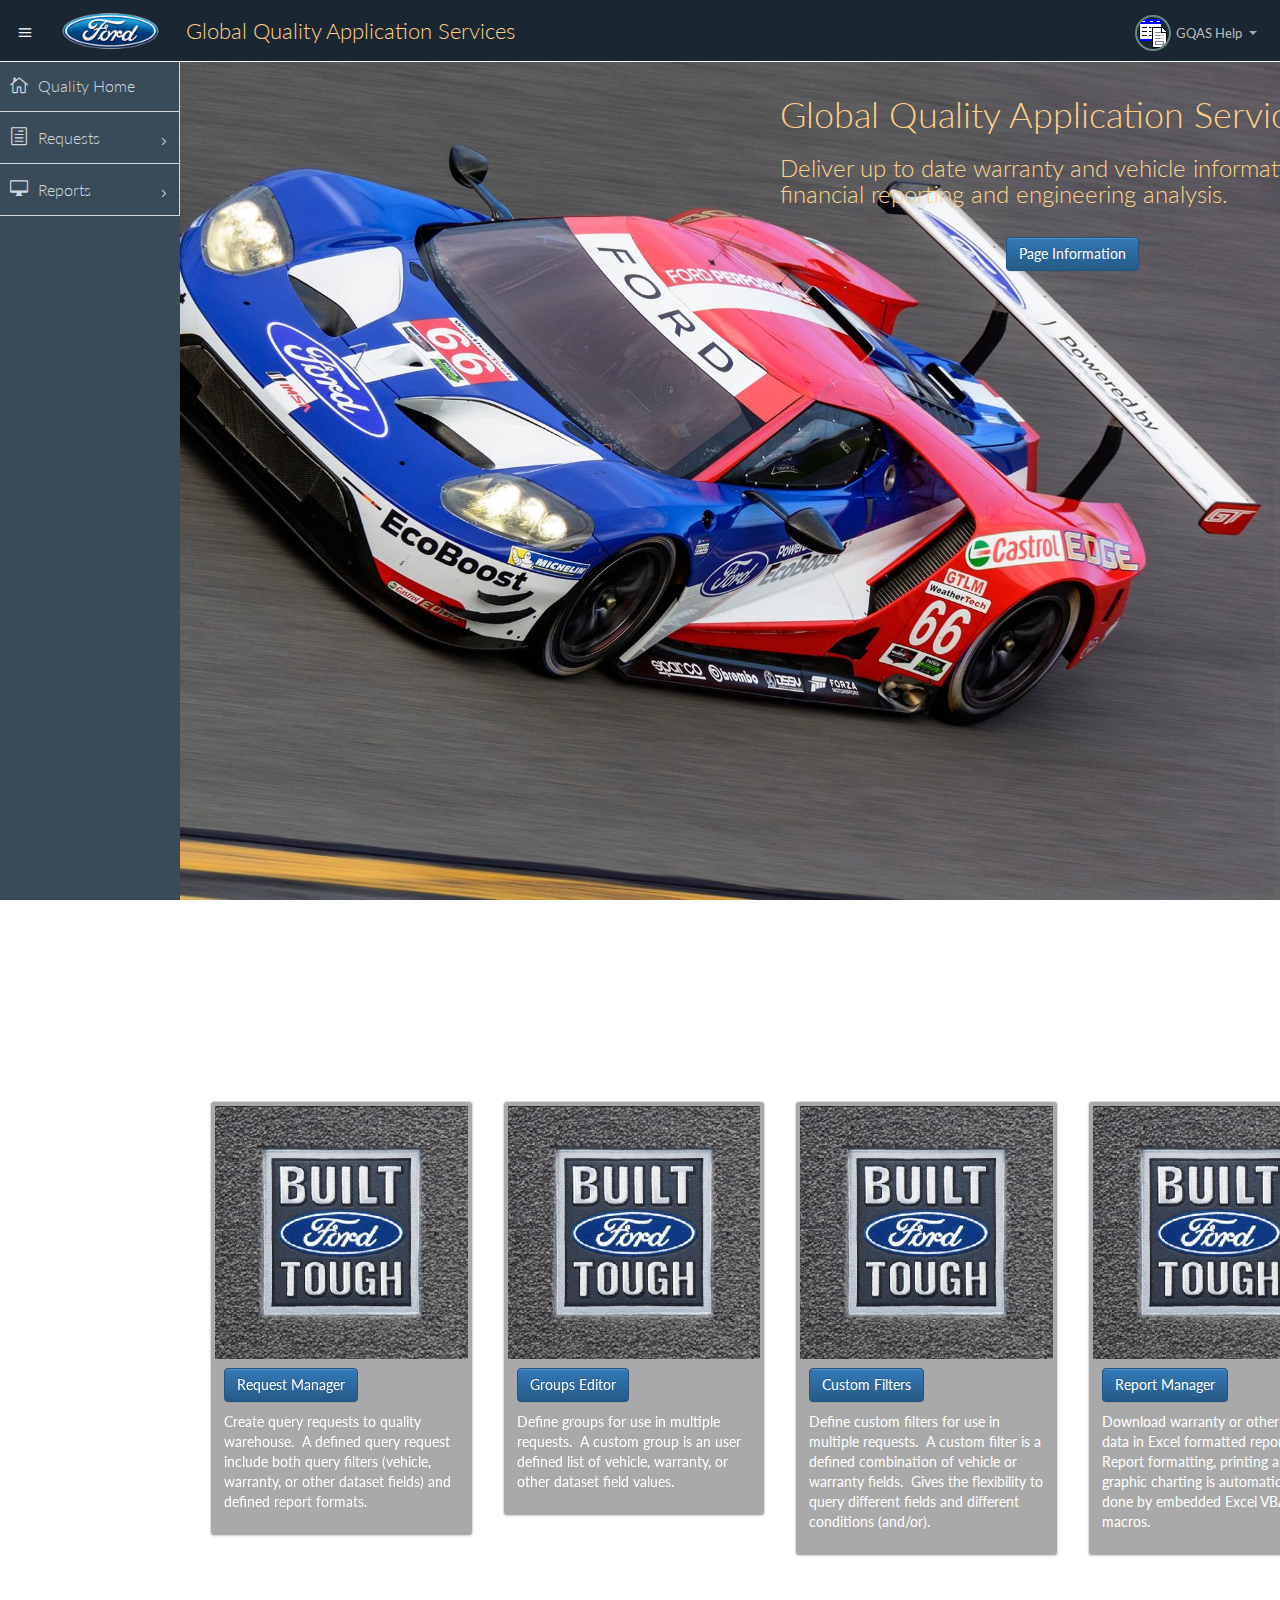
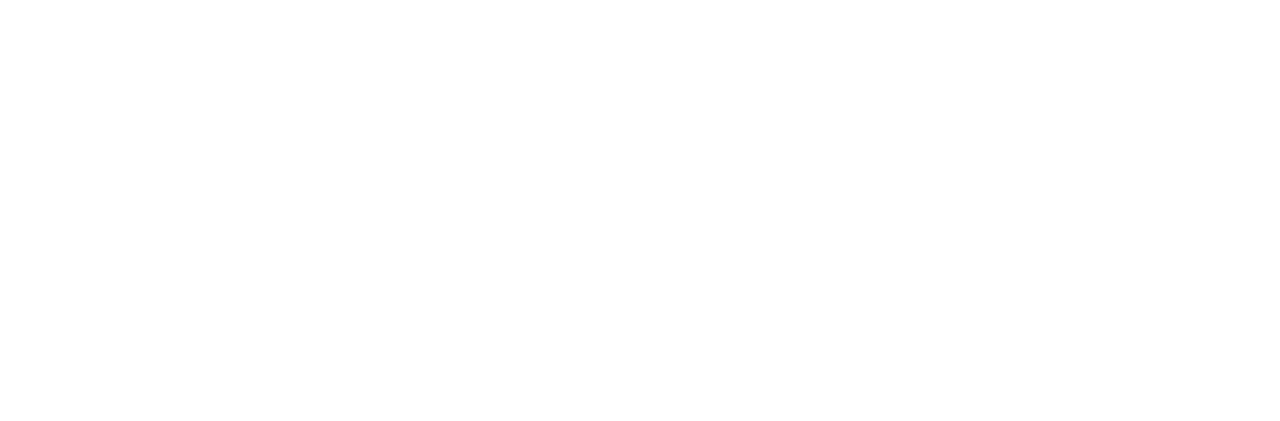
<file: index.html>
<!DOCTYPE html>
<html lang="en">

<head>
  <meta charset="utf-8">
  <meta name="viewport" content="width=device-width, initial-scale=1.0">
  <!-- Nice Admin back link META information should not be deleted per agreement https://bootstrapmade.com/license -->
  <meta name="description" content="Creative - Bootstrap 3 Responsive Admin Template">
  <meta name="author" content="GeeksLabs">
  <meta name="keyword" content="Creative, Dashboard, Admin, Template, Theme, Bootstrap, Responsive, Retina, Minimal">
  <!-- END Nice Admin meta information -->
  <link rel="shortcut icon" href="images/icons/favicon.ico">
  <title>GQAS Index</title>
  <!-- Bootstrap CSS -->
  <link href="css/bootstrap.min.css" rel="stylesheet">
  <!-- bootstrap theme -->
  <link href="css/bootstrap-theme.css" rel="stylesheet">
  <!--external css-->
  <!-- font icon -->
  <link href="css/elegant-icons-style.css" rel="stylesheet" />
  <link href="css/font-awesome.css" rel="stylesheet" />
  <!-- Custom styles -->
  <link href="css/style.css" rel="stylesheet" />
  <link href="css/style-responsive.css" rel="stylesheet" />
  <!-- jquery files -->
  <script src="js/jquery-2.2.4.min.js"></script>
  <script src="js/bootstrap.min.js"></script>
  <!-- nice scroll -->
  <script src="js/jquery.scrollTo.min.js"></script>
  <script src="js/jquery.nicescroll.js"></script>
</head>

<body class="login-img2-body">
  <section>
    <!--header start-->
    <header class="header dark-bg">
      <div class="toggle-nav">
        <div class="icon-reorder tooltips" data-original-title="Toggle Navigation" data-placement="bottom"><i class="icon_menu"></i></div>
      </div>
      <span class="toggle-nav1">
        <img style="height:60px" src="images/icons/Ford-Oval-Pad.png">
      </span>
      <!--logo start-->
      <a href="index.html" target="_self" class="logo">Global Quality Application Services</a>
      <!--logo end-->
      <div class="top-nav notification-row">
        <!-- notificatoin dropdown start-->
        <ul class="nav pull-right top-menu">
          <!-- user login dropdown start-->
          <li class="dropdown">
            <a data-toggle="dropdown" class="dropdown-toggle" href="#">
              <span class="profile-ava">
                <img alt="" src="images/icons/awspref.ico">
              </span>
              <span class="username">GQAS Help</span>
              <b class="caret"></b>
            </a>
            <ul class="dropdown-menu extended logout">
              <li class="eborder-top">
                <a><i class="icon_profile"></i>email: awshelp@ford.com</a>
              </li>
              <li>
                <a><i class="icon_profile"></i>phone: 313-206-2790</a>
              </li>
              <li>
                <a href="https://dept.sp.ford.com/sites/QualityDept/SitePages/Home.aspx" target="_blank"><i class="icon_key_alt"></i>Quality Home</a>
              </li>
              <li>
                <a href="https://comm.extsp.ford.com/sites/awssupplier/Pages/Home.aspx" target="_blank"><i class="icon_key_alt"></i>Warranty Home</a>
              </li>
              <li>
                <a href="http://www.quality.ford.com/aws/aws/documentation/awssepdoc.html" target="_blank"><i class="icon_key_alt"></i>Documentation</a>
              </li>
            </ul>
          </li>
          <!-- user login dropdown end -->
        </ul>
        <!-- notificatoin dropdown end-->
      </div>
    </header>
    <!--header end-->
    <!--sidebar start-->
    <aside>
      <div id="sidebar" class="nav-collapse ">
        <!-- sidebar menu start -->
        <ul class="sidebar-menu">
          <li class="">
            <a class="" href="https://comm.extsp.ford.com/sites/awssupplier/Pages/Home.aspx" target="_blank">
              <i class="icon_house_alt"></i>
              <span>Quality Home</span>
            </a>
          </li>
          <li class="sub-menu">
            <a href="javascript:;" class="">
              <i class="icon_document_alt"></i>
              <span>Requests</span>
              <span class="menu-arrow arrow_carrot-right"></span>
            </a>
            <ul class="sub">
              <li><a class="" href="requests.html" target="_self">Request Manager</a></li>
              <li><a class="" href="usergroups.html" target="_self">Groups Editor</a></li>
              <li><a class="" href="customfilters.html" target="_self">Custom Filters</a></li>
            </ul>
          </li>
          <li class="sub-menu">
            <a href="javascript:;" class="">
              <i class="icon_desktop"></i>
              <span>Reports</span>
              <span class="menu-arrow arrow_carrot-right"></span>
            </a>
            <ul class="sub">
              <li><a class="" href="reports.html" target="_self">Report Manager</a></li>
            </ul>
          </li>
        </ul>
        <!-- sidebar menu end-->
      </div>
    </aside>
    <!--sidebar end-->
    <!--main content start-->
    <section id="main-content">
      <section class="wrapper">
        <div class="container">
          <div id="main" class="row">
            <div class="col-lg-6"></div>
            <div class="col-lg-6">
              <div class="row">
                <h1 style="color:#fed189">Global Quality Application Services</h1>
                <h3 style="color:#fed189">
                  Deliver up to date warranty and vehicle information for financial reporting and engineering analysis.&nbsp;
                </h3>
                <br>
                <center><button id="btn-info" type="button" class="btn btn-primary">Page Information</button></center>
              </div>
            </div>
          </div>
          <div id="jumbo" class="row">
            <div class="jumbotron" style="opacity:0"></div>
          </div>
          <div id="info" class="row">
            <div class="col-lg-3">
              <div class="thumbnail" style="background-color: darkgrey">
                <img src="images/ford-built-tough.jpg" alt="">
                <div class="caption">
                  <p><a href="requests.html" target="_self" class="btn btn-primary" role="button">Request Manager</a></p>
                  <p style="color:white">Create query requests to quality warehouse. &nbsp;A defined query request include both query filters (vehicle, warranty, or other dataset fields) and defined report formats.</p>
                </div>
              </div>
            </div>
            <div class="col-lg-3">
              <div class="thumbnail" style="background-color: darkgrey">
                <img src="images/ford-built-tough.jpg" alt="">
                <div class="caption">
                  <p><a href="usergroups.html" target="_self" class="btn btn-primary" role="button">Groups Editor</a></p>
                  <p style="color:white">Define groups for use in multiple requests. &nbsp;A custom group is an user defined list of vehicle, warranty, or other dataset field values. &nbsp;</p>
                </div>
              </div>
            </div>
            <div class="col-lg-3">
              <div class="thumbnail" style="background-color: darkgrey">
                <img src="images/ford-built-tough.jpg" alt="">
                <div class="caption">
                  <p><a href="customfilters.html" target="_self" class="btn btn-primary" role="button">Custom Filters</a></p>
                  <p style="color:white">Define custom filters for use in multiple requests. &nbsp;A custom filter is a defined combination of vehicle or warranty fields. &nbsp;Gives the flexibility to query different fields and different conditions (and/or).</p>
                </div>
              </div>
            </div>
            <div class="col-lg-3">
              <div class="thumbnail" style="background-color: darkgrey">
                <img src="images/ford-built-tough.jpg" alt="">
                <div class="caption">
                  <p><a href="reports.html" target="_self" class="btn btn-primary" role="button">Report Manager</a></p>
                  <p style="color:white">Download warranty or other quality data in Excel formatted reports. Report formatting, printing and graphic charting is automatically done by embedded Excel VBA macros.</p>
                </div>
              </div>
            </div>
          </div>
        </div>
      </section>
    </section>
    <!--main content end-->
  </section>
  <script src="scripts/scripts.js"></script>
  <script type="text/javascript">
    // register handler for information button
    $('#btn-info').on('click', function(){
      $.scrollTo('#jumbo');
    });
  </script>
</body>

</html>
</file>
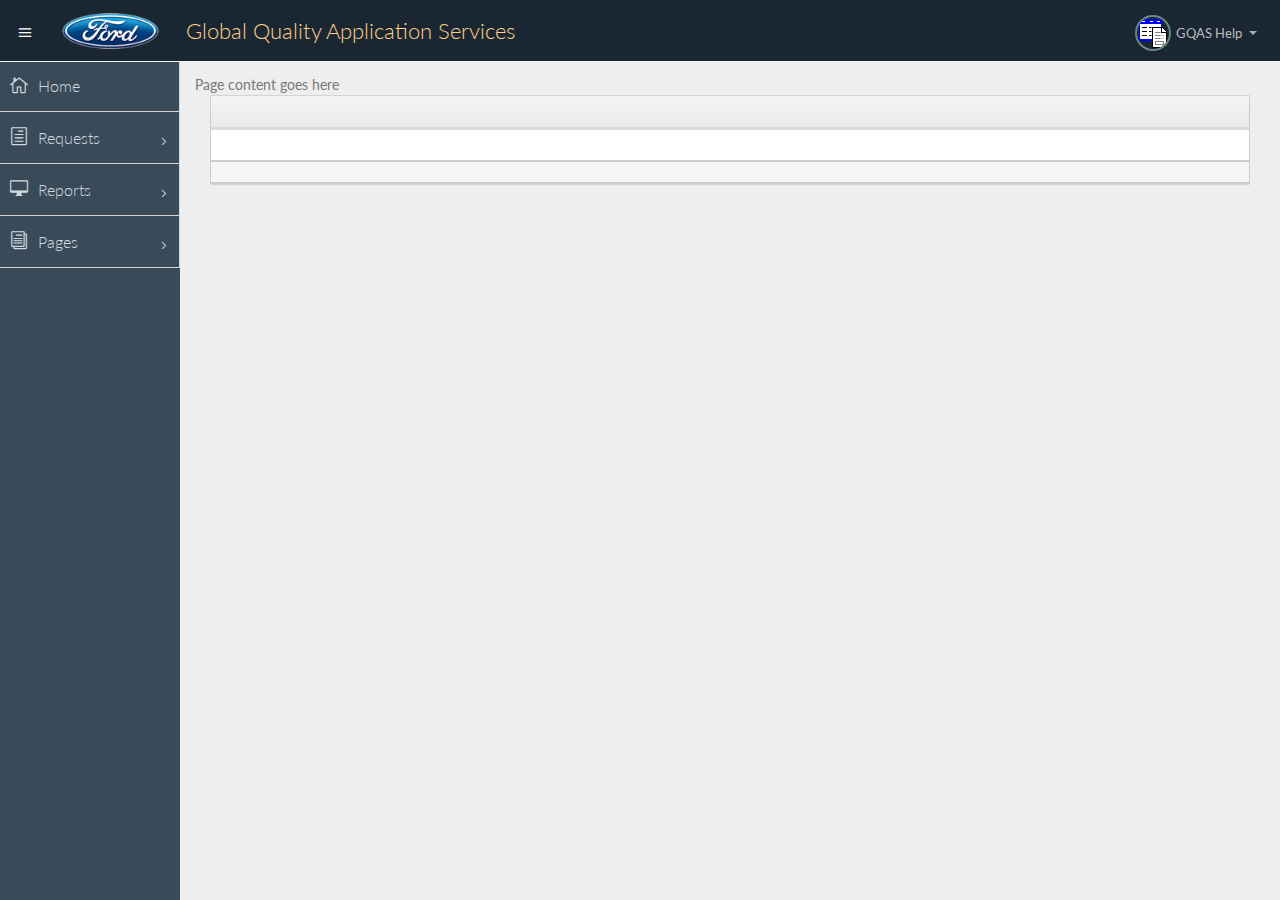
<file: blank.html>
<!DOCTYPE html>
<html lang="en">

<head>
  <meta charset="utf-8">
  <meta name="viewport" content="width=device-width, initial-scale=1.0">
  <!-- IMPORTANT: Nice Admin META information should not be deleted per license agreement https://bootstrapmade.com/license -->
  <meta name="description" content="Creative - Bootstrap 3 Responsive Admin Template">
  <meta name="author" content="GeeksLabs">
  <meta name="keyword" content="Creative, Dashboard, Admin, Template, Theme, Bootstrap, Responsive, Retina, Minimal">
  <!-- END Nice Admin meta information -->
  <link rel="shortcut icon" href="images/icons/favicon.ico">
  <title>Blank | title</title>
  <!-- Bootstrap CSS -->
  <link href="css/bootstrap.min.css" rel="stylesheet">
  <!-- bootstrap theme -->
  <link href="css/bootstrap-theme.css" rel="stylesheet">
  <!--external css-->
  <!-- font icon -->
  <link href="css/elegant-icons-style.css" rel="stylesheet" />
  <link href="css/font-awesome.min.css" rel="stylesheet" />
  <link href="css/jquery.dataTables.css" rel="stylesheet">
  <link href="css/buttons.dataTables.css" rel="stylesheet">
  <link href="css/select.dataTables.css" rel="stylesheet">
  <!-- Custom styles -->
  <link href="css/style.css" rel="stylesheet">
  <link href="css/style-responsive.css" rel="stylesheet" />
  <!-- javascripts -->
  <!-- underscore -->
  <script src="js/underscore1.8.3.js"></script>
  <!-- jquery files -->
  <script src="js/jquery-2.2.4.min.js"></script>
  <script src="js/bootstrap.min.js"></script>
  <!-- scrollto info http://flesler.blogspot.com/2007/10/jqueryscrollto.html -->
  <script src="js/jquery.scrollTo.min.js"></script>
  <!-- nicescroll info https://nicescroll.areaaperta.com/ -->
  <script src="js/jquery.nicescroll.js"></script>
  <!-- Datatable file must come after jQuery stuff -->
  <script src="js/jquery.dataTables.js"></script>
  <script src="js/dataTables.buttons.js"></script>
  <script src="js/dataTables.select.js"></script>
</head>

<body>
  <!-- container section start -->
  <section id="container" class="">
    <!--header start-->
    <header class="header dark-bg">
      <div class="toggle-nav">
        <div class="icon-reorder tooltips" data-original-title="Toggle Navigation" data-placement="bottom"><i class="icon_menu"></i></div>
      </div>
      <span class="toggle-nav1">
        <img style="height:60px" src="images/icons/Ford-Oval-Pad.png">
      </span>
      <!--logo start-->
      <a href="index.html" target="_self" class="logo">Global Quality Application Services</a>
      <!--logo end-->
      <div class="top-nav notification-row">
        <!-- notificatoin dropdown start-->
        <ul class="nav pull-right top-menu">
          <!-- user login dropdown start-->
          <li class="dropdown">
            <a data-toggle="dropdown" class="dropdown-toggle" href="#">
              <span class="profile-ava">
                <img alt="" src="images/icons/awspref.ico">
              </span>
              <span class="username">GQAS Help</span>
              <b class="caret"></b>
            </a>
            <ul class="dropdown-menu extended logout">
              <li class="eborder-top">
                <a><i class="icon_profile"></i>email: awshelp@ford.com</a>
              </li>
              <li>
                <a><i class="icon_profile"></i>phone: 313-206-2790</a>
              </li>
              <li>
                <a href="https://dept.sp.ford.com/sites/QualityDept/SitePages/Home.aspx" target="_blank"><i class="icon_key_alt"></i>Quality Home</a>
              </li>
              <li>
                <a href="https://comm.extsp.ford.com/sites/awssupplier/Pages/Home.aspx" target="_blank"><i class="icon_key_alt"></i>Warranty Home</a>
              </li>
              <li>
                <a href="http://www.quality.ford.com/aws/aws/documentation/awssepdoc.html" target="_blank"><i class="icon_key_alt"></i>Documentation</a>
              </li>
            </ul>
          </li>
          <!-- user login dropdown end -->
        </ul>
        <!-- notificatoin dropdown end-->
      </div>
    </header>
    <!--header end-->
    <!--sidebar start-->
    <aside>
      <div id="sidebar" class="nav-collapse ">
        <!-- sidebar menu start -->
        <ul class="sidebar-menu">
          <li class="">
            <a class="" href="index.html" target="_self">
              <i class="icon_house_alt"></i>
              <span>Home</span>
            </a>
          </li>
          <li class="sub-menu">
            <a href="javascript:;" class="">
              <i class="icon_document_alt"></i>
              <span>Requests</span>
              <span class="menu-arrow arrow_carrot-right"></span>
            </a>
            <ul class="sub">
              <li><a class="" href="requests.html" target="_self">Request Manager</a></li>
              <li><a class="" href="usergroups.html" target="_self">Groups Editor</a></li>
              <li><a class="" href="customfilters.html" target="_self">Custom Filters</a></li>
            </ul>
          </li>
          <li class="sub-menu">
            <a href="javascript:;" class="">
              <i class="icon_desktop"></i>
              <span>Reports</span>
              <span class="menu-arrow arrow_carrot-right"></span>
            </a>
            <ul class="sub">
              <li><a class="" href="reports.html" target="_self">Report Manager</a></li>
            </ul>
          </li>
          <li class="sub-menu ">
            <a href="javascript:;" class="">
              <i class="icon_documents_alt"></i>
              <span>Pages</span>
              <span class="menu-arrow arrow_carrot-right"></span>
            </a>
            <ul class="sub">
              <li><a class="" href="blank.html" target="_self">Blank ( Use as template )</a></li>
            </ul>
          </li>
        </ul>
        <!-- sidebar menu end-->
      </div>
    </aside>
    <!--sidebar end-->
    <!--main content start-->
    <section id="main-content">
      <section class="wrapper">
        <!-- page start-->
        Page content goes here

        <!-- Page content notes: 
            1. Use the bootstrap grid system and col-lg-* for columns. col-lg-* is logical for most Ford users who use desktop PC. 
            2. We may add col-md-* and col-sm-* classes for responsive mode in the future based on behavior / need. 
            2. Note the use of panels to include DOM objects as children.  
         -->

        <div class="container-fluid">
          <div class="row">
            <div class="col-lg-12">
              <div class="panel panel-default">
                <div class="panel-heading">
                </div>
                <div class="panel-body">
                </div>
                <div class="panel-footer">
                </div>
              </div>
            </div>
          </div>
        </div>

        <!-- page end-->
      </section>
    </section>
    <!--main content end-->
  </section>
  <!-- container section end -->
  <!--Generic custom script for all pages-->
  <script src="scripts/scripts.js"></script>
  <!-- GQAS Utility Files -->
  <script src="scripts/jqPlugins.js"></script>
  <script src="scripts/jqFramework.js"></script>
  <script>
    (function($, win) {
      // Your javascript code here. 
    })(jQuery, window);
  </script>
</body>

</html>
</file>
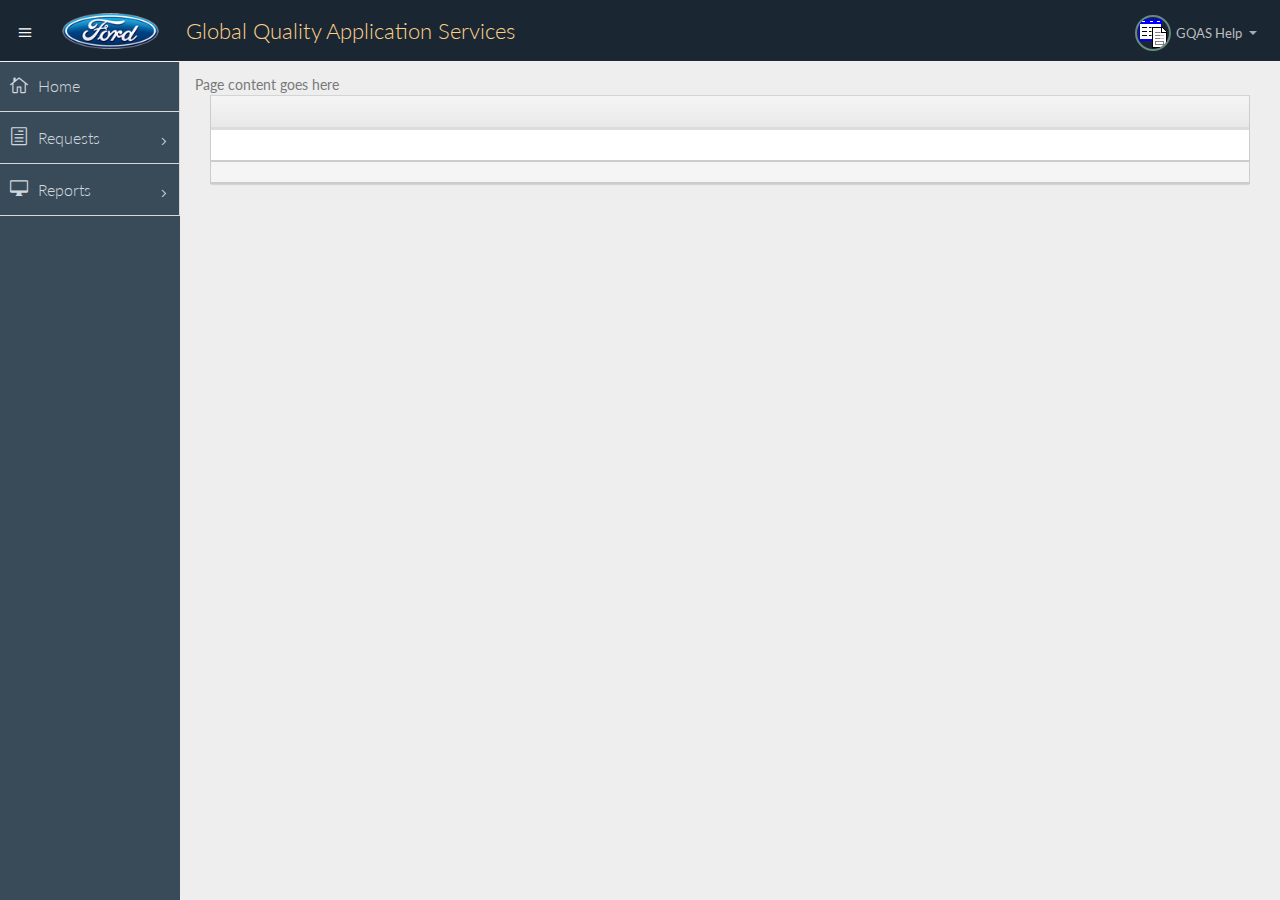
<file: customfilters.html>
<!DOCTYPE html>
<html lang="en">

<head>
  <meta charset="utf-8">
  <meta name="viewport" content="width=device-width, initial-scale=1.0">
  <!-- IMPORTANT NOTICE: 
    Nice Admin META information should not be deleted per license agreement https://bootstrapmade.com/license 
  -->
  <meta name="description" content="Creative - Bootstrap 3 Responsive Admin Template">
  <meta name="author" content="GeeksLabs">
  <meta name="keyword" content="Creative, Dashboard, Admin, Template, Theme, Bootstrap, Responsive, Retina, Minimal">
  <!-- END Nice Admin meta information -->
  <link rel="shortcut icon" href="images/icons/favicon.ico">
  <title>Blank | title</title>
  <!-- Bootstrap CSS -->
  <link href="css/bootstrap.min.css" rel="stylesheet">
  <!-- bootstrap theme -->
  <link href="css/bootstrap-theme.css" rel="stylesheet">
  <!--external css-->
  <!-- font icon -->
  <link href="css/elegant-icons-style.css" rel="stylesheet" />
  <link href="css/font-awesome.min.css" rel="stylesheet" />
  <link href="css/jquery.dataTables.css" rel="stylesheet">
  <link href="css/buttons.dataTables.css" rel="stylesheet">
  <link href="css/select.dataTables.css" rel="stylesheet">
  <!-- Custom styles -->
  <link href="css/style.css" rel="stylesheet">
  <link href="css/style-responsive.css" rel="stylesheet" />
  <!-- javascripts -->
  <!-- underscore -->
  <script src="js/underscore1.8.3.js"></script>
  <!-- jquery files -->
  <script src="js/jquery-2.2.4.min.js"></script>
  <script src="js/bootstrap.min.js"></script>
  <!-- scrollto info http://flesler.blogspot.com/2007/10/jqueryscrollto.html -->
  <script src="js/jquery.scrollTo.min.js"></script>
  <!-- nicescroll info https://nicescroll.areaaperta.com/ -->
  <script src="js/jquery.nicescroll.js"></script>
  <!-- Datatable file must come after jQuery stuff -->
  <script src="js/jquery.dataTables.js"></script>
  <script src="js/dataTables.buttons.js"></script>
  <script src="js/dataTables.select.js"></script>
</head>

<body>
  <!-- container section start -->
  <section id="container" class="">
    <!--header start-->
    <header class="header dark-bg">
      <div class="toggle-nav">
        <div class="icon-reorder tooltips" data-original-title="Toggle Navigation" data-placement="bottom"><i class="icon_menu"></i></div>
      </div>
      <span class="toggle-nav1">
        <img style="height:60px" src="images/icons/Ford-Oval-Pad.png">
      </span>
      <!--logo start-->
      <a href="index.html" target="_self" class="logo">Global Quality Application Services</a>
      <!--logo end-->
      <div class="top-nav notification-row">
        <!-- notificatoin dropdown start-->
        <ul class="nav pull-right top-menu">
          <!-- user login dropdown start-->
          <li class="dropdown">
            <a data-toggle="dropdown" class="dropdown-toggle" href="#">
              <span class="profile-ava">
                <img alt="" src="images/icons/awspref.ico">
              </span>
              <span class="username">GQAS Help</span>
              <b class="caret"></b>
            </a>
            <ul class="dropdown-menu extended logout">
              <li class="eborder-top">
                <a><i class="icon_profile"></i>email: awshelp@ford.com</a>
              </li>
              <li>
                <a><i class="icon_profile"></i>phone: 313-206-2790</a>
              </li>
              <li>
                <a href="https://dept.sp.ford.com/sites/QualityDept/SitePages/Home.aspx" target="_blank"><i class="icon_key_alt"></i>Quality Home</a>
              </li>
              <li>
                <a href="https://comm.extsp.ford.com/sites/awssupplier/Pages/Home.aspx" target="_blank"><i class="icon_key_alt"></i>Warranty Home</a>
              </li>
              <li>
                <a href="http://www.quality.ford.com/aws/aws/documentation/awssepdoc.html" target="_blank"><i class="icon_key_alt"></i>Documentation</a>
              </li>
            </ul>
          </li>
          <!-- user login dropdown end -->
        </ul>
        <!-- notificatoin dropdown end-->
      </div>
    </header>
    <!--header end-->
    <!--sidebar start-->
    <aside>
      <div id="sidebar" class="nav-collapse ">
        <!-- sidebar menu start -->
        <ul class="sidebar-menu">
          <li class="">
            <a class="" href="index.html" target="_self">
              <i class="icon_house_alt"></i>
              <span>Home</span>
            </a>
          </li>
          <li class="sub-menu">
            <a href="javascript:;" class="">
              <i class="icon_document_alt"></i>
              <span>Requests</span>
              <span class="menu-arrow arrow_carrot-right"></span>
            </a>
            <ul class="sub">
              <li><a class="" href="requests.html" target="_self">Request Manager</a></li>
              <li><a class="" href="usergroups.html" target="_self">Groups Editor</a></li>      
            </ul>
          </li>
          <li class="sub-menu">
            <a href="javascript:;" class="">
              <i class="icon_desktop"></i>
              <span>Reports</span>
              <span class="menu-arrow arrow_carrot-right"></span>
            </a>
            <ul class="sub">
              <li><a class="" href="reports.html" target="_self">Report Manager</a></li>
            </ul>
          </li>
        </ul>
        <!-- sidebar menu end-->
      </div>
    </aside>
    <!--sidebar end-->
    <!--main content start-->
    <section id="main-content">
      <section class="wrapper">
        <!-- page start-->
        Page content goes here

        <!-- Page content notes: 
            1. Use the bootstrap grid system and col-lg-* for columns. col-lg-* is logical for most Ford users who use desktop PC. 
            2. We may add col-md-* and col-sm-* classes for responsive mode in the future based on behavior / need. 
            2. Note the use of panels to include DOM objects as children.  
         -->

        <div class="container-fluid">
          <div class="row">
            <div class="col-lg-12">
              <div class="panel panel-default">
                <div class="panel-heading">
                </div>
                <div class="panel-body">
                </div>
                <div class="panel-footer">
                </div>
              </div>
            </div>
          </div>
        </div>

        <!-- page end-->
      </section>
    </section>
    <!--main content end-->
  </section>
  <!-- container section end -->
  <!--Generic custom script for all pages-->
  <script src="scripts/scripts.js"></script>
  <!-- GQAS Utility Files -->
  <script src="scripts/jqPlugins.js"></script>
  <script src="scripts/jqFramework.js"></script>
  <script>
    (function($, win) {
      // Your javascript code here. 
    })(jQuery, window);
  </script>
</body>

</html>
</file>
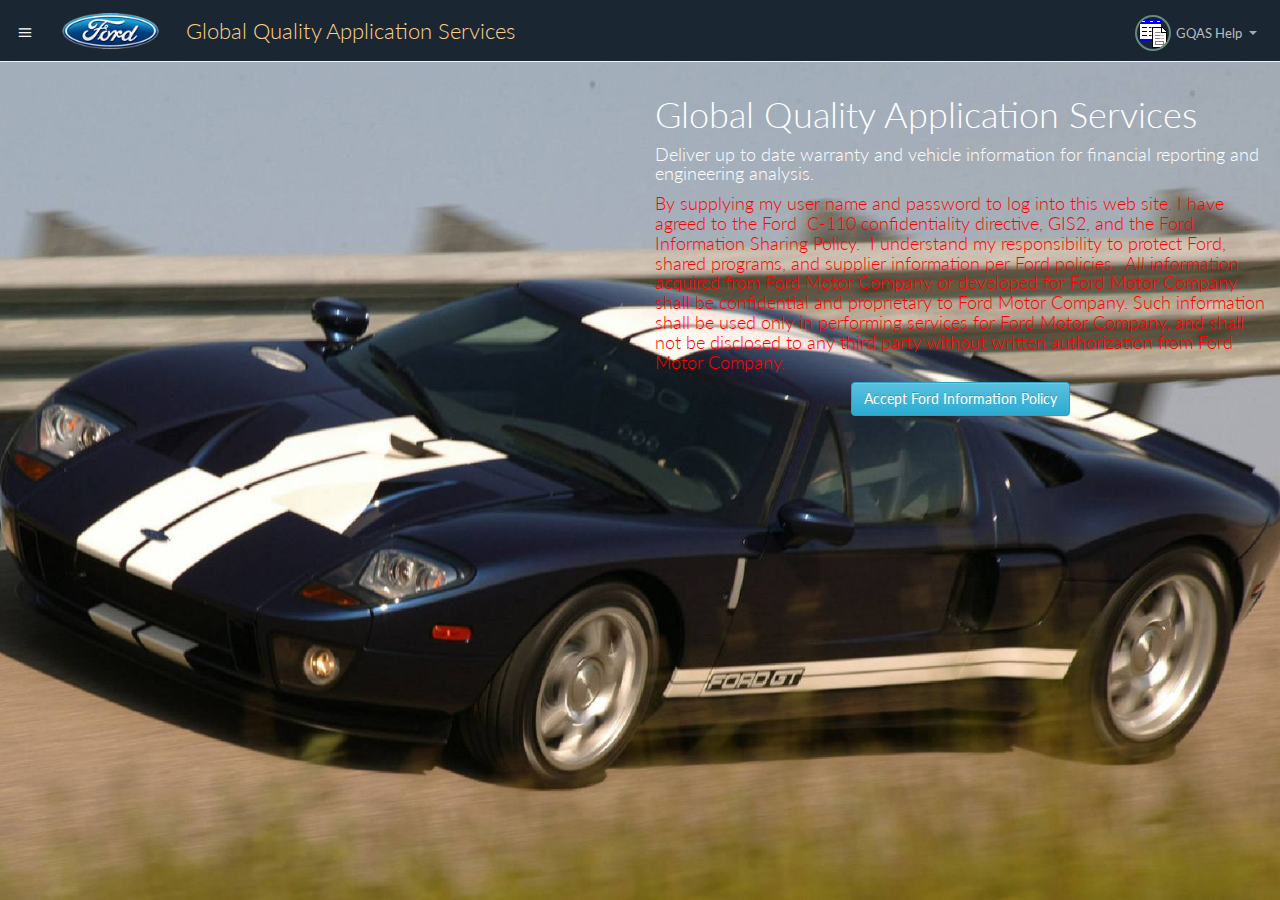
<file: login.html>
<!DOCTYPE html>
<html lang="en">

<head>
  <meta charset="utf-8">
  <meta name="viewport" content="width=device-width, initial-scale=1.0">
  <!-- Nice Admin back link META information should not be deleted per agreement https://bootstrapmade.com/license -->
  <meta name="description" content="Creative - Bootstrap 3 Responsive Admin Template">
  <meta name="author" content="GeeksLabs">
  <meta name="keyword" content="Creative, Dashboard, Admin, Template, Theme, Bootstrap, Responsive, Retina, Minimal">
  <!-- END Nice Admin meta information -->
  <link rel="shortcut icon" href="images/icons/favicon.ico">
  <title>GQAS Login</title>
  <!-- Bootstrap CSS -->
  <link href="css/bootstrap.min.css" rel="stylesheet">
  <!-- bootstrap theme -->
  <link href="css/bootstrap-theme.css" rel="stylesheet">
  <!--external css-->
  <!-- font icon -->
  <link href="css/elegant-icons-style.css" rel="stylesheet" />
  <link href="css/font-awesome.css" rel="stylesheet" />
  <!-- Custom styles -->
  <link href="css/style.css" rel="stylesheet" />
  <link href="css/style-responsive.css" rel="stylesheet" />
  <!-- jquery files -->
  <script src="js/jquery-2.2.4.min.js"></script>
  <script src="js/bootstrap.min.js"></script>
  <!-- nice scroll -->
  <script src="js/jquery.scrollTo.min.js"></script>
  <script src="js/jquery.nicescroll.js" type="text/javascript"></script>
</head>

<body class="login-img3-body">
  <section>
    <!--header start-->
    <header class="header dark-bg">
      <div class="toggle-nav">
        <div class="icon-reorder tooltips" data-original-title="Toggle Navigation" data-placement="bottom"><i class="icon_menu"></i></div>
      </div>

      <span class="toggle-nav1">
        <img style="height:60px" src="images/icons/Ford-Oval-Pad.png">
      </span>

      <!--logo start-->
      <a href="index.html" target="_self" class="logo">Global Quality Application Services</a>
      <!--logo end-->

      <div class="top-nav notification-row">
        <!-- notificatoin dropdown start-->
        <ul class="nav pull-right top-menu">
          <!-- user login dropdown start-->
          <li class="dropdown">
            <a data-toggle="dropdown" class="dropdown-toggle" href="#">
              <span class="profile-ava">
                <img alt="" src="images/icons/awspref.ico">
              </span>
              <span class="username">GQAS Help</span>
              <b class="caret"></b>
            </a>
            <ul class="dropdown-menu extended logout">
              <li class="eborder-top">
                <a><i class="icon_profile"></i>email: awshelp@ford.com</a>
              </li>
              <li>
                <a><i class="icon_profile"></i>phone: 313-206-2790</a>
              </li>
              <li>
                <a href="https://dept.sp.ford.com/sites/QualityDept/SitePages/Home.aspx" target="_blank"><i class="icon_key_alt"></i>Quality Home</a>
              </li>
              <li>
                <a href="https://comm.extsp.ford.com/sites/awssupplier/Pages/Home.aspx" target="_blank"><i class="icon_key_alt"></i>Warranty Home</a>
              </li>
              <li>
                <a href="http://www.quality.ford.com/aws/aws/documentation/awssepdoc.html" target="_blank"><i class="icon_key_alt"></i>Documentation</a>
              </li>
            </ul>
          </li>
          <!-- user login dropdown end -->
        </ul>
        <!-- notificatoin dropdown end-->
      </div>

    </header>
    <!--header end-->
    <!--sidebar start-->
    <aside>
      <div id="sidebar" class="nav-collapse ">
        <!-- sidebar menu start -->
        <ul class="sidebar-menu">
          <li class="">
            <a class="" href="index.html" target="_self">
              <i class="icon_house_alt"></i>
              <span>Home</span>
            </a>
          </li>
        </ul>
        <!-- sidebar menu end-->
      </div>
    </aside>
    <!--sidebar end-->

    <!--main content start-->
    <section id="main-content">
      <section class="wrapper">
        <div class="row">
          <div class="col-lg-6"></div>
          <div class="col-lg-6">
            <h1 style="color:white">Global Quality Application Services</h1>
            <h4 style="color:white">
              Deliver up to date warranty and vehicle information for financial reporting and engineering analysis.&nbsp;
            </h4>
            <h4 style="color:red">By supplying my user name and password to log into this web site. I have agreed to the Ford &nbsp;C-110 confidentiality directive, GIS2, and the Ford Information Sharing Policy. &nbsp;I understand my responsibility to protect Ford, shared
              programs, and supplier information per Ford policies. &nbsp;All information acquired from Ford Motor Company or developed for Ford Motor Company shall be confidential and proprietary to Ford Motor Company. Such information shall be used
              only in performing services for Ford Motor Company, and shall not be disclosed to any third party without written authorization from Ford Motor Company.&nbsp;
            </h4>
            <center>
              <button type="button" class="btn btn-info" data-toggle="collapse" data-target="#info">Accept Ford Information Policy</button>
            </center>
          </div>
        </div>
        <div class="row">
          <div class="col-lg-12">
            <div id="info" class="collapse">
              <div id="login">
                <form class="login-form" action="index.html">
                  <div class="login-wrap">
                    <p class="login-img"><i class="icon_lock_alt"></i></p>
                    <div class="input-group">
                      <span class="input-group-addon"><i class="icon_profile"></i></span>
                      <input type="text" class="form-control" placeholder="Username" autofocus>
                    </div>
                    <div class="input-group">
                      <span class="input-group-addon"><i class="icon_key_alt"></i></span>
                      <input type="password" class="form-control" placeholder="Password">
                    </div>
                    <button class="btn btn-primary btn-lg btn-block" type="submit">Login</button>
                  </div>
                </form>
              </div>
            </div>
          </div>
        </div>
      </section>
    </section>
    <!--main content end-->
  </section>
  <script src="scripts/scripts.js"></script>
  <script>
    // hide side bar
    $('#main-content').css({
      'margin-left': '0px'
    });
    $('#sidebar').css({
      'margin-left': '-180px'
    });
    $('#sidebar > ul').hide();
    $("#container").addClass("sidebar-closed");
  </script>
</body>

</html>
</file>
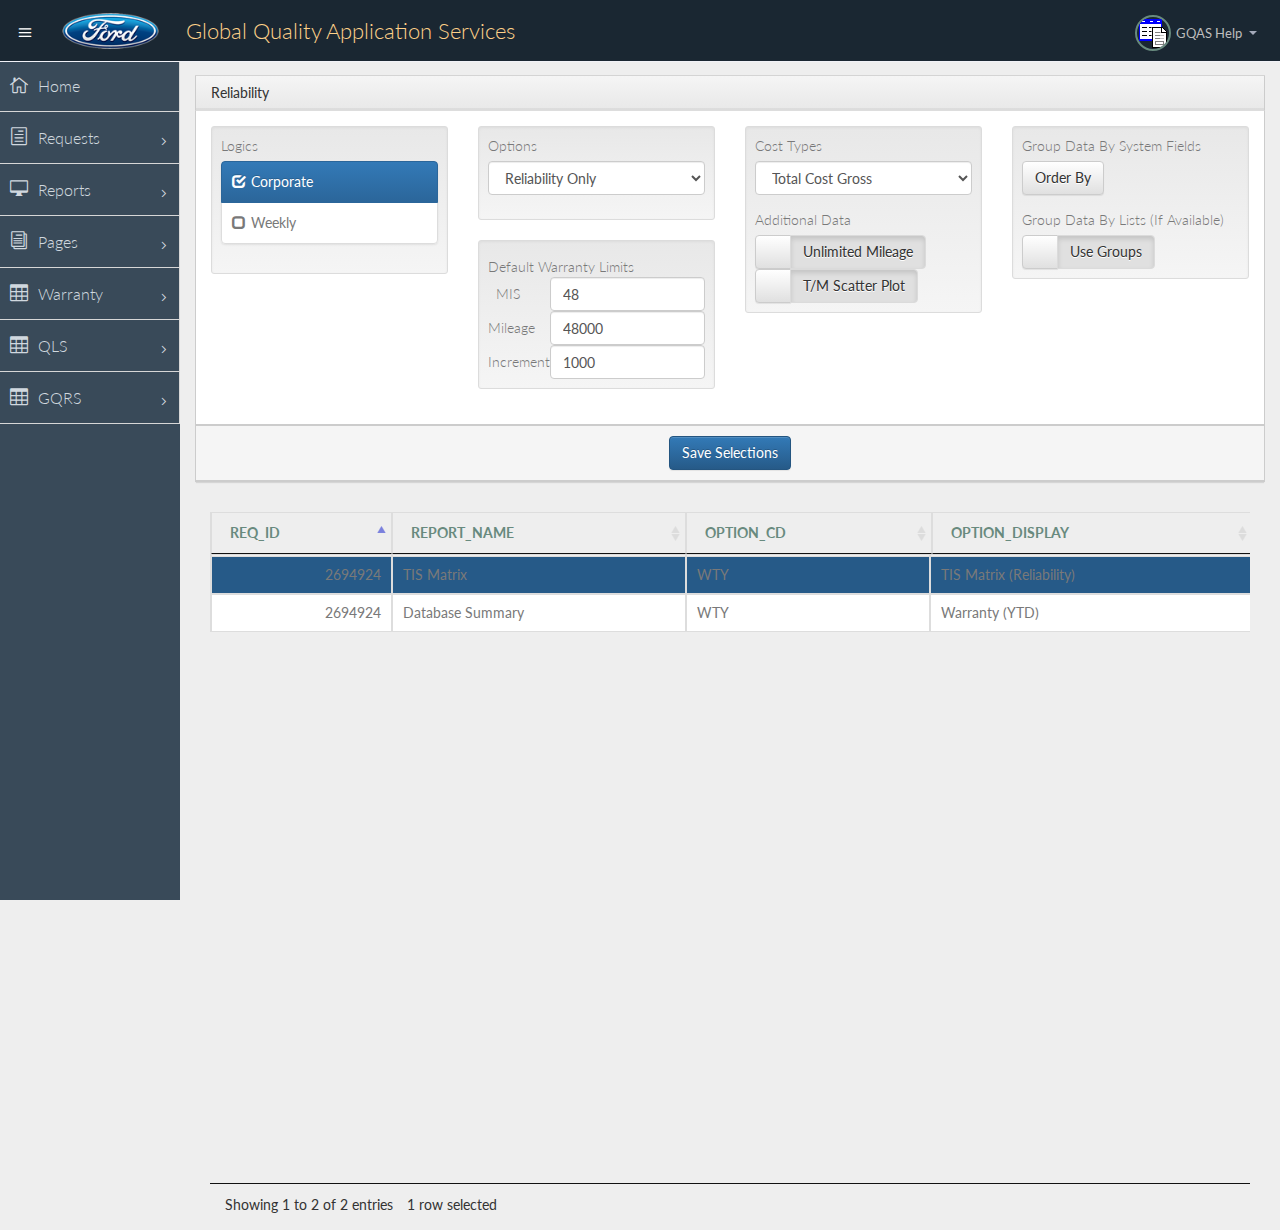
<file: reportselector.html>
<!DOCTYPE html>
<html lang="en">

<head>
  <meta charset="utf-8">
  <meta name="viewport" content="width=device-width, initial-scale=1.0">
  <!-- Nice Admin back link META information should not be deleted per agreement https://bootstrapmade.com/license -->
  <meta name="description" content="Creative - Bootstrap 3 Responsive Admin Template">
  <meta name="author" content="GeeksLabs">
  <meta name="keyword" content="Creative, Dashboard, Admin, Template, Theme, Bootstrap, Responsive, Retina, Minimal">
  <meta name="keyword" content="glyphicons" href="http://glyphicons.com/"> 
  <!-- END Nice Admin meta information -->
  <link rel="shortcut icon" href="images/icons/favicon.ico">
  <title>GQAS Report Selector</title>
  <!-- Bootstrap CSS -->
  <link href="css/bootstrap.min.css" rel="stylesheet">
  <!-- bootstrap theme -->
  <link href="css/bootstrap-theme.css" rel="stylesheet">
  <!--external css-->
  <!-- font icon -->
  <link href="css/elegant-icons-style.css" rel="stylesheet" />
  <link href="css/font-awesome.min.css" rel="stylesheet" />
  <!-- -->
  <link href="css/jquery.dataTables.css" rel="stylesheet">
  <link href="css/buttons.dataTables.css" rel="stylesheet">
  <link href="css/select.dataTables.css" rel="stylesheet">
  <!-- Custom styles -->
  <link href="css/style.css" rel="stylesheet">
  <link href="css/style-responsive.css" rel="stylesheet" />
  <!-- javascripts -->
  <!-- underscore -->
  <script src="js/underscore1.8.3.js"></script>
  <!-- jquery files -->
  <script src="js/jquery-2.2.4.min.js"></script>
  <script src="js/bootstrap.min.js"></script>
  <!-- scrollto info http://flesler.blogspot.com/2007/10/jqueryscrollto.html -->
  <script src="js/jquery.scrollTo.min.js"></script>
  <!-- nicescroll info https://nicescroll.areaaperta.com/ -->
  <script src="js/jquery.nicescroll.js"></script>
  <!-- Datatable file must come after jQuery stuff -->
  <script src="js/jquery.dataTables.js"></script>
  <script src="js/dataTables.buttons.js"></script>
  <script src="js/dataTables.select.js"></script>
</head>

<body>
  <!-- container section start -->
  <section id="container" class="">
    <!--header start-->
    <header class="header dark-bg">
      <div class="toggle-nav">
        <div class="icon-reorder tooltips" data-original-title="Toggle Navigation" data-placement="bottom"><i class="icon_menu"></i></div>
      </div>
      <span class="toggle-nav1">
        <img style="height:60px" src="images/icons/Ford-Oval-Pad.png">
      </span>
      <!--logo start-->
      <a href="index.html" target="_self" class="logo">Global Quality Application Services</a>
      <!--logo end-->
      <div class="top-nav notification-row">
        <!-- notificatoin dropdown start-->
        <ul class="nav pull-right top-menu">
          <!-- user login dropdown start-->
          <li class="dropdown">
            <a data-toggle="dropdown" class="dropdown-toggle" href="#">
              <span class="profile-ava">
                <img alt="" src="images/icons/awspref.ico">
              </span>
              <span class="username">GQAS Help</span>
              <b class="caret"></b>
            </a>
            <ul class="dropdown-menu extended logout">
              <li class="eborder-top">
                <a><i class="icon_profile"></i>email: awshelp@ford.com</a>
              </li>
              <li>
                <a><i class="icon_profile"></i>phone: 313-206-2790</a>
              </li>
              <li>
                <a href="https://dept.sp.ford.com/sites/QualityDept/SitePages/Home.aspx" target="_blank"><i class="icon_key_alt"></i>Quality Home</a>
              </li>
              <li>
                <a href="https://comm.extsp.ford.com/sites/awssupplier/Pages/Home.aspx" target="_blank"><i class="icon_key_alt"></i>Warranty Home</a>
              </li>
              <li>
                <a href="http://www.quality.ford.com/aws/aws/documentation/awssepdoc.html" target="_blank"><i class="icon_key_alt"></i>Documentation</a>
              </li>
            </ul>
          </li>
          <!-- user login dropdown end -->
        </ul>
        <!-- notificatoin dropdown end-->
      </div>
    </header>
    <!--header end-->
    <!--sidebar start-->
    <aside>
      <div id="sidebar" class="nav-collapse ">
        <!-- sidebar menu start -->
        <ul class="sidebar-menu">
          <li class="">
            <a class="" href="index.html" target="_self">
              <i class="icon_house_alt"></i>
              <span>Home</span>
            </a>
          </li>
          <li class="sub-menu">
            <a href="javascript:;" class="">
              <i class="icon_document_alt"></i>
              <span>Requests</span>
              <span class="menu-arrow arrow_carrot-right"></span>
            </a>
            <ul class="sub">
              <li><a class="" href="requests.html" target="_self">Request Manager</a></li>
              <li><a class="" href="usergroups.html" target="_self">Groups Editor</a></li>
              <li><a class="" href="customfilters.html" target="_self">Custom Filters</a></li>
            </ul>
          </li>
          <li class="sub-menu">
            <a href="javascript:;" class="">
              <i class="icon_desktop"></i>
              <span>Reports</span>
              <span class="menu-arrow arrow_carrot-right"></span>
            </a>
            <ul class="sub">
              <li><a class="" href="reports.html" target="_self">Report Manager</a></li>
            </ul>
          </li>
          <li class="sub-menu ">
            <a href="javascript:;" class="">
              <i class="icon_documents_alt"></i>
              <span>Pages</span>
              <span class="menu-arrow arrow_carrot-right"></span>
            </a>
            <ul class="sub">
              <li><a class="" href="filterselector.html" target="_self">Filter Selector</a></li>
            </ul>
          </li>
          <li class="sub-menu ">
            <a href="javascript:;" class="">
              <i class="icon_table"></i>
              <span>Warranty</span>
              <span class="menu-arrow arrow_carrot-right"></span>
            </a>
            <ul class="sub">
              <li><a class="apanel" name="TIS" href="javascript:void(0);"><span>TIS Matrix</span></a></li>
              <li><a class="apanel" name="RELB" href="javascript:void(0);">Reliability</a></li>
              <li><a class="apanel" name="TOPN" href="javascript:void(0);">Top N</a></li>
              <li><a class="apanel" name="CLMLST" href="javascript:void(0);">Claims List</a></li>
              <li><a class="apanel" name="SBVHST" href="javascript:void(0);">Vehicle Only</a></li>
              <li><a class="apanel" name="CORCLM" href="javascript:void(0);">Correlated Claims</a></li>
              <li><a class="apanel" name="ATRHST" href="javascript:void(0);">Attribute History</a></li>
              <li><a class="apanel" name="TOPNDL" href="javascript:void(0);">Top N Dealer</a></li>
              <li><a class="apanel" name="MBAND" href="javascript:void(0);">Mileage Band</a></li>
              <li><a class="apanel" name="DBSUM" href="javascript:void(0);">Database Summary</a></li>
              <li><a class="apanel" name="DETAIL" href="javascript:void(0);">Claim Detail</a></li>
              <li><a class="apanel" name="PMATX" href="javascript:void(0);">Claims Matrix</a></li>
              <li><a class="apanel" name="PTOPN" href="javascript:void(0);">Top N Claims</a></li>
              <li><a class="apanel" name="EMIS" href="javascript:void(0);">Emissions</a></li>
              <li><a class="apanel" name="EWIR" href="javascript:void(0);">EWIR</a></li>
            </ul>
          </li>
          <li class="sub-menu ">
            <a href="javascript:;" class="">
              <i class="icon_table"></i>
              <span>QLS</span>
              <span class="menu-arrow arrow_carrot-right"></span>
            </a>
            <ul class="sub">
              <li><a class="apanel" name="TISQLS" href="javascript:void(0);"><span>TIS Matrix</span></a></li>
              <li><a class="apanel" name="TOPNQLS" href="javascript:void(0);">Top N</a></li>
              <li><a class="apanel" name="CLMLSTQLS" href="javascript:void(0);">Claims List</a></li>
              <li><a class="apanel" name="DBSUMQLS" href="javascript:void(0);">Database Summary</a></li>
            </ul>
          </li>
          <li class="sub-menu ">
            <a href="javascript:;" class="">
              <i class="icon_table"></i>
              <span>GQRS</span>
              <span class="menu-arrow arrow_carrot-right"></span>
            </a>
            <ul class="sub">
              <li><a class="apanel" name="GQTGW" href="javascript:void(0);"><span>TGW</span></a></li>
              <li><a class="apanel" name="GQSAT" href="javascript:void(0);">Satisfaction</a></li>
              <li><a class="apanel" name="GQLIST" href="javascript:void(0);">List Data</a></li>
              <li><a class="apanel" name="GQXSTAT" href="javascript:void(0);">(XT)TGW STAT</a></li>
              <li><a class="apanel" name="GQXFREQ" href="javascript:void(0);">(XT)TGW FREQ</a></li>
              <li><a class="apanel" name="GQXNSTAT" href="javascript:void(0);">(XT)NON TGW STAT </a></li>
              <li><a class="apanel" name="GQXNFREQ" href="javascript:void(0);">(XT)NON TGW FREQ</a></li>
            </ul>
          </li>
        </ul>
        <!-- sidebar menu end-->
      </div>
    </aside>
    <!--sidebar end-->
    <!--main content start-->
    <section id="main-content">
      <section class="wrapper">
        <!-- page start-->
        <div class="row">
          <div class="container-fluid">

            <div id="TIS" class="panel panel-default">
              <div class="panel-heading">
                TIS Matrix
              </div>
              <div class="panel-body">
              </div>
              <div class="panel-footer">
              </div>
            </div>


            <div id="TISQLS" class="panel panel-default">
              <div class="panel-heading">
                TIS Matrix [QLS]
              </div>
              <div class="panel-body">
              </div>
              <div class="panel-footer">
              </div>
            </div>


            <div id="RELB" class="panel panel-default">
              <div class="panel-heading">
                Reliability
              </div>
              <div class="panel-body">
                <div class="row">
                  <div class="col-lg-3">
                    <div class="well well-sm">
                      <div class="form-group">
                        <label for="logics-relb">
                                Logics
                        </label>
                        <ul id="logics-relb" class="list-group checked-list-box">
                          <li class="list-group-item" value="Corp" data-checked="true">Corporate</li>
                          <li class="list-group-item" value="Weekly">Weekly</li>
                        </ul>
                      </div>
                    </div>
                  </div>
                  <div class="col-lg-3">
                    <div class="well well-sm">
                      <div class="form-group">
                        <label class="control-label">Options</label>
                        <select id="options-relb" name="options-relb" class="form-control" required="required">
                            <optgroup label="Reliability">
                                <option value="tis_desc:3;tis_esp:0" selected="">Reliability Only</option>
                                <option value="tis_desc:3;tis_esp:1">Calendarized Warranty</option>
                                <option value="tis_desc:3;tis_esp:2">Unexpended Warranty</option>
                            <optgroup label="Mileage and TIS">
                                <option value="tis_desc:4;clm_ytd:0">Mileage with D/O(MOP)</option>
                                <option value="tis_desc:4;clm_ytd:1">Mileage with D/O(YTD)</option>
                          </select>
                      </div>
                    </div>
                    <div class="well well-sm">
                      <form class="form-horizontal">
                        <label class="control-label">Default Warranty Limits</label>
                        <div class="form-group">
                          <label for="txtStartMile" class="control-label col-lg-3">MIS</label>
                          <div class="col-lg-9">
                            <input type="text" class="form-control" id="txtStartMile" value="48" />
                          </div>
                          <label for="txtEndMile" class="control-label col-lg-3">Mileage</label>
                          <div class="col-lg-9">
                            <input type="text" class="form-control" id="txtEndMile" value="48000" />
                          </div>
                          <label for="txtIncreMile" class="control-label col-lg-3">Increment</label>
                          <div class="col-lg-9">
                            <input type="text" class="form-control" id="txtIncreMile" value="1000" />
                          </div>
                        </div>
                      </form>
                    </div>
                  </div>
                  <div class="col-lg-3">
                    <div class="well well-sm">
                      <div class="form-group">
                        <label for="costtypes">Cost Types</label>
                        <select name="costtypes" class="form-control" required="required">
                                <option value="F_COREAM">Core Amount</option>
                                <option value="F_CPAID">Customer Paid Amount</option>
                                <option value="F_DED">Deductible Amount</option>
                                <option value="F_EXTAMT">Extended Amount</option>
                                <option value="F_LBRCST">Labor Cost</option>
                                <option value="F_OWS_LBR_AMT">Labor Invoice Cost</option>
                                <option value="F_LOP_CS">Labor Op Cost</option>
                                <option value="F_MATCST">Material Cost</option>
                                <option value="F_MSCAMD">Misc. Amt (detail)</option>
                                <option value="F_MSCAMT">Misc. Amt (total)</option>
                                <option value="F_NETCST">Net Cost</option>
                                <option value="F_NET+CORE">Net Cost + Core Amt</option>
                                <option value="F_PT_AMT">Part MarkUp Amount</option>
                                <option value="F_DLRPD">Repair Dealer Paid Amount</option>
                                <option value="F_SUBAMT">Subclaim Amt</option>
                                <option value="F_GRSCST" selected="">Total Cost Gross</option>
                                <option value="F_CSTPLUSVAT">Total Cost Gross plus VAT</option>
                                <option value="F_VAT_AMT">VAT Amount</option>
                            </select>
                      </div>
                      <label class="control-label">Additional Data</label>
                      <div class="form-group-checkbox">
                        <input type="checkbox" class="fancy-checkbox-default" id="cb-relb-umileage" autocomplete="off" />
                        <div class="[ btn-group ]">
                          <label for="cb-relb-umileage" class="[ btn btn-default ]">
                              <span class="[ glyphicon glyphicon-ok ]"></span>
                              <span> </span>
                            </label>
                          <label for="cb-relb-umileage" class="[ btn btn-default active ]">
                              Unlimited Mileage
                            </label>
                        </div>
                      </div>
                      <div class="form-group-checkbox">
                        <input type="checkbox" class="fancy-checkbox-default" id="cb-relb-scatter" autocomplete="off" />
                        <div class="[ btn-group ]">
                          <label for="cb-relb-scatter" class="[ btn btn-default ]">
                              <span class="[ glyphicon glyphicon-ok ]"></span>
                              <span> </span>
                            </label>
                          <label for="cb-relb-scatter" class="[ btn btn-default active ]">
                              T/M Scatter Plot
                            </label>
                        </div>
                      </div>
                    </div>
                  </div>
                  <div class="col-lg-3">
                    <div class="well well-sm">
                      <div class="row">
                        <div class="col-lg-12">
                          <label class="control-label">Group Data By System Fields</label>
                          <div class="form-group">
                            <a name="orderby" href="orderby.html" class="btn btn-default" role="button">Order By</a>
                          </div>
                        </div>
                      </div>
                      <div class="row">
                        <div class="col-lg-12">
                          <div class="form-group-checkbox">
                            <label class="control-label">Group Data By Lists (If Available)</label>
                            <input type="checkbox" name="fancy-checkbox-default" id="cb-relb-usegrp" autocomplete="off" />
                            <div class="[ btn-group ]">
                              <label for="cb-relb-usegrp" class="[ btn btn-default ]">
                              <span class="[ glyphicon glyphicon-ok ]"></span>
                              <span> </span>
                            </label>
                              <label for="cb-relb-usegrp" class="[ btn btn-default active ]">
                              Use Groups
                            </label>
                            </div>
                          </div>
                        </div>
                      </div>
                    </div>
                  </div>
                </div>
              </div>
              <div class="panel-footer">
                <div class="row">
                  <div class="col-lg-12" style="text-align: center;">
                    <button type="button" class="btn btn-primary" name="btnSave">
                            Save Selections</button>
                  </div>
                </div>
              </div>
            </div>

            <div id="TOPN" class="panel panel-default">
              <div class="panel-heading">
                Top N
              </div>
              <div class="panel-body">
              </div>
              <div class="panel-footer">
              </div>
            </div>

            <div id="TOPNQLS" class="panel panel-default">
              <div class="panel-heading">
                Top N [QLS]
              </div>
              <div class="panel-body">
              </div>
              <div class="panel-footer">
              </div>
            </div>

            <div id="CLMLST" class="panel panel-default">
              <div class="panel-heading">
                Claims List
              </div>
              <div class="panel-body">
              </div>
              <div class="panel-footer">
              </div>
            </div>

           <div id="CLMLSTQLS" class="panel panel-default">
              <div class="panel-heading">
                Claims List [QLS]
              </div>
              <div class="panel-body">
              </div>
              <div class="panel-footer">
              </div>
            </div>

            <div id="SBVHST" class="panel panel-default">
              <div class="panel-heading">
                Vehicle Only
              </div>
              <div class="panel-body">
              </div>
              <div class="panel-footer">
              </div>
            </div>
            <div id="CORCLM" class="panel panel-default">
              <div class="panel-heading">
                Correlated Claims
              </div>
              <div class="panel-body">
              </div>
              <div class="panel-footer">
              </div>
            </div>
            <div id="ATRHST" class="panel panel-default">
              <div class="panel-heading">
                Attribute History
              </div>
              <div class="panel-body">
              </div>
              <div class="panel-footer">
              </div>
            </div>
            <div id="TOPNDL" class="panel panel-default">
              <div class="panel-heading">
                Top N Dealer
              </div>
              <div class="panel-body">
              </div>
              <div class="panel-footer">
              </div>
            </div>
            <div id="MBAND" class="panel panel-default">
              <div class="panel-heading">
                Mileage Band
              </div>
              <div class="panel-body">
              </div>
              <div class="panel-footer">
              </div>
            </div>

            <div id="DBSUM" class="panel panel-default">
              <div class="panel-heading">
                Database Summary
              </div>
              <div class="panel-body">
                <div class="row">
                  <div class="col-lg-3">
                    <div class="well well-sm">
                      <div class="form-group">
                        <label for="logics-dbsum">Logics</label>

                        <ul class="list-group checked-list-box">
                          <li class="list-group-item" value="Corp" data-checked="true">Corporate</li>
                          <li class="list-group-item" value="60">60-Day</li>
                          <li class="list-group-item" value="90">90-Day</li>
                          <li class="list-group-item" value="120">120-Day</li>
                          <li class="list-group-item" value="None" data-checked="true">No Logic/All</li>
                        </ul>

                      </div>
                    </div>
                  </div>
                  <div class="col-lg-3">
                    <div class="well well-sm">
                      <div class=form-group>
                        <label for="options-dbsum">Options</label>
                        <select id="options-dbsum" name="options-dbsum" class="form-control" required="required">
                              <optgroup label="YTD Only">
                                <option value="clm_ytd:2" selected="">Warranty (YTD)</option>
                                <option value="clm_ytd:4">Vehicles (YTD)</option>
                                <option value="clm_ytd:6">Correlated</option>
                                <option value="clm_ytd:1">StopShip</option>
                              </optgroup>
                              <optgroup label="All MOP">
                                <option value="clm_ytd:3">Warranty (MOP)</option>
                                <option value="clm_ytd:4">Vehicles (MOP)</option>
                              </optgroup>
                            </select>
                      </div>
                      <div class="form-group">
                        <label for="corfilter">
                                Correlated Filter</label>
                        <select id="corfilter" name="corfilter" class="form-control" required="required">
                                <option value="na" selected="">Choose One:</option>
                                <option value="F_DTC_CD">DTC Code</option>
                                <option value="F_LBROP">Labor Operation Code</option>
                                <option value="F_PNE_B">Part Num Base (Engr)</option>
                                <option value="F_PN_B">Part Num Base (Reported)</option>
                            </select>
                      </div>
                    </div>
                  </div>
                  <div class="col-lg-3">
                    <div class="well well-sm">
                      <div class="form-group">
                        <label for="costtypes">Cost Types</label>
                        <select id="costtypes" name="costtypes" class="form-control" required="required">
                                <option value="F_COREAM">Core Amount</option>
                                <option value="F_CPAID">Customer Paid Amount</option>
                                <option value="F_DED">Deductible Amount</option>
                                <option value="F_EXTAMT">Extended Amount</option>
                                <option value="F_LBRCST">Labor Cost</option>
                                <option value="F_OWS_LBR_AMT">Labor Invoice Cost</option>
                                <option value="F_LOP_CS">Labor Op Cost</option>
                                <option value="F_MATCST">Material Cost</option>
                                <option value="F_MSCAMD">Misc. Amt (detail)</option>
                                <option value="F_MSCAMT">Misc. Amt (total)</option>
                                <option value="F_NETCST">Net Cost</option>
                                <option value="F_NET+CORE">Net Cost + Core Amt</option>
                                <option value="F_PT_AMT">Part MarkUp Amount</option>
                                <option value="F_DLRPD">Repair Dealer Paid Amount</option>
                                <option value="F_SUBAMT">Subclaim Amt</option>
                                <option value="F_GRSCST" selected="">Total Cost Gross</option>
                                <option value="F_CSTPLUSVAT">Total Cost Gross plus VAT</option>
                                <option value="F_VAT_AMT">VAT Amount</option>
                            </select>
                      </div>
                    </div>
                  </div>
                  <div class="col-lg-3">
                    <div class="well well-sm">
                      <div class="row">
                        <div class="col-lg-12">
                          <label class="control-label">Group Data By System Fields</label>
                          <div class="form-group">
                            <a name="orderby" href="orderby.html" class="btn btn-default" role="button">Order By</a>
                          </div>
                        </div>
                      </div>
                      <div class="row">
                        <div class="col-lg-12">
                          <div class="form-group-checkbox">
                            <label class="control-label">Group Data By Lists (If Available)</label>
                            <input type="checkbox" name="fancy-checkbox-default" id="cb-dbsum-usegrp" autocomplete="off" />
                            <div class="[ btn-group ]">
                              <label for="cb-dbsum-usegrp" class="[ btn btn-default ]">
                              <span class="[ glyphicon glyphicon-ok ]"></span>
                              <span> </span>
                            </label>
                              <label for="cb-dbsum-usegrp" class="[ btn btn-default active ]">
                              Use Groups
                            </label>
                            </div>
                          </div>
                        </div>
                      </div>
                    </div>
                  </div>
                </div>
              </div>
              <div class="panel-footer">
                <div class="row">
                  <div class="col-lg-12" style="text-align: center;">
                    <button type="button" class="btn btn-primary" name="btnSave">
                            Save Selections</button>
                  </div>
                </div>
              </div>
            </div>


            <div id="DBSUMQLS" class="panel panel-default">
              <div class="panel-heading">
                Database Summary [QLS]
              </div>
              <div class="panel-body">
                <div class="row">
                  <div class="col-lg-3">
                    <div class="well well-sm">
                      <div class="form-group">
                        <label for="logics-dbsum">Logics</label>

                        <ul class="list-group checked-list-box">
                          <li class="list-group-item" value="Corp">Corporate</li>
                          <li class="list-group-item" value="60">60-Day</li>
                          <li class="list-group-item" value="90">90-Day</li>
                          <li class="list-group-item" value="120">120-Day</li>
                          <li class="list-group-item" value="None" data-checked="true">No Logic/All</li>
                        </ul>

                      </div>
                    </div>
                  </div>
                  <div class="col-lg-3">
                    <div class="well well-sm">
                      <div class=form-group>
                        <label for="options-dbsum">Options</label>
                        <select id="options-dbsum" name="options-dbsum" class="form-control" required="required">                            
                          <option value="clm_ytd:8" selected="">QLS (YTD)</option>                                                              
                          <option value="clm_ytd:9">QLS (MOP)</option>                                                             
                        </select>
                      </div>
                    </div>
                  </div>
                  <div class="col-lg-3">
                    <div class="well well-sm">
                      <div class="form-group">
                      </div>
                    </div>
                  </div>
                  <div class="col-lg-3">
                    <div class="well well-sm">
                      <div class="row">
                        <div class="col-lg-12">
                          <label class="control-label">Group Data By System Fields</label>
                          <div class="form-group">
                            <a name="orderby" href="orderby.html" class="btn btn-default" role="button">Order By</a>
                          </div>
                        </div>
                      </div>
                      <div class="row">
                        <div class="col-lg-12">
                          <div class="form-group-checkbox">
                            <label class="control-label">Group Data By Lists (If Available)</label>
                            <input type="checkbox" class="fancy-checkbox-default" id="cb-dbsumqls-usegrp" autocomplete="off" />
                            <div class="[ btn-group ]">
                              <label for="cb-dbsumqls-usegrp" class="[ btn btn-default ]">
                              <span class="[ glyphicon glyphicon-ok ]"></span>
                              <span> </span>
                            </label>
                              <label for="cb-dbsumqls-usegrp" class="[ btn btn-default active ]">
                              Use Groups
                            </label>
                            </div>
                          </div>
                        </div>
                      </div>
                    </div>
                  </div>
                </div>
              </div>
              <div class="panel-footer">
                <div class="row">
                  <div class="col-lg-12" style="text-align: center;">
                    <button type="button" class="btn btn-primary" name="btnSave">
                            Save Selections</button>
                  </div>
                </div>
              </div>
            </div>

            <div id="DETAIL" class="panel panel-default">
              <div class="panel-heading">
                Claims Detail
              </div>
              <div class="panel-body">
              </div>
              <div class="panel-footer">
              </div>
            </div>
            <div id="PMATX" class="panel panel-default">
              <div class="panel-heading">
                Claims Matrix
              </div>
              <div class="panel-body">
              </div>
              <div class="panel-footer">
              </div>
            </div>
            <div id="PTOPN" class="panel panel-default">
              <div class="panel-heading">
                Top N Claims
              </div>
              <div class="panel-body">
              </div>
              <div class="panel-footer">
              </div>
            </div>
            <div id="EMIS" class="panel panel-default">
              <div class="panel-heading">
                Emissions
              </div>
              <div class="panel-body">
                <div class="row">
                  <div class="col-md-3">
                    <div class="well well-sm">
                      <div class="form-group">
                        <label for="emis-type">
                                Report Type
                          </label>
                        <select id="emis-type" class="form-control" required="required">
                                <option value="REPLC">Replaced Parts</option>
                                <option value="REPAR">Not Replaced Parts</option>
                                <option value="SVOL" selected>Sales Volume</option>
                          </select>
                      </div>
                    </div>
                  </div>
                  <div class="col-md-3">
                    <div class="well well-sm">
                      <div class="form-group-radio">
                        <label class="control-label">Vehicle Counting Rules</label>
                        <input type="checkbox" class="fancy-radio-custom active" id="rb-emis-buse" autocomplete="off" />
                        <div class="[ btn-group ]">
                          <label for="rb-emis-buse" class="[ btn btn-default ]">
                          <span class="[ glyphicon glyphicon-plus ]"></span>
                          <span class="[ glyphicon glyphicon-minus ]"></span>
                          </label>
                          <label for="rb-emis-buse" class="[ btn btn-default active fancy-radio-custom ]">
                            Based On Use-Emissions
                          </label>
                        </div>
                        <input type="checkbox" class="fancy-radio-custom" id="rb-emis-bsale" autocomplete="off" />
                        <div class="[ btn-group ]">
                          <label for="rb-emis-bsale" class="[ btn btn-default ]">
                          <span class="[ glyphicon glyphicon-plus ]"></span>
                          <span class="[ glyphicon glyphicon-minus ]"></span>
                          </label>
                          <label for="rb-emis-bsale" class="[ btn btn-default active fancy-radio-custom ]">
                            Based On Sales Location
                          </label>
                        </div>
                      </div>
                    </div>
                  </div>
                  <div class="col-md-3">
                    <div class="well well-sm">
                      <div class="form-group">
                        <label for="emis-states">States</label>
                        <div class="well" style="max-height:21vh; overflow: auto;">

                          <ul id="emis-states" class="list-group checked-list-box" required="required">
                            <li class="list-group-item" value="*" data-checked="true">*All*</li>
                            <li class="list-group-item" value="CA">California</li>
                            <li class="list-group-item" value="CT">Connecticut</li>
                            <li class="list-group-item" value="ME">Maine</li>
                            <li class="list-group-item" value="MD">Maryland</li>
                            <li class="list-group-item" value="MA">Massachusetts</li>
                            <li class="list-group-item" value="NJ">New Jersey</li>
                            <li class="list-group-item" value="NY">New York</li>
                            <li class="list-group-item" value="OR">Oregon</li>
                            <li class="list-group-item" value="PA">Pennsylvania</li>
                            <li class="list-group-item" value="RI">Rhode Island</li>
                            <li class="list-group-item" value="VT">Vermont</li>
                            <li class="list-group-item" value="WA">Washington</li>
                          </ul>

                        </div>
                      </div>
                    </div>
                  </div>
                  <div class="col-md-3">
                    <div class="well well-sm">
                      <div class="form-group">
                        <div>
                          <label for="date" class="control-label">End Date</label>
                          <input type="date" class="form-control" id="date" name="date">
                        </div>
                      </div>
                      <label class="control-label">Group Data By System Fields</label>
                      <div class="form-group">
                        <a name="orderby" href="orderby.html" class="btn btn-default" role="button">Order By</a>
                      </div>
                    </div>
                  </div>
                </div>
              </div>
              <div class="panel-footer">
                <div class="row">
                  <div class="col-lg-12" style="text-align: center;">
                    <button type="button" class="btn btn-primary" name="btnSave">
                            Save Selections</button>
                  </div>
                </div>
              </div>
            </div>
            <div id="EWIR" class="panel panel-default">
              <div class="panel-heading">
                EWIR
              </div>
              <div class="panel-body">
              </div>
              <div class="panel-footer">
              </div>
            </div>
            <div id="GQTGW" class="panel panel-default">
              <div class="panel-heading">
                GQRS (TGW)
              </div>
              <div class="panel-body">
              </div>
              <div class="panel-footer">
              </div>
            </div>
            <div id="GQSAT" class="panel panel-default">
              <div class="panel-heading">
                GQRS (Satisfaction)
              </div>
              <div class="panel-body">
              </div>
              <div class="panel-footer">
              </div>
            </div>
            <div id="GQLIST" class="panel panel-default">
              <div class="panel-heading">
                GQRS (List Data)
              </div>
              <div class="panel-body">
              </div>
              <div class="panel-footer">
              </div>
            </div>
            <div id="GQXSTAT" class="panel panel-default">
              <div class="panel-heading">
                GQRS (Crosstab) TGW STAT
              </div>
              <div class="panel-body">
              </div>
              <div class="panel-footer">
              </div>
            </div>
            <div id="GQXFREQ" class="panel panel-default">
              <div class="panel-heading">
                GQRS (Crosstab) TGW FREQ
              </div>
              <div class="panel-body">
              </div>
              <div class="panel-footer">
              </div>
            </div>
            <div id="GQXNSTAT" class="panel panel-default">
              <div class="panel-heading">
                GQRS (Crosstab) NON TGW STAT
              </div>
              <div class="panel-body">
              </div>
              <div class="panel-footer">
              </div>
            </div>
            <div id="GQXNFREQ" class="panel panel-default">
              <div class="panel-heading">
                GQRS (Crosstab) NON TGW Freq
              </div>
              <div class="panel-body">
              </div>
              <div class="panel-footer">
              </div>
            </div>
          </div>
        </div>
        <div class="row">
          <div class="container-fluid">
            <div class="col-lg-12">
              <table id="tblReportSelections" class="table table-bordered table-responsive" cellspacing="0" width="100%">
                <thead>
                  <tr>
                    <th>REQ_ID</th>
                    <th>REPORT_NAME</th>
                    <th>OPTION_CD</th>
                    <th>OPTION_DISPLAY</th>
                    <th class="hidden">CLM_NUM</th>
                    <th class="hidden">CLM_TYPE</th>
                    <th class="hidden">REPORT_CD</th>
                    <th class="hidden">DISPAT_CD</th>
                    <th class="hidden">TAB_NAME</th>
                  </tr>
                </thead>
                <tbody id="data">
                  <tr>
                    <td align="right">2694924</td>
                    <td>TIS Matrix</td>
                    <td>WTY</td>
                    <td>TIS Matrix (Reliability)</td>
                    <td class="hidden">0</td>
                    <td class="hidden">16</td>
                    <td class="hidden">T1</td>
                    <td class="hidden">TIS</td>
                    <td class="hidden">RELB</td>
                  </tr>
                  <tr>
                    <td align="right">2694924</td>
                    <td>Database Summary</td>
                    <td>WTY</td>
                    <td>Warranty (YTD)</td>
                    <td class="hidden">1</td>
                    <td class="hidden">6</td>
                    <td class="hidden">DS</td>
                    <td class="hidden">DBSUM</td>
                    <td class="hidden">DBSUM</td>
                  </tr>
                </tbody>
              </table>
            </div>
          </div>
        </div>
        <!-- page end-->
      </section>
      <!--main content end-->
    </section>
    <!-- container section end -->
    <!--custom script for all page-->
    <script src="scripts/scripts.js"></script>
    <!-- GQAS Utility Files -->
    <script src="scripts/jqPlugins.js"></script>
    <script src="scripts/jqFramework.js"></script>

    <script>
      (function($, win) {

        // hide all panels first
        $('div.panel').hide();
        // what happens when the user clicks on a link. 
        $('a.apanel').on('click', function(evt) {
          // capture id value 
          var idVal = $(this).attr("name");
          // hide all panels 
          $('div.panel').hide();
          $('div.panel[id=' + idVal + ']').show();
        });

        // create the data table. 
        var table = $('#tblReportSelections').DataTable({
          scrollY: '70vh',
          scrollcollapse: true,
          paging: false,
          searching: false,
          select: 'single'
        });

        table.on('select', function(e, dt, type, index) {
          if (type === 'row') {
            //var tabname = table.rows(index).data().pluck('TAB_NAME');
            var idVal = table.cell(index, 8).data();
            console.log('idVal is ' + idVal);
            // find the panel with the tabname and show it. 
            $('div.panel').hide();
            $('div.panel[id=' + idVal + ']').show();
          }
        });

        //select the first row of the table. 
        table.row(':eq(0)', {
          page: 'current'
        }).select();

        // to make our fancy custom checkbox act like a radio button. 
        $('input.fancy-radio-custom').on("click", function() {
          // add a custom class to the check box 
          var $input = $(this);
          $input.addClass('active');
          //
          var $parent = $input.parent();
          var classSelector = 'input.fancy-radio-custom';
          // remove checked attribute and active class from all sibling checkboxes
          $parent.find($input.siblings(classSelector)).each(function(i, element) {
            var $element = $(element);
            $element.removeClass("active");
          })
        });

      })(jQuery, window);
    </script>
</body>

</html>
</file>
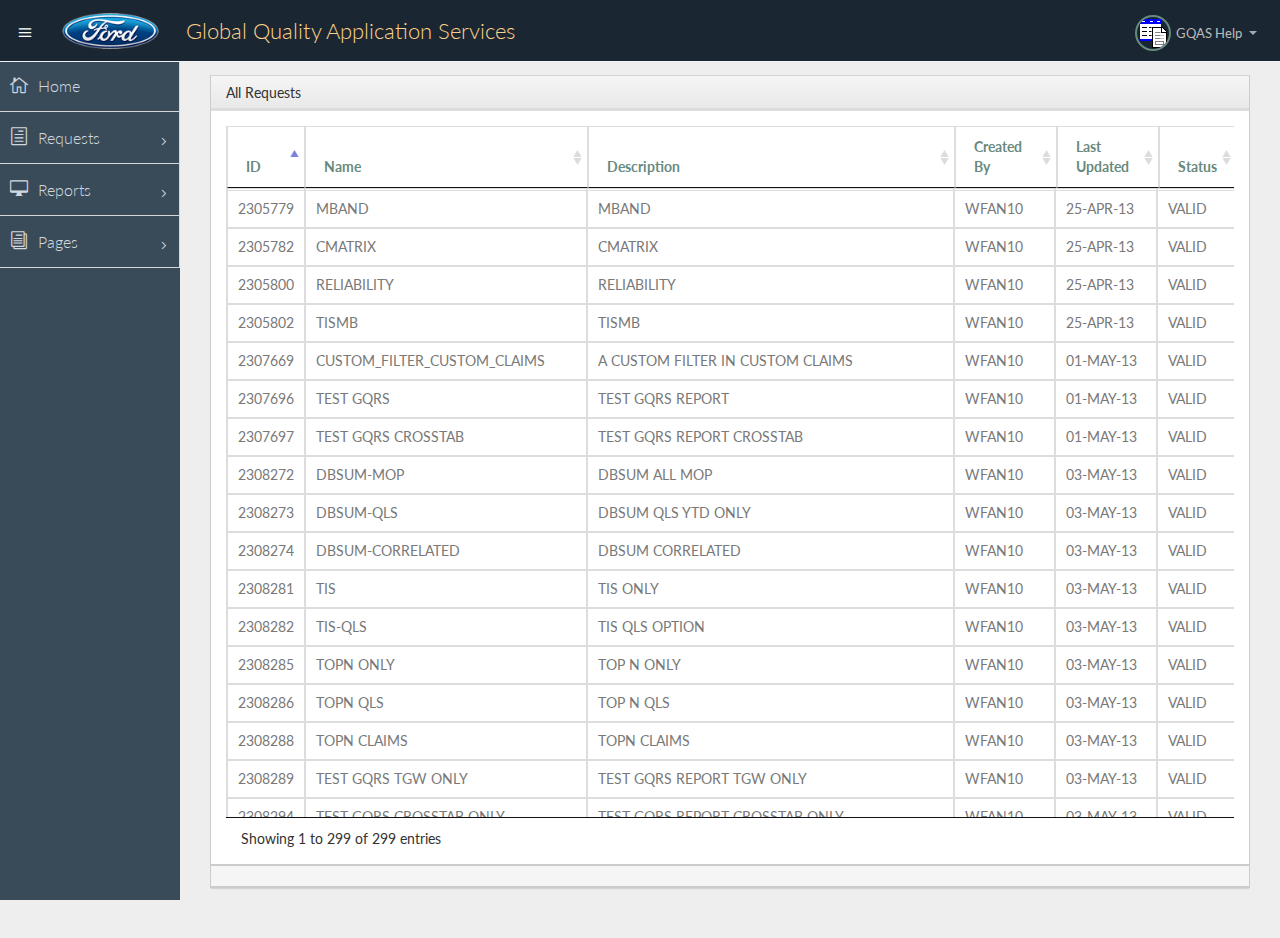
<file: requests.html>
<!DOCTYPE html>
<html lang="en">

<head>
  <meta charset="utf-8">
  <meta name="viewport" content="width=device-width, initial-scale=1.0">
  <!-- Nice Admin back link META information should not be deleted per agreement https://bootstrapmade.com/license -->
  <meta name="description" content="Creative - Bootstrap 3 Responsive Admin Template">
  <meta name="author" content="GeeksLabs">
  <meta name="keyword" content="Creative, Dashboard, Admin, Template, Theme, Bootstrap, Responsive, Retina, Minimal">
  <!-- END Nice Admin meta information -->
  <link rel="shortcut icon" href="images/icons/favicon.ico">
  <title>Request Manager</title>
  <!-- Bootstrap CSS -->
  <link href="css/bootstrap.min.css" rel="stylesheet">
  <!-- bootstrap theme -->
  <link href="css/bootstrap-theme.css" rel="stylesheet">
  <!--external css-->
  <!-- font icon -->
  <link href="css/elegant-icons-style.css" rel="stylesheet" />
  <link href="css/font-awesome.min.css" rel="stylesheet" />
  <!-- data tables css -->
  <link href="css/jquery.dataTables.css" rel="stylesheet">
  <link href="css/buttons.dataTables.css" rel="stylesheet">
  <link href="css/select.dataTables.css" rel="stylesheet">
  <!-- Custom styles -->
  <link href="css/style.css" rel="stylesheet">
  <link href="css/style-responsive.css" rel="stylesheet" />
  <!-- javascripts -->
  <!-- jquery files -->
  <script src="js/jquery-2.2.4.min.js"></script>
  <script src="js/bootstrap.min.js"></script>
  <!-- nice scroll -->
  <script src="js/jquery.scrollTo.min.js"></script>
  <script src="js/jquery.nicescroll.js"></script>
  <!-- Datatable file must come after jQuery stuff -->
  <!-- script src="https://cdn.datatables.net/v/bs/dt-1.10.15/fc-3.2.2/fh-3.1.2/se-1.2.2/datatables.min.js"></script-->
  <script src="js/jquery.dataTables.js"></script>
  <script src="js/dataTables.buttons.js"></script>
  <script src="js/dataTables.select.js"></script>
</head>

<body>
  <!-- container section start -->
  <section id="container" class="">
    <!--header start-->
    <header class="header dark-bg">
      <div class="toggle-nav">
        <div class="icon-reorder tooltips" data-original-title="Toggle Navigation" data-placement="bottom"><i class="icon_menu"></i></div>
      </div>
      <span class="toggle-nav1">
        <img style="height:60px" src="images/icons/Ford-Oval-Pad.png">
      </span>
      <!--logo start-->
      <a href="index.html" target="_self" class="logo">Global Quality Application Services</a>
      <!--logo end-->
      <div class="top-nav notification-row">
        <!-- notificatoin dropdown start-->
        <ul class="nav pull-right top-menu">
          <!-- user login dropdown start-->
          <li class="dropdown">
            <a data-toggle="dropdown" class="dropdown-toggle" href="#">
              <span class="profile-ava">
                <img alt="" src="images/icons/awspref.ico">
              </span>
              <span class="username">GQAS Help</span>
              <b class="caret"></b>
            </a>
            <ul class="dropdown-menu extended logout">
              <li class="eborder-top">
                <a><i class="icon_profile"></i>email: awshelp@ford.com</a>
              </li>
              <li>
                <a><i class="icon_profile"></i>phone: 313-206-2790</a>
              </li>
              <li>
                <a href="https://dept.sp.ford.com/sites/QualityDept/SitePages/Home.aspx" target="_blank"><i class="icon_key_alt"></i>Quality Home</a>
              </li>
              <li>
                <a href="https://comm.extsp.ford.com/sites/awssupplier/Pages/Home.aspx" target="_blank"><i class="icon_key_alt"></i>Warranty Home</a>
              </li>
              <li>
                <a href="http://www.quality.ford.com/aws/aws/documentation/awssepdoc.html" target="_blank"><i class="icon_key_alt"></i>Documentation</a>
              </li>
            </ul>
          </li>
          <!-- user login dropdown end -->
        </ul>
        <!-- notificatoin dropdown end-->
      </div>
    </header>
    <!--header end-->
    <!--sidebar start-->
    <aside>
      <div id="sidebar" class="nav-collapse ">
        <!-- sidebar menu start -->
        <ul class="sidebar-menu">
          <li class="">
            <a class="" href="index.html" target="_self">
              <i class="icon_house_alt"></i>
              <span>Home</span>
            </a>
          </li>

         <li class="sub-menu">
            <a href="javascript:;" class="">
              <i class="icon_document_alt"></i>
              <span>Requests</span>
              <span class="menu-arrow arrow_carrot-right"></span>
            </a>
            <ul class="sub">
              <li><a class="" href="usergroups.html" target="_self">Groups Editor</a></li>
              <li><a class="" href="customfilters.html" target="_self">Custom Filters</a></li>
            </ul>
          </li>
          <li class="sub-menu">
            <a href="javascript:;" class="">
              <i class="icon_desktop"></i>
              <span>Reports</span>
              <span class="menu-arrow arrow_carrot-right"></span>
            </a>
            <ul class="sub">
              <li><a class="" href="reports.html" target="_self">Report Manager</a></li>
            </ul>
          </li>
          <li class="sub-menu ">
            <a href="javascript:;" class="">
              <i class="icon_documents_alt"></i>
              <span>Pages</span>
              <span class="menu-arrow arrow_carrot-right"></span>
            </a>
            <ul class="sub">
              <li><a class="" href="filterselector.html" target="_self">Filter Selector</a></li>
              <li><a class="" href="reportselector.html" target="_self">Report Selector</a></li>
            </ul>
          </li>
        </ul>
        <!-- sidebar menu end-->
      </div>
    </aside>
    <!--sidebar end-->
    <!--main content start-->
    <section id="main-content">
      <section class="wrapper">
        <!-- page start-->
        <div class="container-fluid">
          <div class="row">
            <div class="col-lg-12">
              <div class="panel panel-default">
                <div class="panel-heading">
                  <!-- PLACE FOLDER OBJECTS HERE -->
                  All Requests
                </div>
                <div class="panel-body">
                  <table id="tblRequests" class="table table-bordered table-responsive" cellspacing="0" width="100%">
                    <thead>
                      <tr>
                        <th>ID</th>
                        <th>Name</th>
                        <th>Description</th>
                        <th>Created By</th>
                        <th>Last Updated</th>
                        <th>Status</th>
                        <th class="hidden">REQ_RUN_FLAG</th>
                      </tr>
                    </thead>
                    <tbody id="data">

                      <tr>
                        <td align="right">2312154</td>
                        <td>P473 - Daily Claims</td>
                        <td>Daily Warranty Claims</td>
                        <td>01LEX01</td>
                        <td>14-MAY-13</td>
                        <td>VALID</td>
                        <td class="hidden" align="right">0</td>
                      </tr>
                      <tr>
                        <td align="right">2699930</td>
                        <td>Global EU Seat TIS</td>
                        <td>All by Region Built, Region Repaired, VL Global and Fleet/Retail</td>
                        <td>03UTA06</td>
                        <td>11-AUG-16</td>
                        <td>VALID</td>
                        <td class="hidden" align="right">0</td>
                      </tr>
                      <tr>
                        <td align="right">2323111</td>
                        <td>Aus Ranger Mining TIS</td>
                        <td>TIS Matrix</td>
                        <td>AAPPANA</td>
                        <td>17-JUN-13</td>
                        <td>VALID</td>
                        <td class="hidden" align="right">0</td>
                      </tr>
                      <tr>
                        <td align="right">2394653</td>
                        <td>NEW ANTON</td>
                        <td>&nbsp;</td>
                        <td>AGABTEN3</td>
                        <td>21-JAN-14</td>
                        <td>VALID</td>
                        <td class="hidden" align="right">0</td>
                      </tr>
                      <tr>
                        <td align="right">2394645</td>
                        <td>NEW ANTON 1/21/2014</td>
                        <td>&nbsp;</td>
                        <td>AGABTEN3</td>
                        <td>21-JAN-14</td>
                        <td>VALID</td>
                        <td class="hidden" align="right">0</td>
                      </tr>
                      <tr>
                        <td align="right">2549171</td>
                        <td>F-Series-MAT-RUNNING BRD</td>
                        <td>&nbsp;</td>
                        <td>CWEPLER2</td>
                        <td>01-MAY-15</td>
                        <td>VALID</td>
                        <td class="hidden" align="right">0</td>
                      </tr>
                      <tr>
                        <td align="right">2560940</td>
                        <td>Fiesta Latches</td>
                        <td>&nbsp;</td>
                        <td>CWEPLER2</td>
                        <td>08-JUN-15</td>
                        <td>VALID</td>
                        <td class="hidden" align="right">0</td>
                      </tr>
                      <tr>
                        <td align="right">2518577</td>
                        <td>14B05 VIN Cat War Claims</td>
                        <td>&nbsp;</td>
                        <td>GLANG4</td>
                        <td>11-FEB-15</td>
                        <td>VALID</td>
                        <td class="hidden" align="right">0</td>
                      </tr>
                      <tr>
                        <td align="right">2418313</td>
                        <td>EWIR</td>
                        <td>Quarterly requests for EWIR, greater than 1.0%, and sales volume reports.</td>
                        <td>GLONDY</td>
                        <td>26-MAR-14</td>
                        <td>VALID</td>
                        <td class="hidden" align="right">0</td>
                      </tr>
                      <tr>
                        <td align="right">2418321</td>
                        <td>EWIR-AllCalif(IntrntnlOnly)</td>
                        <td>Quarterly request for EWIR(Only), For International Engined Test Groups Only</td>
                        <td>GLONDY</td>
                        <td>26-MAR-14</td>
                        <td>VALID</td>
                        <td class="hidden" align="right">0</td>
                      </tr>
                      <tr>
                        <td align="right">2418319</td>
                        <td>EWIR-AllCalif-EWIR Only</td>
                        <td>California EWIR only</td>
                        <td>GLONDY</td>
                        <td>26-MAR-14</td>
                        <td>VALID</td>
                        <td class="hidden" align="right">0</td>
                      </tr>
                      <tr>
                        <td align="right">2418320</td>
                        <td>EWIR-AllCalif-SlsVolOnly</td>
                        <td>California EWIR sales volume report only</td>
                        <td>GLONDY</td>
                        <td>26-MAR-14</td>
                        <td>VALID</td>
                        <td class="hidden" align="right">0</td>
                      </tr>
                      <tr>
                        <td align="right">2418316</td>
                        <td>EWIR-SpclPrt</td>
                        <td>Special EWIR run for individual parts</td>
                        <td>GLONDY</td>
                        <td>26-MAR-14</td>
                        <td>VALID</td>
                        <td class="hidden" align="right">0</td>
                      </tr>
                      <tr>
                        <td align="right">2418312</td>
                        <td>EWIRspec</td>
                        <td>Special EWIR for specific family and part</td>
                        <td>GLONDY</td>
                        <td>26-MAR-14</td>
                        <td>VALID</td>
                        <td class="hidden" align="right">0</td>
                      </tr>
                      <tr>
                        <td align="right">2418317</td>
                        <td>SlsVol</td>
                        <td>Sales Volume Report</td>
                        <td>GLONDY</td>
                        <td>26-MAR-14</td>
                        <td>VALID</td>
                        <td class="hidden" align="right">0</td>
                      </tr>
                      <tr>
                        <td align="right">2396438</td>
                        <td>2013-all-GEN1</td>
                        <td>&nbsp;</td>
                        <td>HPRECZEW</td>
                        <td>23-JAN-14</td>
                        <td>VALID</td>
                        <td class="hidden" align="right">0</td>
                      </tr>
                      <tr>
                        <td align="right">2396433</td>
                        <td>AP Region</td>
                        <td>&nbsp;</td>
                        <td>HPRECZEW</td>
                        <td>23-JAN-14</td>
                        <td>VALID</td>
                        <td class="hidden" align="right">0</td>
                      </tr>
                      <tr>
                        <td align="right">2396432</td>
                        <td>AP Region Built_Country sold</td>
                        <td>&nbsp;</td>
                        <td>HPRECZEW</td>
                        <td>23-JAN-14</td>
                        <td>VALID</td>
                        <td class="hidden" align="right">0</td>
                      </tr>
                      <tr>
                        <td align="right">2396439</td>
                        <td>BQ</td>
                        <td>&nbsp;</td>
                        <td>HPRECZEW</td>
                        <td>23-JAN-14</td>
                        <td>VALID</td>
                        <td class="hidden" align="right">0</td>
                      </tr>
                      <tr>
                        <td align="right">2396426</td>
                        <td>Battery Amperage</td>
                        <td>&nbsp;</td>
                        <td>HPRECZEW</td>
                        <td>23-JAN-14</td>
                        <td>VALID</td>
                        <td class="hidden" align="right">0</td>
                      </tr>
                      <tr>
                        <td align="right">2396429</td>
                        <td>Cost Cat Std_FCC Auth_Bin Type</td>
                        <td>&nbsp;</td>
                        <td>HPRECZEW</td>
                        <td>23-JAN-14</td>
                        <td>VALID</td>
                        <td class="hidden" align="right">0</td>
                      </tr>
                      <tr>
                        <td align="right">2396434</td>
                        <td>E2246_L65_Gerald Zhong</td>
                        <td>&nbsp;</td>
                        <td>HPRECZEW</td>
                        <td>23-JAN-14</td>
                        <td>VALID</td>
                        <td class="hidden" align="right">0</td>
                      </tr>
                      <tr>
                        <td align="right">2396445</td>
                        <td>Fusion Country Sold</td>
                        <td>&nbsp;</td>
                        <td>HPRECZEW</td>
                        <td>23-JAN-14</td>
                        <td>VALID</td>
                        <td class="hidden" align="right">0</td>
                      </tr>
                      <tr>
                        <td align="right">2396440</td>
                        <td>Monthly - Tot V18 TIS wo Grounds</td>
                        <td>&nbsp;</td>
                        <td>HPRECZEW</td>
                        <td>23-JAN-14</td>
                        <td>VALID</td>
                        <td class="hidden" align="right">0</td>
                      </tr>
                      <tr>
                        <td align="right">2396443</td>
                        <td>Part Moves 2013 Yellow</td>
                        <td>&nbsp;</td>
                        <td>HPRECZEW</td>
                        <td>23-JAN-14</td>
                        <td>VALID</td>
                        <td class="hidden" align="right">0</td>
                      </tr>
                      <tr>
                        <td align="right">2396441</td>
                        <td>Part Moves 2013 Yellow_DB</td>
                        <td>&nbsp;</td>
                        <td>HPRECZEW</td>
                        <td>23-JAN-14</td>
                        <td>VALID</td>
                        <td class="hidden" align="right">0</td>
                      </tr>
                      <tr>
                        <td align="right">2396442</td>
                        <td>Part Moves 2013 Yellow_RB</td>
                        <td>&nbsp;</td>
                        <td>HPRECZEW</td>
                        <td>23-JAN-14</td>
                        <td>VALID</td>
                        <td class="hidden" align="right">0</td>
                      </tr>
                      <tr>
                        <td align="right">2396430</td>
                        <td>Region Sold/Country Sold/Market</td>
                        <td>Run to determine Region/Country/Market</td>
                        <td>HPRECZEW</td>
                        <td>23-JAN-14</td>
                        <td>VALID</td>
                        <td class="hidden" align="right">0</td>
                      </tr>
                      <tr>
                        <td align="right">2396425</td>
                        <td>Standard Claims List 2</td>
                        <td>all fields</td>
                        <td>HPRECZEW</td>
                        <td>23-JAN-14</td>
                        <td>VALID</td>
                        <td class="hidden" align="right">0</td>
                      </tr>
                      <tr>
                        <td align="right">2396437</td>
                        <td>Test Sita5 Updated MJD</td>
                        <td>Test Sita5</td>
                        <td>HPRECZEW</td>
                        <td>23-JAN-14</td>
                        <td>VALID</td>
                        <td class="hidden" align="right">0</td>
                      </tr>
                      <tr>
                        <td align="right">2396427</td>
                        <td>Test of claims</td>
                        <td>&nbsp;</td>
                        <td>HPRECZEW</td>
                        <td>23-JAN-14</td>
                        <td>VALID</td>
                        <td class="hidden" align="right">0</td>
                      </tr>
                      <tr>
                        <td align="right">2396435</td>
                        <td>Transportation Damage</td>
                        <td>Example of Transportation Damage Run</td>
                        <td>HPRECZEW</td>
                        <td>23-JAN-14</td>
                        <td>VALID</td>
                        <td class="hidden" align="right">0</td>
                      </tr>
                      <tr>
                        <td align="right">2396428</td>
                        <td>Transportation Damage_Func/VFG</td>
                        <td>Example of Transportation Damage Run</td>
                        <td>HPRECZEW</td>
                        <td>23-JAN-14</td>
                        <td>VALID</td>
                        <td class="hidden" align="right">0</td>
                      </tr>
                      <tr>
                        <td align="right">2396424</td>
                        <td>WSD is not null_NAV</td>
                        <td>Request to get Vehicles Sold</td>
                        <td>HPRECZEW</td>
                        <td>23-JAN-14</td>
                        <td>VALID</td>
                        <td class="hidden" align="right">0</td>
                      </tr>
                      <tr>
                        <td align="right">2396713</td>
                        <td>WSD is not null_NAV</td>
                        <td>Request to get Vehicles Sold</td>
                        <td>HPRECZEW</td>
                        <td>24-JAN-14</td>
                        <td>VALID</td>
                        <td class="hidden" align="right">0</td>
                      </tr>
                      <tr>
                        <td align="right">2417547</td>
                        <td>WSD is not null_NAV</td>
                        <td>Request to get Vehicles Sold</td>
                        <td>HPRECZEW</td>
                        <td>24-MAR-14</td>
                        <td>VALID</td>
                        <td class="hidden" align="right">0</td>
                      </tr>
                      <tr>
                        <td align="right">2396444</td>
                        <td>brand_image_na_2013</td>
                        <td>&nbsp;</td>
                        <td>HPRECZEW</td>
                        <td>23-JAN-14</td>
                        <td>VALID</td>
                        <td class="hidden" align="right">0</td>
                      </tr>
                      <tr>
                        <td align="right">2396436</td>
                        <td>w2-13MY PTI YTD Claims GBL</td>
                        <td>Weekly Report</td>
                        <td>HPRECZEW</td>
                        <td>23-JAN-14</td>
                        <td>VALID</td>
                        <td class="hidden" align="right">0</td>
                      </tr>
                      <tr>
                        <td align="right">2327886</td>
                        <td>WS - BZ_D_R (2)</td>
                        <td>WS - FINANCE REPORT - Parametros de Financas</td>
                        <td>IPRADO1</td>
                        <td>28-JUN-13</td>
                        <td>VALID</td>
                        <td class="hidden" align="right">0</td>
                      </tr>
                      <tr>
                        <td align="right">2327891</td>
                        <td>WS - BZ_D_R (2)</td>
                        <td>WS - FINANCE REPORT - Parametros de Financas</td>
                        <td>IPRADO1</td>
                        <td>28-JUN-13</td>
                        <td>VALID</td>
                        <td class="hidden" align="right">0</td>
                      </tr>
                      <tr>
                        <td align="right">2554649</td>
                        <td>2015 Escape Tempered FD PMATX</td>
                        <td>2015 Escape Tempered FD</td>
                        <td>JWANG37</td>
                        <td>18-MAY-15</td>
                        <td>VALID</td>
                        <td class="hidden" align="right">0</td>
                      </tr>
                      <tr>
                        <td align="right">2661782</td>
                        <td>15K601 CAP Preethi V.</td>
                        <td>&nbsp;</td>
                        <td>JZALEWS6</td>
                        <td>13-APR-16</td>
                        <td>VALID</td>
                        <td class="hidden" align="right">0</td>
                      </tr>
                      <tr>
                        <td align="right">2690148</td>
                        <td>Baseline 2016w2 EN TRANS TGW TUR</td>
                        <td>&nbsp;</td>
                        <td>JZALEWS6</td>
                        <td>13-JUL-16</td>
                        <td>VALID</td>
                        <td class="hidden" align="right">0</td>
                      </tr>
                      <tr>
                        <td align="right">2638077</td>
                        <td>IAT -DTC by repair month</td>
                        <td>IAT Claims and TIS, EU repair month Oct13 - Mar15</td>
                        <td>JZALEWS6</td>
                        <td>12-FEB-16</td>
                        <td>VALID</td>
                        <td class="hidden" align="right">0</td>
                      </tr>
                      <tr>
                        <td align="right">2625139</td>
                        <td>IDSVIN-1</td>
                        <td>IDS VINs Excel Rows 2 to 19,999</td>
                        <td>JZALEWS6</td>
                        <td>08-JAN-16</td>
                        <td>VALID</td>
                        <td class="hidden" align="right">0</td>
                      </tr>
                      <tr>
                        <td align="right">2422916</td>
                        <td>13S04 FUEL MJD</td>
                        <td>&nbsp;</td>
                        <td>MDUNFIEL</td>
                        <td>08-APR-14</td>
                        <td>VALID</td>
                        <td class="hidden" align="right">0</td>
                      </tr>
                      <tr>
                        <td align="right">2422846</td>
                        <td>13S04 LCHP</td>
                        <td>&nbsp;</td>
                        <td>MDUNFIEL</td>
                        <td>08-APR-14</td>
                        <td>VALID</td>
                        <td class="hidden" align="right">0</td>
                      </tr>
                      <tr>
                        <td align="right">2422917</td>
                        <td>13S04 LCHP</td>
                        <td>&nbsp;</td>
                        <td>MDUNFIEL</td>
                        <td>08-APR-14</td>
                        <td>VALID</td>
                        <td class="hidden" align="right">0</td>
                      </tr>
                      <tr>
                        <td align="right">2422847</td>
                        <td>13S04 RENTAL</td>
                        <td>&nbsp;</td>
                        <td>MDUNFIEL</td>
                        <td>08-APR-14</td>
                        <td>VALID</td>
                        <td class="hidden" align="right">0</td>
                      </tr>
                      <tr>
                        <td align="right">2422918</td>
                        <td>13S04 RENTAL</td>
                        <td>&nbsp;</td>
                        <td>MDUNFIEL</td>
                        <td>08-APR-14</td>
                        <td>VALID</td>
                        <td class="hidden" align="right">0</td>
                      </tr>
                      <tr>
                        <td align="right">2661761</td>
                        <td>All JMC Data 2016 MY</td>
                        <td>&nbsp;</td>
                        <td>MDUNFIEL</td>
                        <td>13-APR-16</td>
                        <td>VALID</td>
                        <td class="hidden" align="right">0</td>
                      </tr>
                      <tr>
                        <td align="right">2763079</td>
                        <td>CLAIMS LOAD DATE MJD</td>
                        <td>With new part return fields</td>
                        <td>MDUNFIEL</td>
                        <td>17-FEB-17</td>
                        <td>VALID</td>
                        <td class="hidden" align="right">0</td>
                      </tr>
                      <tr>
                        <td align="right">2417044</td>
                        <td>Combo OB Veh only</td>
                        <td>&nbsp;</td>
                        <td>MDUNFIEL</td>
                        <td>21-MAR-14</td>
                        <td>VALID</td>
                        <td class="hidden" align="right">0</td>
                      </tr>
                      <tr>
                        <td align="right">2416791</td>
                        <td>Joe G Claims Matrix</td>
                        <td>&nbsp;</td>
                        <td>MDUNFIEL</td>
                        <td>21-MAR-14</td>
                        <td>VALID</td>
                        <td class="hidden" align="right">0</td>
                      </tr>
                      <tr>
                        <td align="right">2416794</td>
                        <td>Joe G Claims Matrix 2</td>
                        <td>&nbsp;</td>
                        <td>MDUNFIEL</td>
                        <td>21-MAR-14</td>
                        <td>VALID</td>
                        <td class="hidden" align="right">0</td>
                      </tr>
                      <tr>
                        <td align="right">2606502</td>
                        <td>Repeat Repair analysis 15 stand</td>
                        <td>&nbsp;</td>
                        <td>MDUNFIEL</td>
                        <td>23-OCT-15</td>
                        <td>VALID</td>
                        <td class="hidden" align="right">0</td>
                      </tr>
                      <tr>
                        <td align="right">2670285</td>
                        <td>unexpended $$ mult MY</td>
                        <td>&nbsp;</td>
                        <td>MDUNFIEL</td>
                        <td>10-MAY-16</td>
                        <td>VALID</td>
                        <td class="hidden" align="right">0</td>
                      </tr>
                      <tr>
                        <td align="right">2420063</td>
                        <td>Connect_FCCC MY11 & 12</td>
                        <td>MOP MY11 & 12</td>
                        <td>MHEROLD2</td>
                        <td>31-MAR-14</td>
                        <td>VALID</td>
                        <td class="hidden" align="right">0</td>
                      </tr>
                      <tr>
                        <td align="right">2420066</td>
                        <td>Fiesta_B299 MY2013</td>
                        <td>MOP MY2013</td>
                        <td>MHEROLD2</td>
                        <td>31-MAR-14</td>
                        <td>VALID</td>
                        <td class="hidden" align="right">0</td>
                      </tr>
                      <tr>
                        <td align="right">2458122</td>
                        <td>12MY SYNC G1 by MOP</td>
                        <td>2012MY WCC 7M02+7W20 SYNC Gen1 MOP by Veh Line</td>
                        <td>MKRUPANS</td>
                        <td>06-AUG-14</td>
                        <td>VALID</td>
                        <td class="hidden" align="right">0</td>
                      </tr>
                      <tr>
                        <td align="right">2637476</td>
                        <td>GQRS3 1mis mgt eng tire list5</td>
                        <td>&nbsp;</td>
                        <td>MVOCCIA1</td>
                        <td>11-FEB-16</td>
                        <td>VALID</td>
                        <td class="hidden" align="right">0</td>
                      </tr>
                      <tr>
                        <td align="right">2726575</td>
                        <td>TGW_2016_RUNS_3M-SP_Q4</td>
                        <td>&nbsp;</td>
                        <td>NDAMASKI</td>
                        <td>27-OCT-16</td>
                        <td>VALID</td>
                        <td class="hidden" align="right">0</td>
                      </tr>
                      <tr>
                        <td align="right">2413898</td>
                        <td>AH_Europe_Rel_13</td>
                        <td>Run Every cutoff_Current use</td>
                        <td>REL_CAT</td>
                        <td>12-MAR-14</td>
                        <td>VALID</td>
                        <td class="hidden" align="right">0</td>
                      </tr>
                      <tr>
                        <td align="right">2578574</td>
                        <td>NA_Rel_13</td>
                        <td>Run Every Cutoff_Current use</td>
                        <td>REL_CAT</td>
                        <td>05-AUG-15</td>
                        <td>VALID</td>
                        <td class="hidden" align="right">0</td>
                      </tr>
                      <tr>
                        <td align="right">2421443</td>
                        <td>brand_image_eu_2014</td>
                        <td>&nbsp;</td>
                        <td>REL_CAT</td>
                        <td>03-APR-14</td>
                        <td>VALID</td>
                        <td class="hidden" align="right">0</td>
                      </tr>
                      <tr>
                        <td align="right">2421444</td>
                        <td>brand_image_na_2014</td>
                        <td>&nbsp;</td>
                        <td>REL_CAT</td>
                        <td>03-APR-14</td>
                        <td>VALID</td>
                        <td class="hidden" align="right">0</td>
                      </tr>
                      <tr>
                        <td align="right">2749420</td>
                        <td>Fiesta B299 Country ARG</td>
                        <td>Fiesta B299 Country Selector</td>
                        <td>VFERAUCH</td>
                        <td>13-JAN-17</td>
                        <td>VALID</td>
                        <td class="hidden" align="right">0</td>
                      </tr>
                      <tr>
                        <td align="right">2554659</td>
                        <td>2015 Escape Tempered FD PMATX-S2</td>
                        <td>2015 Escape Tempered FD-S2</td>
                        <td>WFAN10</td>
                        <td>18-MAY-15</td>
                        <td>VALID</td>
                        <td class="hidden" align="right">0</td>
                      </tr>
                      <tr>
                        <td align="right">2554670</td>
                        <td>2015 Escape Tempered FD PMATX-S3</td>
                        <td>2015 Escape Tempered FD-S3</td>
                        <td>WFAN10</td>
                        <td>18-MAY-15</td>
                        <td>VALID</td>
                        <td class="hidden" align="right">0</td>
                      </tr>
                      <tr>
                        <td align="right">2554673</td>
                        <td>2015 Escape Tempered FD PMATX-S4</td>
                        <td>2015 Escape Tempered FD-S4</td>
                        <td>WFAN10</td>
                        <td>18-MAY-15</td>
                        <td>VALID</td>
                        <td class="hidden" align="right">0</td>
                      </tr>
                      <tr>
                        <td align="right">2554692</td>
                        <td>2015 Escape Tempered FD PMATX-S5</td>
                        <td>2015 Escape Tempered FD-S5</td>
                        <td>WFAN10</td>
                        <td>18-MAY-15</td>
                        <td>VALID</td>
                        <td class="hidden" align="right">0</td>
                      </tr>
                      <tr>
                        <td align="right">2323112</td>
                        <td>Aus Ranger Mining TIS 2013</td>
                        <td>TIS Matrix</td>
                        <td>WFAN10</td>
                        <td>17-JUN-13</td>
                        <td>VALID</td>
                        <td class="hidden" align="right">0</td>
                      </tr>
                      <tr>
                        <td align="right">2323120</td>
                        <td>Aus Ranger Mining TIS 2013 OB AP</td>
                        <td>TIS Matrix</td>
                        <td>WFAN10</td>
                        <td>17-JUN-13</td>
                        <td>VALID</td>
                        <td class="hidden" align="right">0</td>
                      </tr>
                      <tr>
                        <td align="right">2694461</td>
                        <td>Baseline 2016w2 EN TRANS TGW 2ND</td>
                        <td>Baseline 2016w2 EN TRANS TGW Tes modified</td>
                        <td>WFAN10</td>
                        <td>26-JUL-16</td>
                        <td>INVALID</td>
                        <td class="hidden" align="right">0</td>
                      </tr>
                      <tr>
                        <td align="right">2690749</td>
                        <td>Baseline 2016w2 EN TRANS TGW M2</td>
                        <td>Baseline 2016w2 EN TRANS TGW TUR modified AGAIN</td>
                        <td>WFAN10</td>
                        <td>14-JUL-16</td>
                        <td>VALID</td>
                        <td class="hidden" align="right">0</td>
                      </tr>
                      <tr>
                        <td align="right">2690158</td>
                        <td>Baseline 2016w2 EN TRANS TGW MOD</td>
                        <td>Baseline 2016w2 EN TRANS TGW TUR modified</td>
                        <td>WFAN10</td>
                        <td>13-JUL-16</td>
                        <td>VALID</td>
                        <td class="hidden" align="right">0</td>
                      </tr>
                      <tr>
                        <td align="right">2694455</td>
                        <td>Baseline 2016w2 EN TRANS TGW Tes</td>
                        <td>&nbsp;</td>
                        <td>WFAN10</td>
                        <td>26-JUL-16</td>
                        <td>INVALID</td>
                        <td class="hidden" align="right">0</td>
                      </tr>
                      <tr>
                        <td align="right">2418525</td>
                        <td>CLAIM DETAIL</td>
                        <td>CLAIM DETAIL</td>
                        <td>WFAN10</td>
                        <td>26-MAR-14</td>
                        <td>INVALID</td>
                        <td class="hidden" align="right">0</td>
                      </tr>
                      <tr>
                        <td align="right">2419006</td>
                        <td>CLAIM DETAIL RUN</td>
                        <td>CLAIM DETAIL RUN</td>
                        <td>WFAN10</td>
                        <td>27-MAR-14</td>
                        <td>VALID</td>
                        <td class="hidden" align="right">0</td>
                      </tr>
                      <tr>
                        <td align="right">2305782</td>
                        <td>CMATRIX</td>
                        <td>CMATRIX</td>
                        <td>WFAN10</td>
                        <td>25-APR-13</td>
                        <td>VALID</td>
                        <td class="hidden" align="right">0</td>
                      </tr>
                      <tr>
                        <td align="right">2419480</td>
                        <td>CROSSTAB MISSING ROWS ISSUE</td>
                        <td>TEST CROSSTAB MISSING ROWS ISSUE</td>
                        <td>WFAN10</td>
                        <td>28-MAR-14</td>
                        <td>VALID</td>
                        <td class="hidden" align="right">0</td>
                      </tr>
                      <tr>
                        <td align="right">2425164</td>
                        <td>CUSTOM CLAIMS 60 DAY LOGIC</td>
                        <td>&nbsp;</td>
                        <td>WFAN10</td>
                        <td>15-APR-14</td>
                        <td>VALID</td>
                        <td class="hidden" align="right">0</td>
                      </tr>
                      <tr>
                        <td align="right">2425165</td>
                        <td>CUSTOM CLAIMS 60 DAY LOGIC 2</td>
                        <td>CUSTOM CLAIMS 60 DAY LOGIC @ SIGN SHOULD BE IN ALL CLAIMS</td>
                        <td>WFAN10</td>
                        <td>15-APR-14</td>
                        <td>VALID</td>
                        <td class="hidden" align="right">0</td>
                      </tr>
                      <tr>
                        <td align="right">2425161</td>
                        <td>CUSTOM CLAIMS CORPORATE LOGIC</td>
                        <td>&nbsp;</td>
                        <td>WFAN10</td>
                        <td>15-APR-14</td>
                        <td>VALID</td>
                        <td class="hidden" align="right">0</td>
                      </tr>
                      <tr>
                        <td align="right">2426755</td>
                        <td>CUSTOM CLAIMS LIST FROM INDIA</td>
                        <td>CUSTOM CLAIMS LIST FROM INDIA</td>
                        <td>WFAN10</td>
                        <td>22-APR-14</td>
                        <td>VALID</td>
                        <td class="hidden" align="right">0</td>
                      </tr>
                      <tr>
                        <td align="right">2425141</td>
                        <td>CUSTOM CLAIMS NO LOGIC</td>
                        <td>&nbsp;</td>
                        <td>WFAN10</td>
                        <td>15-APR-14</td>
                        <td>VALID</td>
                        <td class="hidden" align="right">0</td>
                      </tr>
                      <tr>
                        <td align="right">2308310</td>
                        <td>CUSTOM CLAIMS QLS</td>
                        <td>CUSTOM CLAIMS QLS</td>
                        <td>WFAN10</td>
                        <td>03-MAY-13</td>
                        <td>VALID</td>
                        <td class="hidden" align="right">0</td>
                      </tr>
                      <tr>
                        <td align="right">2417348</td>
                        <td>CUSTOM CLAIMS W CUSTOM_VR_FILTER</td>
                        <td>CUSTOM CLAIMS W CUSTOM_VR_FILTER THIS SHOULD NOT WORK - 1 COLUMN RETURNED</td>
                        <td>WFAN10</td>
                        <td>24-MAR-14</td>
                        <td>VALID</td>
                        <td class="hidden" align="right">0</td>
                      </tr>
                      <tr>
                        <td align="right">2307669</td>
                        <td>CUSTOM_FILTER_CUSTOM_CLAIMS</td>
                        <td>A CUSTOM FILTER IN CUSTOM CLAIMS</td>
                        <td>WFAN10</td>
                        <td>01-MAY-13</td>
                        <td>VALID</td>
                        <td class="hidden" align="right">0</td>
                      </tr>
                      <tr>
                        <td align="right">2728104</td>
                        <td>CWTY 3MY dbsum CCC L26</td>
                        <td>CWTY 3MY unexpended w dbsum CCC L26 3MY OLDER modified again</td>
                        <td>WFAN10</td>
                        <td>03-NOV-16</td>
                        <td>VALID</td>
                        <td class="hidden" align="right">0</td>
                      </tr>
                      <tr>
                        <td align="right">2728203</td>
                        <td>CWTY COMPARE 3MY dbsum CCC L26</td>
                        <td>CWTY COMPARE 3MY unexpended w dbsum CCC L26 3MY OLDER modified again</td>
                        <td>WFAN10</td>
                        <td>03-NOV-16</td>
                        <td>VALID</td>
                        <td class="hidden" align="right">0</td>
                      </tr>
                      <tr>
                        <td align="right">2733823</td>
                        <td>CWTY RELIABILITY</td>
                        <td>CWTY RELIABILITY MODIFIED</td>
                        <td>WFAN10</td>
                        <td>23-NOV-16</td>
                        <td>VALID</td>
                        <td class="hidden" align="right">0</td>
                      </tr>
                      <tr>
                        <td align="right">2736421</td>
                        <td>CWTY RELIABILITY2</td>
                        <td>CALENDAR WARRANTYRELIABILITY TEST</td>
                        <td>WFAN10</td>
                        <td>02-DEC-16</td>
                        <td>VALID</td>
                        <td class="hidden" align="right">0</td>
                      </tr>
                      <tr>
                        <td align="right">2728201</td>
                        <td>CWTY SPIT 3MY dbsum CCC L26</td>
                        <td>CWTY SPIT 3MY unexpended w dbsum CCC L26 3MY OLDER modified again</td>
                        <td>WFAN10</td>
                        <td>03-NOV-16</td>
                        <td>VALID</td>
                        <td class="hidden" align="right">0</td>
                      </tr>
                      <tr>
                        <td align="right">2728086</td>
                        <td>CWTY dbsum CCC L26</td>
                        <td>CWTY unexpended w dbsum CCC L26 3MY OLDER modified again</td>
                        <td>WFAN10</td>
                        <td>03-NOV-16</td>
                        <td>VALID</td>
                        <td class="hidden" align="right">0</td>
                      </tr>
                      <tr>
                        <td align="right">2729920</td>
                        <td>CWTY2 3MY dbsum CCC L26</td>
                        <td>CWTY2 3MY unexpended w dbsum CCC L26 3MY OLDER modified again</td>
                        <td>WFAN10</td>
                        <td>09-NOV-16</td>
                        <td>VALID</td>
                        <td class="hidden" align="right">0</td>
                      </tr>
                      <tr>
                        <td align="right">2728303</td>
                        <td>CWTY2 COMPARE 3MY dbsum CCC L26</td>
                        <td>CWTY2 COMPARE 3MY unexpended w dbsum CCC L26 3MY OLDER modified again</td>
                        <td>WFAN10</td>
                        <td>03-NOV-16</td>
                        <td>VALID</td>
                        <td class="hidden" align="right">0</td>
                      </tr>
                      <tr>
                        <td align="right">2728647</td>
                        <td>CWTY2 NOSPIT 3MY dbsum CCC L26</td>
                        <td>CWTY2 NOSPIT 3MY unexpended w dbsum CCC L26 3MY OLDER modified again</td>
                        <td>WFAN10</td>
                        <td>04-NOV-16</td>
                        <td>VALID</td>
                        <td class="hidden" align="right">0</td>
                      </tr>
                      <tr>
                        <td align="right">2728319</td>
                        <td>CWTY2 PCO 3MY dbsum CCC L26</td>
                        <td>CWTY2 PCO 3MY unexpended w dbsum CCC L26 3MY OLDER modified again</td>
                        <td>WFAN10</td>
                        <td>03-NOV-16</td>
                        <td>VALID</td>
                        <td class="hidden" align="right">0</td>
                      </tr>
                      <tr>
                        <td align="right">2728309</td>
                        <td>CWTY2 SPIT 3MY dbsum CCC L26</td>
                        <td>CWTY2 SPIT 3MY unexpended w dbsum CCC L26 3MY OLDER modified again</td>
                        <td>WFAN10</td>
                        <td>03-NOV-16</td>
                        <td>VALID</td>
                        <td class="hidden" align="right">0</td>
                      </tr>
                      <tr>
                        <td align="right">2729823</td>
                        <td>CWTY_O COMPARE 3MY dbsum CCC L26</td>
                        <td>CWTY_O COMPARE 3MY unexpended w dbsum CCC L26 3MY OLDER modified again</td>
                        <td>WFAN10</td>
                        <td>09-NOV-16</td>
                        <td>VALID</td>
                        <td class="hidden" align="right">0</td>
                      </tr>
                      <tr>
                        <td align="right">2729822</td>
                        <td>CWTY_ORIG SPIT 3MY dbsum CCC L26</td>
                        <td>CWTY_ORIG MY SPIT 3MY unexpended w dbsum CCC L26 3MY OLDER modified again</td>
                        <td>WFAN10</td>
                        <td>09-NOV-16</td>
                        <td>VALID</td>
                        <td class="hidden" align="right">0</td>
                      </tr>
                      <tr>
                        <td align="right">2398041</td>
                        <td>Custom Claims Test</td>
                        <td>Custom Claims Testing</td>
                        <td>WFAN10</td>
                        <td>28-JAN-14</td>
                        <td>VALID</td>
                        <td class="hidden" align="right">0</td>
                      </tr>
                      <tr>
                        <td align="right">2417379</td>
                        <td>DBSUM CUST_VR_IN_MIXED_ORDERBY</td>
                        <td>DBSUM CUST_VR_IN_MIXED_ORDERBY - CUST VR RETURN 1 COLUMN</td>
                        <td>WFAN10</td>
                        <td>24-MAR-14</td>
                        <td>VALID</td>
                        <td class="hidden" align="right">0</td>
                      </tr>
                      <tr>
                        <td align="right">2417426</td>
                        <td>DBSUM MIXED_ORDERBY TRANSLATED</td>
                        <td>DBSUM CUST_VR_IN_MIXED_ORDERBY SERVER TRANSLATED ORDER BY LIST</td>
                        <td>WFAN10</td>
                        <td>24-MAR-14</td>
                        <td>VALID</td>
                        <td class="hidden" align="right">0</td>
                      </tr>
                      <tr>
                        <td align="right">2417345</td>
                        <td>DBSUM ORDERBY VL / PART NUM</td>
                        <td>DBSUM ORDERBY VL / PART NUM - THIS SHOULD WORK</td>
                        <td>WFAN10</td>
                        <td>24-MAR-14</td>
                        <td>VALID</td>
                        <td class="hidden" align="right">0</td>
                      </tr>
                      <tr>
                        <td align="right">2426782</td>
                        <td>DBSUM SAVED FROM CHINESE SETTING</td>
                        <td>&nbsp;</td>
                        <td>WFAN10</td>
                        <td>22-APR-14</td>
                        <td>VALID</td>
                        <td class="hidden" align="right">0</td>
                      </tr>
                      <tr>
                        <td align="right">2313318</td>
                        <td>DBSUM TEST VALIDATE DATES</td>
                        <td>DBSUM TEST VALIDATE DATES</td>
                        <td>WFAN10</td>
                        <td>16-MAY-13</td>
                        <td>VALID</td>
                        <td class="hidden" align="right">0</td>
                      </tr>
                      <tr>
                        <td align="right">2378546</td>
                        <td>DBSUM VEHICLES</td>
                        <td>DBSUM VEHICLES OPTION</td>
                        <td>WFAN10</td>
                        <td>27-NOV-13</td>
                        <td>VALID</td>
                        <td class="hidden" align="right">0</td>
                      </tr>
                      <tr>
                        <td align="right">2310189</td>
                        <td>DBSUM WITH SPIT GROUP</td>
                        <td>DBSUM WITH SPIT GROUP</td>
                        <td>WFAN10</td>
                        <td>08-MAY-13</td>
                        <td>VALID</td>
                        <td class="hidden" align="right">0</td>
                      </tr>
                      <tr>
                        <td align="right">2308274</td>
                        <td>DBSUM-CORRELATED</td>
                        <td>DBSUM CORRELATED</td>
                        <td>WFAN10</td>
                        <td>03-MAY-13</td>
                        <td>VALID</td>
                        <td class="hidden" align="right">0</td>
                      </tr>
                      <tr>
                        <td align="right">2308272</td>
                        <td>DBSUM-MOP</td>
                        <td>DBSUM ALL MOP</td>
                        <td>WFAN10</td>
                        <td>03-MAY-13</td>
                        <td>VALID</td>
                        <td class="hidden" align="right">0</td>
                      </tr>
                      <tr>
                        <td align="right">2308273</td>
                        <td>DBSUM-QLS</td>
                        <td>DBSUM QLS YTD ONLY</td>
                        <td>WFAN10</td>
                        <td>03-MAY-13</td>
                        <td>VALID</td>
                        <td class="hidden" align="right">0</td>
                      </tr>
                      <tr>
                        <td align="right">2416063</td>
                        <td>DBSUM-TEST DATE VAR PROD DATE</td>
                        <td>DBSUM-TEST DATE VAR PROD DATE</td>
                        <td>WFAN10</td>
                        <td>19-MAR-14</td>
                        <td>VALID</td>
                        <td class="hidden" align="right">0</td>
                      </tr>
                      <tr>
                        <td align="right">2309654</td>
                        <td>DBSUM-TEST DATE VARIABLE</td>
                        <td>DBSUM-TEST DATE VARIABLE</td>
                        <td>WFAN10</td>
                        <td>14-MAY-13</td>
                        <td>VALID</td>
                        <td class="hidden" align="right">0</td>
                      </tr>
                      <tr>
                        <td align="right">2417341</td>
                        <td>DBSUM_CUSTOM_VR_FILTER</td>
                        <td>DBSUM_CUSTOM_VR_FILTER IN ORDER BY - THIS DOES NOT WORK</td>
                        <td>WFAN10</td>
                        <td>24-MAR-14</td>
                        <td>VALID</td>
                        <td class="hidden" align="right">0</td>
                      </tr>
                      <tr>
                        <td align="right">2792909</td>
                        <td>EMISSIONS - EWIR</td>
                        <td>TEST SAME AS BEFORE</td>
                        <td>WFAN10</td>
                        <td>31-MAY-17</td>
                        <td>VALID</td>
                        <td class="hidden" align="right">0</td>
                      </tr>
                      <tr>
                        <td align="right">2792911</td>
                        <td>EMISSIONS - EWIR FEDERAL</td>
                        <td>SHOULD BE EWIR FEDERAL REPORT</td>
                        <td>WFAN10</td>
                        <td>31-MAY-17</td>
                        <td>VALID</td>
                        <td class="hidden" align="right">0</td>
                      </tr>
                      <tr>
                        <td align="right">2308311</td>
                        <td>EWIR</td>
                        <td>EWIR</td>
                        <td>WFAN10</td>
                        <td>03-MAY-13</td>
                        <td>VALID</td>
                        <td class="hidden" align="right">0</td>
                      </tr>
                      <tr>
                        <td align="right">2310635</td>
                        <td>EWIR WITH DATE VARIABLE</td>
                        <td>SAVED EWIR WITH DATE VARIABLE</td>
                        <td>WFAN10</td>
                        <td>09-MAY-13</td>
                        <td>VALID</td>
                        <td class="hidden" align="right">0</td>
                      </tr>
                      <tr>
                        <td align="right">2418368</td>
                        <td>EWIR-AllCalif(IntrntnlOnly) MOD</td>
                        <td>Quarterly request for EWIR(Only), For International Engined Test Groups Only - MODIFED TO 2 YEARS</td>
                        <td>WFAN10</td>
                        <td>26-MAR-14</td>
                        <td>VALID</td>
                        <td class="hidden" align="right">0</td>
                      </tr>
                      <tr>
                        <td align="right">2418366</td>
                        <td>EWIR-AllCalif-SlsVolOnly - MOD</td>
                        <td>California EWIR sales volume report only - modified / just 2 years.</td>
                        <td>WFAN10</td>
                        <td>26-MAR-14</td>
                        <td>VALID</td>
                        <td class="hidden" align="right">0</td>
                      </tr>
                      <tr>
                        <td align="right">2418374</td>
                        <td>EWIR-AllCalif-SlsVolOnly GLONDY</td>
                        <td>California EWIR sales volume report only - MODIFIED FROM GLONDY</td>
                        <td>WFAN10</td>
                        <td>26-MAR-14</td>
                        <td>VALID</td>
                        <td class="hidden" align="right">0</td>
                      </tr>
                      <tr>
                        <td align="right">2419994</td>
                        <td>FSA List-as of Dec.2013 M 2 MY</td>
                        <td>FSA List-as of Dec.2013 MODIFIED TO 2 MY</td>
                        <td>WFAN10</td>
                        <td>31-MAR-14</td>
                        <td>VALID</td>
                        <td class="hidden" align="right">0</td>
                      </tr>
                      <tr>
                        <td align="right">2749422</td>
                        <td>Fiesta B299 Country ARG MODIFIED</td>
                        <td>MODIFIELD TIS ONLY - Fiesta B299 Country Selector</td>
                        <td>WFAN10</td>
                        <td>13-JAN-17</td>
                        <td>VALID</td>
                        <td class="hidden" align="right">0</td>
                      </tr>
                      <tr>
                        <td align="right">2560954</td>
                        <td>Fiesta Latches - cwepler2 TIS</td>
                        <td>test tis only 2015</td>
                        <td>WFAN10</td>
                        <td>08-JUN-15</td>
                        <td>VALID</td>
                        <td class="hidden" align="right">0</td>
                      </tr>
                      <tr>
                        <td align="right">2560944</td>
                        <td>Fiesta Latches - test cwepler2</td>
                        <td>Fiesta Latches - test cwepler2</td>
                        <td>WFAN10</td>
                        <td>08-JUN-15</td>
                        <td>VALID</td>
                        <td class="hidden" align="right">0</td>
                      </tr>
                      <tr>
                        <td align="right">2560953</td>
                        <td>Fiesta Latches cwepler2 dbsum</td>
                        <td>test dbsum only</td>
                        <td>WFAN10</td>
                        <td>08-JUN-15</td>
                        <td>VALID</td>
                        <td class="hidden" align="right">0</td>
                      </tr>
                      <tr>
                        <td align="right">2426766</td>
                        <td>GQRS GERMAN SETTINGS</td>
                        <td>GQRS UNDER GERMAN SETTINGS</td>
                        <td>WFAN10</td>
                        <td>22-APR-14</td>
                        <td>VALID</td>
                        <td class="hidden" align="right">0</td>
                      </tr>
                      <tr>
                        <td align="right">2420186</td>
                        <td>GQRS LIST DATA</td>
                        <td>GQRS LIST DATA</td>
                        <td>WFAN10</td>
                        <td>31-MAR-14</td>
                        <td>VALID</td>
                        <td class="hidden" align="right">0</td>
                      </tr>
                      <tr>
                        <td align="right">2651155</td>
                        <td>GQRS LIST DATA TESTING</td>
                        <td>GQRS LIST DATA TESTING</td>
                        <td>WFAN10</td>
                        <td>14-MAR-16</td>
                        <td>INVALID</td>
                        <td class="hidden" align="right">0</td>
                      </tr>
                      <tr>
                        <td align="right">2420180</td>
                        <td>GQRS TGW TEST RUN</td>
                        <td>&nbsp;</td>
                        <td>WFAN10</td>
                        <td>31-MAR-14</td>
                        <td>VALID</td>
                        <td class="hidden" align="right">0</td>
                      </tr>
                      <tr>
                        <td align="right">2420181</td>
                        <td>GQRS TGW UNWEIGHTED TEST RUN</td>
                        <td>GQRS TGW UNWEIGHTED TEST RUN</td>
                        <td>WFAN10</td>
                        <td>31-MAR-14</td>
                        <td>VALID</td>
                        <td class="hidden" align="right">0</td>
                      </tr>
                      <tr>
                        <td align="right">2420184</td>
                        <td>GQRS XTAB UNWEIGHTED NTGW RUN</td>
                        <td>GQRS XTAB UNWEIGHTED NTGW RUN</td>
                        <td>WFAN10</td>
                        <td>31-MAR-14</td>
                        <td>VALID</td>
                        <td class="hidden" align="right">0</td>
                      </tr>
                      <tr>
                        <td align="right">2420183</td>
                        <td>GQRS XTAB UNWEIGHTED TEST RUN</td>
                        <td>GQRS XTAB UNWEIGHTED TEST RUN</td>
                        <td>WFAN10</td>
                        <td>31-MAR-14</td>
                        <td>VALID</td>
                        <td class="hidden" align="right">0</td>
                      </tr>
                      <tr>
                        <td align="right">2637479</td>
                        <td>GQRS3 1mis mgt eng tire list5-M</td>
                        <td>MODIFIED GQRS3 1mis mgt eng tire list5-M</td>
                        <td>WFAN10</td>
                        <td>11-FEB-16</td>
                        <td>VALID</td>
                        <td class="hidden" align="right">0</td>
                      </tr>
                      <tr>
                        <td align="right">2416852</td>
                        <td>Joe G Claims Matrix 2 - MODIFIED</td>
                        <td>Joe G Claims Matrix 2 - MODIFIED</td>
                        <td>WFAN10</td>
                        <td>21-MAR-14</td>
                        <td>VALID</td>
                        <td class="hidden" align="right">0</td>
                      </tr>
                      <tr>
                        <td align="right">2305779</td>
                        <td>MBAND</td>
                        <td>MBAND</td>
                        <td>WFAN10</td>
                        <td>25-APR-13</td>
                        <td>VALID</td>
                        <td class="hidden" align="right">0</td>
                      </tr>
                      <tr>
                        <td align="right">2416046</td>
                        <td>MBAND SAVE AND RUN</td>
                        <td>MBAND SAVE AND RUN</td>
                        <td>WFAN10</td>
                        <td>19-MAR-14</td>
                        <td>VALID</td>
                        <td class="hidden" align="right">0</td>
                      </tr>
                      <tr>
                        <td align="right">2418488</td>
                        <td>MILEAGE DO MULTI MY RUN</td>
                        <td>MILEAGE DO MUTI MY RUN</td>
                        <td>WFAN10</td>
                        <td>26-MAR-14</td>
                        <td>VALID</td>
                        <td class="hidden" align="right">0</td>
                      </tr>
                      <tr>
                        <td align="right">2418494</td>
                        <td>MILEAGE DO MULTI MY RUN YTD ONLY</td>
                        <td>MILEAGE DO MUTI MY RUN YTD ONLY RUN</td>
                        <td>WFAN10</td>
                        <td>26-MAR-14</td>
                        <td>VALID</td>
                        <td class="hidden" align="right">0</td>
                      </tr>
                      <tr>
                        <td align="right">2651228</td>
                        <td>MIXED CLAIMS AND TIS REPORT</td>
                        <td>MIXED CLAIMS AND TIS REPORT</td>
                        <td>WFAN10</td>
                        <td>14-MAR-16</td>
                        <td>VALID</td>
                        <td class="hidden" align="right">0</td>
                      </tr>
                      <tr>
                        <td align="right">2323133</td>
                        <td>MODIFIED AUS RANGER MINING</td>
                        <td>MODIFIED AUS RANGER MINING</td>
                        <td>WFAN10</td>
                        <td>17-JUN-13</td>
                        <td>VALID</td>
                        <td class="hidden" align="right">0</td>
                      </tr>
                      <tr>
                        <td align="right">2361903</td>
                        <td>MyTest</td>
                        <td>My Test Request</td>
                        <td>WFAN10</td>
                        <td>07-OCT-13</td>
                        <td>VALID</td>
                        <td class="hidden" align="right">0</td>
                      </tr>
                      <tr>
                        <td align="right">2419552</td>
                        <td>NEWF RELIABILITY</td>
                        <td>NEWF RELIABILITY</td>
                        <td>WFAN10</td>
                        <td>28-MAR-14</td>
                        <td>VALID</td>
                        <td class="hidden" align="right">0</td>
                      </tr>
                      <tr>
                        <td align="right">2419551</td>
                        <td>NEWF TEST CLAIMS MATRIX</td>
                        <td>NEWF TEST CLAIMS MATRIX</td>
                        <td>WFAN10</td>
                        <td>28-MAR-14</td>
                        <td>VALID</td>
                        <td class="hidden" align="right">0</td>
                      </tr>
                      <tr>
                        <td align="right">2419550</td>
                        <td>NEWF TEST CUSTOM CLAIMS</td>
                        <td>NEWF TEST CUSTOM CLAIMS</td>
                        <td>WFAN10</td>
                        <td>28-MAR-14</td>
                        <td>VALID</td>
                        <td class="hidden" align="right">0</td>
                      </tr>
                      <tr>
                        <td align="right">2419548</td>
                        <td>NEWF TEST DBSUM CORRELATED</td>
                        <td>NEWF TEST DBSUM CORRELATED</td>
                        <td>WFAN10</td>
                        <td>28-MAR-14</td>
                        <td>VALID</td>
                        <td class="hidden" align="right">0</td>
                      </tr>
                      <tr>
                        <td align="right">2419547</td>
                        <td>NEWF TEST DBSUM MOP</td>
                        <td>NEWF TEST DBSUM MOP</td>
                        <td>WFAN10</td>
                        <td>28-MAR-14</td>
                        <td>VALID</td>
                        <td class="hidden" align="right">0</td>
                      </tr>
                      <tr>
                        <td align="right">2308314</td>
                        <td>NOT REPLACED</td>
                        <td>NOT REPLACED</td>
                        <td>WFAN10</td>
                        <td>20-MAY-13</td>
                        <td>VALID</td>
                        <td class="hidden" align="right">0</td>
                      </tr>
                      <tr>
                        <td align="right">2308316</td>
                        <td>NOT REPLACED SALES</td>
                        <td>NOT REPLACED SALES</td>
                        <td>WFAN10</td>
                        <td>03-MAY-13</td>
                        <td>VALID</td>
                        <td class="hidden" align="right">0</td>
                      </tr>
                      <tr>
                        <td align="right">2311524</td>
                        <td>NOT REPLACED date variable</td>
                        <td>NOT REPLACED</td>
                        <td>WFAN10</td>
                        <td>13-MAY-13</td>
                        <td>VALID</td>
                        <td class="hidden" align="right">0</td>
                      </tr>
                      <tr>
                        <td align="right">2305800</td>
                        <td>RELIABILITY</td>
                        <td>RELIABILITY</td>
                        <td>WFAN10</td>
                        <td>25-APR-13</td>
                        <td>VALID</td>
                        <td class="hidden" align="right">0</td>
                      </tr>
                      <tr>
                        <td align="right">2331265</td>
                        <td>RELIABILITY MULTI MY</td>
                        <td>RELIABILITY MULTIPLE MODEL YEARS</td>
                        <td>WFAN10</td>
                        <td>10-JUL-13</td>
                        <td>VALID</td>
                        <td class="hidden" align="right">0</td>
                      </tr>
                      <tr>
                        <td align="right">2418486</td>
                        <td>RELIABILITY MULTI MY RUN</td>
                        <td>RELIABILITY MULTI MY RUN</td>
                        <td>WFAN10</td>
                        <td>26-MAR-14</td>
                        <td>VALID</td>
                        <td class="hidden" align="right">0</td>
                      </tr>
                      <tr>
                        <td align="right">2331268</td>
                        <td>RELIABILITY MULTI OB</td>
                        <td>RELIABILITY MULTIPLE OB</td>
                        <td>WFAN10</td>
                        <td>10-JUL-13</td>
                        <td>VALID</td>
                        <td class="hidden" align="right">0</td>
                      </tr>
                      <tr>
                        <td align="right">2418483</td>
                        <td>RELIABILITY RUN</td>
                        <td>RELIABILITY RUN</td>
                        <td>WFAN10</td>
                        <td>26-MAR-14</td>
                        <td>VALID</td>
                        <td class="hidden" align="right">0</td>
                      </tr>
                      <tr>
                        <td align="right">2418580</td>
                        <td>RELIABILITY RUN C</td>
                        <td>RELIABILITY RUN C</td>
                        <td>WFAN10</td>
                        <td>26-MAR-14</td>
                        <td>VALID</td>
                        <td class="hidden" align="right">0</td>
                      </tr>
                      <tr>
                        <td align="right">2308315</td>
                        <td>REPLACED</td>
                        <td>REPLACED</td>
                        <td>WFAN10</td>
                        <td>03-MAY-13</td>
                        <td>VALID</td>
                        <td class="hidden" align="right">0</td>
                      </tr>
                      <tr>
                        <td align="right">2606542</td>
                        <td>Repeat Repair analysis 15 SAVED2</td>
                        <td>&nbsp;</td>
                        <td>WFAN10</td>
                        <td>23-OCT-15</td>
                        <td>VALID</td>
                        <td class="hidden" align="right">0</td>
                      </tr>
                      <tr>
                        <td align="right">2606543</td>
                        <td>Repeat Repair analysis 15 dbonly</td>
                        <td>&nbsp;</td>
                        <td>WFAN10</td>
                        <td>23-OCT-15</td>
                        <td>VALID</td>
                        <td class="hidden" align="right">0</td>
                      </tr>
                      <tr>
                        <td align="right">2606545</td>
                        <td>Repeat Repair analysis 15 stand2</td>
                        <td>&nbsp;</td>
                        <td>WFAN10</td>
                        <td>23-OCT-15</td>
                        <td>VALID</td>
                        <td class="hidden" align="right">0</td>
                      </tr>
                      <tr>
                        <td align="right">2606544</td>
                        <td>Repeat Repair analysis w dbsum</td>
                        <td>From MIKE / WHY REQUEST IS INVALID</td>
                        <td>WFAN10</td>
                        <td>23-OCT-15</td>
                        <td>INVALID</td>
                        <td class="hidden" align="right">0</td>
                      </tr>
                      <tr>
                        <td align="right">2606546</td>
                        <td>Repeat Repair analysis w dbsum 2</td>
                        <td>From MIKE / WHY REQUEST IS INVALID</td>
                        <td>WFAN10</td>
                        <td>23-OCT-15</td>
                        <td>INVALID</td>
                        <td class="hidden" align="right">0</td>
                      </tr>
                      <tr>
                        <td align="right">2606552</td>
                        <td>Repeat Repair analysis w dbsum 3</td>
                        <td>From MIKE / WHY REQUEST IS INVALID</td>
                        <td>WFAN10</td>
                        <td>23-OCT-15</td>
                        <td>INVALID</td>
                        <td class="hidden" align="right">0</td>
                      </tr>
                      <tr>
                        <td align="right">2606557</td>
                        <td>Repeat Repair analysis w dbsum 4</td>
                        <td>From MIKE / WHY REQUEST IS INVALID REVERSE REPORT ORDER</td>
                        <td>WFAN10</td>
                        <td>23-OCT-15</td>
                        <td>VALID</td>
                        <td class="hidden" align="right">0</td>
                      </tr>
                      <tr>
                        <td align="right">2416869</td>
                        <td>SAME AS JOE G CLAIMS MATRIX 2</td>
                        <td>SAME AS JOE G CLAIMS MATRIX 2</td>
                        <td>WFAN10</td>
                        <td>21-MAR-14</td>
                        <td>VALID</td>
                        <td class="hidden" align="right">0</td>
                      </tr>
                      <tr>
                        <td align="right">2416958</td>
                        <td>SAME JOE G CLAIMS MATRIX 2 ONLY</td>
                        <td>SAME JOE G CLAIMS MATRIX 2 ONLY</td>
                        <td>WFAN10</td>
                        <td>21-MAR-14</td>
                        <td>VALID</td>
                        <td class="hidden" align="right">0</td>
                      </tr>
                      <tr>
                        <td align="right">2416043</td>
                        <td>SAVE AS TEMPLATE</td>
                        <td>SAVE AS TEMPLATE</td>
                        <td>WFAN10</td>
                        <td>19-MAR-14</td>
                        <td>VALID</td>
                        <td class="hidden" align="right">0</td>
                      </tr>
                      <tr>
                        <td align="right">2416045</td>
                        <td>SAVE AS TEMPLATE - DBSUM</td>
                        <td>SAVE AS TEMPLATE - DBSUM</td>
                        <td>WFAN10</td>
                        <td>19-MAR-14</td>
                        <td>VALID</td>
                        <td class="hidden" align="right">0</td>
                      </tr>
                      <tr>
                        <td align="right">2415574</td>
                        <td>SAVE MHERROLD GERMAN DATE ISSUE</td>
                        <td>SAVE MHERROLD GERMAN DATE ISSUE</td>
                        <td>WFAN10</td>
                        <td>18-MAR-14</td>
                        <td>VALID</td>
                        <td class="hidden" align="right">0</td>
                      </tr>
                      <tr>
                        <td align="right">2421479</td>
                        <td>SAVE TIS DIFF FROM DEFAULT</td>
                        <td>SAVE TIS DIFF FROM DEFAULT</td>
                        <td>WFAN10</td>
                        <td>03-APR-14</td>
                        <td>VALID</td>
                        <td class="hidden" align="right">0</td>
                      </tr>
                      <tr>
                        <td align="right">2426770</td>
                        <td>STANDARD CLAIMS 2 GERMAN</td>
                        <td>STANDARD CLAIMS 2 UNDER GERMAN SETTINGS</td>
                        <td>WFAN10</td>
                        <td>22-APR-14</td>
                        <td>VALID</td>
                        <td class="hidden" align="right">0</td>
                      </tr>
                      <tr>
                        <td align="right">2418519</td>
                        <td>STANDARD CORRELATED</td>
                        <td>STANDARD CORRELATED</td>
                        <td>WFAN10</td>
                        <td>26-MAR-14</td>
                        <td>INVALID</td>
                        <td class="hidden" align="right">0</td>
                      </tr>
                      <tr>
                        <td align="right">2418520</td>
                        <td>STANDARD CORRELATED</td>
                        <td>STANDARD CORRELATED</td>
                        <td>WFAN10</td>
                        <td>26-MAR-14</td>
                        <td>INVALID</td>
                        <td class="hidden" align="right">0</td>
                      </tr>
                      <tr>
                        <td align="right">2418521</td>
                        <td>STANDARD CORRELATED</td>
                        <td>STANDARD CORRELATED</td>
                        <td>WFAN10</td>
                        <td>26-MAR-14</td>
                        <td>VALID</td>
                        <td class="hidden" align="right">0</td>
                      </tr>
                      <tr>
                        <td align="right">2418574</td>
                        <td>STANDARD CORRELATED TEST RUN</td>
                        <td>CORRELATED</td>
                        <td>WFAN10</td>
                        <td>26-MAR-14</td>
                        <td>INVALID</td>
                        <td class="hidden" align="right">0</td>
                      </tr>
                      <tr>
                        <td align="right">2418575</td>
                        <td>STANDARD CORRELATED TEST RUN</td>
                        <td>CORRELATED</td>
                        <td>WFAN10</td>
                        <td>26-MAR-14</td>
                        <td>VALID</td>
                        <td class="hidden" align="right">0</td>
                      </tr>
                      <tr>
                        <td align="right">2418503</td>
                        <td>STANDARD REPEAT REPAIR</td>
                        <td>REPEAT REPAIRS ON WCC COMPONENT CODE</td>
                        <td>WFAN10</td>
                        <td>26-MAR-14</td>
                        <td>INVALID</td>
                        <td class="hidden" align="right">0</td>
                      </tr>
                      <tr>
                        <td align="right">2418512</td>
                        <td>STANDARD REPEAT REPAIR</td>
                        <td>REPEAT REPAIRS ON WCC COMPONENT CODE</td>
                        <td>WFAN10</td>
                        <td>26-MAR-14</td>
                        <td>INVALID</td>
                        <td class="hidden" align="right">0</td>
                      </tr>
                      <tr>
                        <td align="right">2418513</td>
                        <td>STANDARD REPEAT REPAIR</td>
                        <td>REPEAT REPAIRS ON WCC COMPONENT CODE</td>
                        <td>WFAN10</td>
                        <td>26-MAR-14</td>
                        <td>VALID</td>
                        <td class="hidden" align="right">0</td>
                      </tr>
                      <tr>
                        <td align="right">2398381</td>
                        <td>Standard Claims 2 CUSTOM LIST</td>
                        <td>STANDARD2 CUSTOM FULL LIST RUN</td>
                        <td>WFAN10</td>
                        <td>29-JAN-14</td>
                        <td>VALID</td>
                        <td class="hidden" align="right">0</td>
                      </tr>
                      <tr>
                        <td align="right">2395321</td>
                        <td>Standard Claims List 2</td>
                        <td>all fields</td>
                        <td>WFAN10</td>
                        <td>22-JAN-14</td>
                        <td>VALID</td>
                        <td class="hidden" align="right">0</td>
                      </tr>
                      <tr>
                        <td align="right">2395677</td>
                        <td>Standard Claims List 2 New Layou</td>
                        <td>all fields</td>
                        <td>WFAN10</td>
                        <td>22-JAN-14</td>
                        <td>VALID</td>
                        <td class="hidden" align="right">0</td>
                      </tr>
                      <tr>
                        <td align="right">2784637</td>
                        <td>TAURUS_WERS_FULL_CODES MULTIPLE</td>
                        <td>MULTIPLE WERS CODES FOR TAURUS BY VIN AND WCC(BODY) CLAIMS LIST</td>
                        <td>WFAN10</td>
                        <td>21-APR-17</td>
                        <td>VALID</td>
                        <td class="hidden" align="right">0</td>
                      </tr>
                      <tr>
                        <td align="right">2792910</td>
                        <td>TEST ALL EMISSIONS</td>
                        <td>TESTING ALL REPLACED REPAIRED SVOL REPORTS</td>
                        <td>WFAN10</td>
                        <td>31-MAY-17</td>
                        <td>VALID</td>
                        <td class="hidden" align="right">0</td>
                      </tr>
                      <tr>
                        <td align="right">2753397</td>
                        <td>TEST CLAIM DETAIL</td>
                        <td>TEST CLAIM DETAIL BUG</td>
                        <td>WFAN10</td>
                        <td>31-JAN-17</td>
                        <td>VALID</td>
                        <td class="hidden" align="right">0</td>
                      </tr>
                      <tr>
                        <td align="right">2753409</td>
                        <td>TEST CLAIM DETAIL claim_key</td>
                        <td>TEST CLAIM DETAIL BUG</td>
                        <td>WFAN10</td>
                        <td>10-MAY-17</td>
                        <td>VALID</td>
                        <td class="hidden" align="right">0</td>
                      </tr>
                      <tr>
                        <td align="right">2753399</td>
                        <td>TEST CLAIM DETAIL2</td>
                        <td>TEST CLAIM DETAIL BUG</td>
                        <td>WFAN10</td>
                        <td>31-JAN-17</td>
                        <td>VALID</td>
                        <td class="hidden" align="right">0</td>
                      </tr>
                      <tr>
                        <td align="right">2464309</td>
                        <td>TEST CLAIM LOGIC 120</td>
                        <td>&nbsp;</td>
                        <td>WFAN10</td>
                        <td>25-AUG-14</td>
                        <td>VALID</td>
                        <td class="hidden" align="right">0</td>
                      </tr>
                      <tr>
                        <td align="right">2418482</td>
                        <td>TEST CLAIMS MATRIX</td>
                        <td>TEST CLAIMS MATRIX</td>
                        <td>WFAN10</td>
                        <td>26-MAR-14</td>
                        <td>VALID</td>
                        <td class="hidden" align="right">0</td>
                      </tr>
                      <tr>
                        <td align="right">2777003</td>
                        <td>TEST CORRELATED REPEAT REPAIR</td>
                        <td>ISSUE</td>
                        <td>WFAN10</td>
                        <td>28-MAR-17</td>
                        <td>VALID</td>
                        <td class="hidden" align="right">0</td>
                      </tr>
                      <tr>
                        <td align="right">2651250</td>
                        <td>TEST CUSTOM / OB OUT OF SYNC</td>
                        <td>TEST CUSTOM / OB OUT OF SYNC</td>
                        <td>WFAN10</td>
                        <td>14-MAR-16</td>
                        <td>INVALID</td>
                        <td class="hidden" align="right">0</td>
                      </tr>
                      <tr>
                        <td align="right">2382093</td>
                        <td>TEST CUSTOM QLS OPTION</td>
                        <td>&nbsp;</td>
                        <td>WFAN10</td>
                        <td>09-DEC-13</td>
                        <td>VALID</td>
                        <td class="hidden" align="right">0</td>
                      </tr>
                      <tr>
                        <td align="right">2415856</td>
                        <td>TEST DATE ISSUES GERMAN CLIENT</td>
                        <td>TEST DATE ISSUES GERMAN CLIENT</td>
                        <td>WFAN10</td>
                        <td>19-MAR-14</td>
                        <td>VALID</td>
                        <td class="hidden" align="right">0</td>
                      </tr>
                      <tr>
                        <td align="right">2711173</td>
                        <td>TEST DBLQUOTE STUFF</td>
                        <td>&nbsp;</td>
                        <td>WFAN10</td>
                        <td>13-SEP-16</td>
                        <td>VALID</td>
                        <td class="hidden" align="right">0</td>
                      </tr>
                      <tr>
                        <td align="right">2711178</td>
                        <td>TEST DBLQUOTE STUFF DCSV</td>
                        <td>&nbsp;</td>
                        <td>WFAN10</td>
                        <td>13-SEP-16</td>
                        <td>VALID</td>
                        <td class="hidden" align="right">0</td>
                      </tr>
                      <tr>
                        <td align="right">2307696</td>
                        <td>TEST GQRS</td>
                        <td>TEST GQRS REPORT</td>
                        <td>WFAN10</td>
                        <td>01-MAY-13</td>
                        <td>VALID</td>
                        <td class="hidden" align="right">0</td>
                      </tr>
                      <tr>
                        <td align="right">2307697</td>
                        <td>TEST GQRS CROSSTAB</td>
                        <td>TEST GQRS REPORT CROSSTAB</td>
                        <td>WFAN10</td>
                        <td>01-MAY-13</td>
                        <td>VALID</td>
                        <td class="hidden" align="right">0</td>
                      </tr>
                      <tr>
                        <td align="right">2308294</td>
                        <td>TEST GQRS CROSSTAB ONLY</td>
                        <td>TEST GQRS REPORT CROSSTAB ONLY</td>
                        <td>WFAN10</td>
                        <td>03-MAY-13</td>
                        <td>VALID</td>
                        <td class="hidden" align="right">0</td>
                      </tr>
                      <tr>
                        <td align="right">2308303</td>
                        <td>TEST GQRS LIST DATA ONLY</td>
                        <td>TEST GQRS LIST DATA ONLY</td>
                        <td>WFAN10</td>
                        <td>03-MAY-13</td>
                        <td>VALID</td>
                        <td class="hidden" align="right">0</td>
                      </tr>
                      <tr>
                        <td align="right">2598957</td>
                        <td>TEST GQRS LIST DATA ONLY - V3</td>
                        <td>TEST GQRS LIST DATA ONLY V3</td>
                        <td>WFAN10</td>
                        <td>30-SEP-15</td>
                        <td>VALID</td>
                        <td class="hidden" align="right">0</td>
                      </tr>
                      <tr>
                        <td align="right">2649881</td>
                        <td>TEST GQRS OB SYNC LIST</td>
                        <td>TEST GQRS OB SYNC LIST</td>
                        <td>WFAN10</td>
                        <td>11-MAR-16</td>
                        <td>VALID</td>
                        <td class="hidden" align="right">0</td>
                      </tr>
                      <tr>
                        <td align="right">2650494</td>
                        <td>TEST GQRS SAT SYNC</td>
                        <td>TEST GQRS SATISFACTION SYNC</td>
                        <td>WFAN10</td>
                        <td>11-MAR-16</td>
                        <td>INVALID</td>
                        <td class="hidden" align="right">0</td>
                      </tr>
                      <tr>
                        <td align="right">2308298</td>
                        <td>TEST GQRS SATISFACTION ONLY</td>
                        <td>TEST GQRS SATISFACTION ONLY</td>
                        <td>WFAN10</td>
                        <td>03-MAY-13</td>
                        <td>VALID</td>
                        <td class="hidden" align="right">0</td>
                      </tr>
                      <tr>
                        <td align="right">2650328</td>
                        <td>TEST GQRS STUFF</td>
                        <td>&nbsp;</td>
                        <td>WFAN10</td>
                        <td>11-MAR-16</td>
                        <td>VALID</td>
                        <td class="hidden" align="right">0</td>
                      </tr>
                      <tr>
                        <td align="right">2649904</td>
                        <td>TEST GQRS SYNC AGAIN</td>
                        <td>&nbsp;</td>
                        <td>WFAN10</td>
                        <td>11-MAR-16</td>
                        <td>VALID</td>
                        <td class="hidden" align="right">0</td>
                      </tr>
                      <tr>
                        <td align="right">2308289</td>
                        <td>TEST GQRS TGW ONLY</td>
                        <td>TEST GQRS REPORT TGW ONLY</td>
                        <td>WFAN10</td>
                        <td>03-MAY-13</td>
                        <td>VALID</td>
                        <td class="hidden" align="right">0</td>
                      </tr>
                      <tr>
                        <td align="right">2650493</td>
                        <td>TEST GQRS TGW SYNC</td>
                        <td>TEST GQRS TGW SYNC</td>
                        <td>WFAN10</td>
                        <td>11-MAR-16</td>
                        <td>VALID</td>
                        <td class="hidden" align="right">0</td>
                      </tr>
                      <tr>
                        <td align="right">2655037</td>
                        <td>TEST GQRS VALIDATE REQUEST</td>
                        <td>TEST GQRS VALIDATE OB AND CUSTOM SYNC REQUEST</td>
                        <td>WFAN10</td>
                        <td>24-MAR-16</td>
                        <td>VALID</td>
                        <td class="hidden" align="right">0</td>
                      </tr>
                      <tr>
                        <td align="right">2655048</td>
                        <td>TEST GQRS VALIDATE REQUEST 2</td>
                        <td>TEST GQRS VALIDATE OB AND CUSTOM SYNC REQUEST AGAIN</td>
                        <td>WFAN10</td>
                        <td>24-MAR-16</td>
                        <td>VALID</td>
                        <td class="hidden" align="right">0</td>
                      </tr>
                      <tr>
                        <td align="right">2651182</td>
                        <td>TEST GQRS, TOPN, CUSTOM IN REQ</td>
                        <td>TEST GQRS, TOPN, CUSTOM ALL IN ONE REQUEST</td>
                        <td>WFAN10</td>
                        <td>14-MAR-16</td>
                        <td>VALID</td>
                        <td class="hidden" align="right">0</td>
                      </tr>
                      <tr>
                        <td align="right">2419326</td>
                        <td>TEST PARTBYCC RUN</td>
                        <td>TEST PART BY CC REPORT</td>
                        <td>WFAN10</td>
                        <td>28-MAR-14</td>
                        <td>VALID</td>
                        <td class="hidden" align="right">0</td>
                      </tr>
                      <tr>
                        <td align="right">2419939</td>
                        <td>TEST PRIOR CUTOFF DATE CHINA</td>
                        <td>TEST PRIOR CUTOFF DATE CHINA SETTINGS</td>
                        <td>WFAN10</td>
                        <td>31-MAR-14</td>
                        <td>VALID</td>
                        <td class="hidden" align="right">0</td>
                      </tr>
                      <tr>
                        <td align="right">2419964</td>
                        <td>TEST PRIOR CUTOFF DATE CHINA DET</td>
                        <td>TEST PRIOR CUTOFF DATE CHINA SETTINGS CLAIM DETAIL ONLY</td>
                        <td>WFAN10</td>
                        <td>31-MAR-14</td>
                        <td>VALID</td>
                        <td class="hidden" align="right">0</td>
                      </tr>
                      <tr>
                        <td align="right">2419958</td>
                        <td>TEST PRIOR CUTOFF DATE CHINA M</td>
                        <td>TEST PRIOR CUTOFF DATE CHINA SETTINGS MODIFIED</td>
                        <td>WFAN10</td>
                        <td>31-MAR-14</td>
                        <td>VALID</td>
                        <td class="hidden" align="right">0</td>
                      </tr>
                      <tr>
                        <td align="right">2419960</td>
                        <td>TEST PRIOR CUTOFF DATE CHINA M2</td>
                        <td>TEST PRIOR CUTOFF DATE CHINA SETTINGS MODIFIED 2</td>
                        <td>WFAN10</td>
                        <td>31-MAR-14</td>
                        <td>VALID</td>
                        <td class="hidden" align="right">0</td>
                      </tr>
                      <tr>
                        <td align="right">2419966</td>
                        <td>TEST PRIOR CUTOFF DATE CHINA TCL</td>
                        <td>TEST PRIOR CUTOFF DATE CHINA SETTINGS TOP N CLAIMS ONLY</td>
                        <td>WFAN10</td>
                        <td>31-MAR-14</td>
                        <td>VALID</td>
                        <td class="hidden" align="right">0</td>
                      </tr>
                      <tr>
                        <td align="right">2419462</td>
                        <td>TEST RELIABILITY RUN</td>
                        <td>TEST RELIABILITY RUN</td>
                        <td>WFAN10</td>
                        <td>28-MAR-14</td>
                        <td>VALID</td>
                        <td class="hidden" align="right">0</td>
                      </tr>
                      <tr>
                        <td align="right">2652888</td>
                        <td>TEST RELIABILITY RUN MY</td>
                        <td>TEST RELIABILITY RUN MULTIPLE MY RUN</td>
                        <td>WFAN10</td>
                        <td>17-MAR-16</td>
                        <td>VALID</td>
                        <td class="hidden" align="right">0</td>
                      </tr>
                      <tr>
                        <td align="right">2792908</td>
                        <td>TEST REPLACED PARTS</td>
                        <td>&nbsp;</td>
                        <td>WFAN10</td>
                        <td>31-MAY-17</td>
                        <td>VALID</td>
                        <td class="hidden" align="right">0</td>
                      </tr>
                      <tr>
                        <td align="right">2416152</td>
                        <td>TEST RUN EWIR DATE VARIABLE</td>
                        <td>TEST RUN EWIR DATE VARIABLE</td>
                        <td>WFAN10</td>
                        <td>19-MAR-14</td>
                        <td>VALID</td>
                        <td class="hidden" align="right">0</td>
                      </tr>
                      <tr>
                        <td align="right">2651144</td>
                        <td>TEST SAVE UWEIGHTED</td>
                        <td>&nbsp;</td>
                        <td>WFAN10</td>
                        <td>14-MAR-16</td>
                        <td>VALID</td>
                        <td class="hidden" align="right">0</td>
                      </tr>
                      <tr>
                        <td align="right">2423117</td>
                        <td>TEST SAVED CUSTOM ATTRIBUTE HIST</td>
                        <td>TEST SAVED CUSTOM ATTRIBUTE HIST</td>
                        <td>WFAN10</td>
                        <td>08-APR-14</td>
                        <td>VALID</td>
                        <td class="hidden" align="right">0</td>
                      </tr>
                      <tr>
                        <td align="right">2423113</td>
                        <td>TEST SAVED CUSTOM CLAIMS EVB</td>
                        <td>TEST SAVED CUSTOM CLAIMS EVB</td>
                        <td>WFAN10</td>
                        <td>08-APR-14</td>
                        <td>VALID</td>
                        <td class="hidden" align="right">0</td>
                      </tr>
                      <tr>
                        <td align="right">2423112</td>
                        <td>TEST SAVED CUSTOM CLAIMS QLS</td>
                        <td>TEST SAVED CUSTOM CLAIMS QLS</td>
                        <td>WFAN10</td>
                        <td>08-APR-14</td>
                        <td>VALID</td>
                        <td class="hidden" align="right">0</td>
                      </tr>
                      <tr>
                        <td align="right">2423111</td>
                        <td>TEST SAVED CUSTOM CLAIMS WTY</td>
                        <td>&nbsp;</td>
                        <td>WFAN10</td>
                        <td>08-APR-14</td>
                        <td>VALID</td>
                        <td class="hidden" align="right">0</td>
                      </tr>
                      <tr>
                        <td align="right">2423114</td>
                        <td>TEST SAVED CUSTOM CORRELATED</td>
                        <td>TEST SAVED CUSTOM CORRELATED</td>
                        <td>WFAN10</td>
                        <td>08-APR-14</td>
                        <td>INVALID</td>
                        <td class="hidden" align="right">0</td>
                      </tr>
                      <tr>
                        <td align="right">2423115</td>
                        <td>TEST SAVED CUSTOM CORRELATED</td>
                        <td>TEST SAVED CUSTOM CORRELATED</td>
                        <td>WFAN10</td>
                        <td>08-APR-14</td>
                        <td>VALID</td>
                        <td class="hidden" align="right">0</td>
                      </tr>
                      <tr>
                        <td align="right">2419489</td>
                        <td>TEST STANDARD CLAIMS LIST2</td>
                        <td>TEST STANDARD CLAIMS LIST2</td>
                        <td>WFAN10</td>
                        <td>28-MAR-14</td>
                        <td>VALID</td>
                        <td class="hidden" align="right">0</td>
                      </tr>
                      <tr>
                        <td align="right">2417601</td>
                        <td>TEST STD CLAIMS 1 RUN</td>
                        <td>TEST STD CLAIMS 1 RUN</td>
                        <td>WFAN10</td>
                        <td>24-MAR-14</td>
                        <td>VALID</td>
                        <td class="hidden" align="right">0</td>
                      </tr>
                      <tr>
                        <td align="right">2543649</td>
                        <td>TEST STD CLAIMS 2 NOW</td>
                        <td>&nbsp;</td>
                        <td>WFAN10</td>
                        <td>22-APR-15</td>
                        <td>VALID</td>
                        <td class="hidden" align="right">0</td>
                      </tr>
                      <tr>
                        <td align="right">2612041</td>
                        <td>TEST STD CLAIMS 2 RELEASE</td>
                        <td>TEST STD CLAIMS 2 RELEASE</td>
                        <td>WFAN10</td>
                        <td>11-NOV-15</td>
                        <td>VALID</td>
                        <td class="hidden" align="right">0</td>
                      </tr>
                      <tr>
                        <td align="right">2578002</td>
                        <td>TEST STDCLAIMS2 ETRACKER</td>
                        <td>TEST STDCLAIMS2 ETRACKER TIS FLAG IN TABLE ETRACKER 13023334</td>
                        <td>WFAN10</td>
                        <td>03-AUG-15</td>
                        <td>VALID</td>
                        <td class="hidden" align="right">0</td>
                      </tr>
                      <tr>
                        <td align="right">2413896</td>
                        <td>TEST TIS CROSSTAB</td>
                        <td>TEST TIS CROSSTAB</td>
                        <td>WFAN10</td>
                        <td>18-MAR-14</td>
                        <td>VALID</td>
                        <td class="hidden" align="right">0</td>
                      </tr>
                      <tr>
                        <td align="right">2549181</td>
                        <td>TEST TIS NO OB</td>
                        <td>NO TIS OB ... IS IT IN ORDER_BY_SET TABLE?</td>
                        <td>WFAN10</td>
                        <td>01-MAY-15</td>
                        <td>VALID</td>
                        <td class="hidden" align="right">0</td>
                      </tr>
                      <tr>
                        <td align="right">2577973</td>
                        <td>TEST TIS NO OB - T ETRACKER</td>
                        <td>NO TIS OB ... IS IT IN ORDER_BY_SET TABLE? ETRACKER 12784385</td>
                        <td>WFAN10</td>
                        <td>03-AUG-15</td>
                        <td>VALID</td>
                        <td class="hidden" align="right">0</td>
                      </tr>
                      <tr>
                        <td align="right">2577976</td>
                        <td>TEST TIS NO OB - T ETRACKER - 2</td>
                        <td>NO TIS OB ... IS IT IN ORDER_BY_SET TABLE? ETRACKER 12784385</td>
                        <td>WFAN10</td>
                        <td>03-AUG-15</td>
                        <td>VALID</td>
                        <td class="hidden" align="right">0</td>
                      </tr>
                      <tr>
                        <td align="right">2549186</td>
                        <td>TEST TIS OB ENGINE</td>
                        <td>ONE TIS OB ... IS IT IN ORDER_BY_SET TABLE?</td>
                        <td>WFAN10</td>
                        <td>01-MAY-15</td>
                        <td>VALID</td>
                        <td class="hidden" align="right">0</td>
                      </tr>
                      <tr>
                        <td align="right">2416179</td>
                        <td>TEST TOPN CLAIMS</td>
                        <td>TEST TOPN CLAIMS</td>
                        <td>WFAN10</td>
                        <td>19-MAR-14</td>
                        <td>VALID</td>
                        <td class="hidden" align="right">0</td>
                      </tr>
                      <tr>
                        <td align="right">2418481</td>
                        <td>TEST TOPN CLAIMS</td>
                        <td>TEST TOPN CLAIMS</td>
                        <td>WFAN10</td>
                        <td>26-MAR-14</td>
                        <td>VALID</td>
                        <td class="hidden" align="right">0</td>
                      </tr>
                      <tr>
                        <td align="right">2650508</td>
                        <td>TEST TOPN WITH GQRS</td>
                        <td>&nbsp;</td>
                        <td>WFAN10</td>
                        <td>11-MAR-16</td>
                        <td>VALID</td>
                        <td class="hidden" align="right">0</td>
                      </tr>
                      <tr>
                        <td align="right">2630904</td>
                        <td>TEST WERS FULL CODE</td>
                        <td>TEST WERS FULL CODE</td>
                        <td>WFAN10</td>
                        <td>22-JAN-16</td>
                        <td>INVALID</td>
                        <td class="hidden" align="right">0</td>
                      </tr>
                      <tr>
                        <td align="right">2630907</td>
                        <td>TEST WERS FULL CODE AGAIN</td>
                        <td>TEST WERS FULL CODE</td>
                        <td>WFAN10</td>
                        <td>22-JAN-16</td>
                        <td>INVALID</td>
                        <td class="hidden" align="right">0</td>
                      </tr>
                      <tr>
                        <td align="right">2631300</td>
                        <td>TEST WERS FULL CODE AGAIN VEH</td>
                        <td>TEST WERS FULL CODE VEHICLE ONLY REPORTS</td>
                        <td>WFAN10</td>
                        <td>25-JAN-16</td>
                        <td>VALID</td>
                        <td class="hidden" align="right">0</td>
                      </tr>
                      <tr>
                        <td align="right">2630919</td>
                        <td>TEST WERS FULL CODE AGAIN2</td>
                        <td>TEST WERS FULL CODE</td>
                        <td>WFAN10</td>
                        <td>22-JAN-16</td>
                        <td>VALID</td>
                        <td class="hidden" align="right">0</td>
                      </tr>
                      <tr>
                        <td align="right">2631297</td>
                        <td>TEST WERS FULL CODE AGAIN3</td>
                        <td>TEST WERS FULL CODE</td>
                        <td>WFAN10</td>
                        <td>25-JAN-16</td>
                        <td>VALID</td>
                        <td class="hidden" align="right">0</td>
                      </tr>
                      <tr>
                        <td align="right">2631310</td>
                        <td>TEST WERS FULL CODE DCSV VEH</td>
                        <td>TEST WERS FULL CODE VEHICLE ONLY REPORTS DCSV</td>
                        <td>WFAN10</td>
                        <td>25-JAN-16</td>
                        <td>VALID</td>
                        <td class="hidden" align="right">0</td>
                      </tr>
                      <tr>
                        <td align="right">2792918</td>
                        <td>TEST_CLAIM_DETAIL</td>
                        <td>CLAIM DETAIL REPORT FROM SCRATCH</td>
                        <td>WFAN10</td>
                        <td>02-JUN-17</td>
                        <td>VALID</td>
                        <td class="hidden" align="right">0</td>
                      </tr>
                      <tr>
                        <td align="right">2380232</td>
                        <td>TEST_EVB_CUSTOM_CLAIMS</td>
                        <td>&nbsp;</td>
                        <td>WFAN10</td>
                        <td>04-DEC-13</td>
                        <td>VALID</td>
                        <td class="hidden" align="right">0</td>
                      </tr>
                      <tr>
                        <td align="right">2380240</td>
                        <td>TEST_EVB_CUSTOM_CLAIMS_CSV</td>
                        <td>&nbsp;</td>
                        <td>WFAN10</td>
                        <td>04-DEC-13</td>
                        <td>VALID</td>
                        <td class="hidden" align="right">0</td>
                      </tr>
                      <tr>
                        <td align="right">2380235</td>
                        <td>TEST_EVB_CUSTOM_FILTER_EC_CSV</td>
                        <td>&nbsp;</td>
                        <td>WFAN10</td>
                        <td>04-DEC-13</td>
                        <td>VALID</td>
                        <td class="hidden" align="right">0</td>
                      </tr>
                      <tr>
                        <td align="right">2380233</td>
                        <td>TEST_EVB_CUSTOM_FILTER_EC_REPORT</td>
                        <td>&nbsp;</td>
                        <td>WFAN10</td>
                        <td>04-DEC-13</td>
                        <td>VALID</td>
                        <td class="hidden" align="right">0</td>
                      </tr>
                      <tr>
                        <td align="right">2380234</td>
                        <td>TEST_EVB_CUSTOM_VF_FILTER_EC</td>
                        <td>&nbsp;</td>
                        <td>WFAN10</td>
                        <td>04-DEC-13</td>
                        <td>VALID</td>
                        <td class="hidden" align="right">0</td>
                      </tr>
                      <tr>
                        <td align="right">2380231</td>
                        <td>TEST_QLS_CUSTOM_CLAIMS_OPTION</td>
                        <td>&nbsp;</td>
                        <td>WFAN10</td>
                        <td>04-DEC-13</td>
                        <td>VALID</td>
                        <td class="hidden" align="right">0</td>
                      </tr>
                      <tr>
                        <td align="right">2380175</td>
                        <td>TEST_SAVE_EVB</td>
                        <td>&nbsp;</td>
                        <td>WFAN10</td>
                        <td>03-DEC-13</td>
                        <td>VALID</td>
                        <td class="hidden" align="right">0</td>
                      </tr>
                      <tr>
                        <td align="right">2784632</td>
                        <td>TEST_TAURUS_WERS_WCC6_CLAIMS</td>
                        <td>GETTING WERS CODES FOR TAURUS BY VIN AND WCC(BODY) CLAIMS LIST</td>
                        <td>WFAN10</td>
                        <td>21-APR-17</td>
                        <td>VALID</td>
                        <td class="hidden" align="right">0</td>
                      </tr>
                      <tr>
                        <td align="right">2784604</td>
                        <td>TEST_VEHICLE_TAURUS_WERS</td>
                        <td>GETTING WERS CODES FOR TAURUS BY VIN</td>
                        <td>WFAN10</td>
                        <td>21-APR-17</td>
                        <td>VALID</td>
                        <td class="hidden" align="right">0</td>
                      </tr>
                      <tr>
                        <td align="right">2784628</td>
                        <td>TEST_VEHICLE_TAURUS_WERS_WCC6</td>
                        <td>GETTING WERS CODES FOR TAURUS BY VIN AND WCC(BODY)</td>
                        <td>WFAN10</td>
                        <td>21-APR-17</td>
                        <td>VALID</td>
                        <td class="hidden" align="right">0</td>
                      </tr>
                      <tr>
                        <td align="right">2308281</td>
                        <td>TIS</td>
                        <td>TIS ONLY</td>
                        <td>WFAN10</td>
                        <td>03-MAY-13</td>
                        <td>VALID</td>
                        <td class="hidden" align="right">0</td>
                      </tr>
                      <tr>
                        <td align="right">2418492</td>
                        <td>TIS (QLS) OPTION</td>
                        <td>TIS (QLS) OPTION</td>
                        <td>WFAN10</td>
                        <td>26-MAR-14</td>
                        <td>VALID</td>
                        <td class="hidden" align="right">0</td>
                      </tr>
                      <tr>
                        <td align="right">2418579</td>
                        <td>TIS (QLS) OPTION C</td>
                        <td>TIS (QLS) OPTION C</td>
                        <td>WFAN10</td>
                        <td>26-MAR-14</td>
                        <td>VALID</td>
                        <td class="hidden" align="right">0</td>
                      </tr>
                      <tr>
                        <td align="right">2729909</td>
                        <td>TIS ONLY 3MY dbsum CCC L26</td>
                        <td>TIS ONLY 3MY unexpended w dbsum CCC L26 3MY OLDER modified again</td>
                        <td>WFAN10</td>
                        <td>09-NOV-16</td>
                        <td>VALID</td>
                        <td class="hidden" align="right">0</td>
                      </tr>
                      <tr>
                        <td align="right">2308282</td>
                        <td>TIS-QLS</td>
                        <td>TIS QLS OPTION</td>
                        <td>WFAN10</td>
                        <td>03-MAY-13</td>
                        <td>VALID</td>
                        <td class="hidden" align="right">0</td>
                      </tr>
                      <tr>
                        <td align="right">2305802</td>
                        <td>TISMB</td>
                        <td>TISMB</td>
                        <td>WFAN10</td>
                        <td>25-APR-13</td>
                        <td>VALID</td>
                        <td class="hidden" align="right">0</td>
                      </tr>
                      <tr>
                        <td align="right">2729913</td>
                        <td>TISMDO 3MY dbsum CCC L26</td>
                        <td>TISMDO 3MY unexpended w dbsum CCC L26 3MY OLDER modified again</td>
                        <td>WFAN10</td>
                        <td>09-NOV-16</td>
                        <td>VALID</td>
                        <td class="hidden" align="right">0</td>
                      </tr>
                      <tr>
                        <td align="right">2418498</td>
                        <td>TOPN (QLS) OPTION</td>
                        <td>TOPN (QLS) OPTION</td>
                        <td>WFAN10</td>
                        <td>26-MAR-14</td>
                        <td>VALID</td>
                        <td class="hidden" align="right">0</td>
                      </tr>
                      <tr>
                        <td align="right">2308288</td>
                        <td>TOPN CLAIMS</td>
                        <td>TOPN CLAIMS</td>
                        <td>WFAN10</td>
                        <td>03-MAY-13</td>
                        <td>VALID</td>
                        <td class="hidden" align="right">0</td>
                      </tr>
                      <tr>
                        <td align="right">2418500</td>
                        <td>TOPN DEALER</td>
                        <td>TOPN DEALER</td>
                        <td>WFAN10</td>
                        <td>26-MAR-14</td>
                        <td>VALID</td>
                        <td class="hidden" align="right">0</td>
                      </tr>
                      <tr>
                        <td align="right">2308285</td>
                        <td>TOPN ONLY</td>
                        <td>TOP N ONLY</td>
                        <td>WFAN10</td>
                        <td>03-MAY-13</td>
                        <td>VALID</td>
                        <td class="hidden" align="right">0</td>
                      </tr>
                      <tr>
                        <td align="right">2308286</td>
                        <td>TOPN QLS</td>
                        <td>TOP N QLS</td>
                        <td>WFAN10</td>
                        <td>03-MAY-13</td>
                        <td>VALID</td>
                        <td class="hidden" align="right">0</td>
                      </tr>
                      <tr>
                        <td align="right">2419993</td>
                        <td>TOTA(as of Dec.2013-labor)-b 2MY</td>
                        <td>TOTA(as of Dec.2013-labor)-b MODIFIED TO 2MY</td>
                        <td>WFAN10</td>
                        <td>31-MAR-14</td>
                        <td>VALID</td>
                        <td class="hidden" align="right">0</td>
                      </tr>
                      <tr>
                        <td align="right">2396466</td>
                        <td>Test Custom Claims List</td>
                        <td>Testing custom claims list</td>
                        <td>WFAN10</td>
                        <td>23-JAN-14</td>
                        <td>INVALID</td>
                        <td class="hidden" align="right">0</td>
                      </tr>
                      <tr>
                        <td align="right">2399231</td>
                        <td>Test Custom EVB</td>
                        <td>&nbsp;</td>
                        <td>WFAN10</td>
                        <td>31-JAN-14</td>
                        <td>VALID</td>
                        <td class="hidden" align="right">0</td>
                      </tr>
                      <tr>
                        <td align="right">2751726</td>
                        <td>Test LPDI Request</td>
                        <td>Test LPDI Request - CUSTOM CLAIMS</td>
                        <td>WFAN10</td>
                        <td>19-JAN-17</td>
                        <td>VALID</td>
                        <td class="hidden" align="right">0</td>
                      </tr>
                      <tr>
                        <td align="right">2396480</td>
                        <td>Test Standard Claims 2</td>
                        <td>&nbsp;</td>
                        <td>WFAN10</td>
                        <td>28-JAN-14</td>
                        <td>VALID</td>
                        <td class="hidden" align="right">0</td>
                      </tr>
                      <tr>
                        <td align="right">2399207</td>
                        <td>Testing</td>
                        <td>&nbsp;</td>
                        <td>WFAN10</td>
                        <td>31-JAN-14</td>
                        <td>VALID</td>
                        <td class="hidden" align="right">0</td>
                      </tr>
                      <tr>
                        <td align="right">2729918</td>
                        <td>UWTY 3MY dbsum CCC L26</td>
                        <td>UWTY 3MY unexpended w dbsum CCC L26 3MY OLDER modified again</td>
                        <td>WFAN10</td>
                        <td>09-NOV-16</td>
                        <td>VALID</td>
                        <td class="hidden" align="right">0</td>
                      </tr>
                      <tr>
                        <td align="right">2418502</td>
                        <td>VEHICLE ONLY</td>
                        <td>VEHICLE ONLY</td>
                        <td>WFAN10</td>
                        <td>26-MAR-14</td>
                        <td>VALID</td>
                        <td class="hidden" align="right">0</td>
                      </tr>
                      <tr>
                        <td align="right">2418517</td>
                        <td>VEHICLE ONLY</td>
                        <td>VEHICLE ONLY</td>
                        <td>WFAN10</td>
                        <td>26-MAR-14</td>
                        <td>VALID</td>
                        <td class="hidden" align="right">0</td>
                      </tr>
                      <tr>
                        <td align="right">2327900</td>
                        <td>WS - BZ_D_R (2) - again</td>
                        <td>WS - FINANCE REPORT - Parametros de Financas</td>
                        <td>WFAN10</td>
                        <td>28-JUN-13</td>
                        <td>VALID</td>
                        <td class="hidden" align="right">0</td>
                      </tr>
                      <tr>
                        <td align="right">2396868</td>
                        <td>WSD is not null_NAV TESTING</td>
                        <td>Request to get Vehicles Sold</td>
                        <td>WFAN10</td>
                        <td>24-JAN-14</td>
                        <td>VALID</td>
                        <td class="hidden" align="right">0</td>
                      </tr>
                      <tr>
                        <td align="right">2421765</td>
                        <td>brand_image_na_2014 - modified</td>
                        <td>brand_image_na_2014 - modified</td>
                        <td>WFAN10</td>
                        <td>04-APR-14</td>
                        <td>VALID</td>
                        <td class="hidden" align="right">0</td>
                      </tr>
                      <tr>
                        <td align="right">2421448</td>
                        <td>brand_image_na_2014 - tis again</td>
                        <td>brand_image_na_2014 - redo tis again</td>
                        <td>WFAN10</td>
                        <td>03-APR-14</td>
                        <td>VALID</td>
                        <td class="hidden" align="right">0</td>
                      </tr>
                      <tr>
                        <td align="right">2421453</td>
                        <td>brand_image_na_2014 redo as topn</td>
                        <td>brand_image_na_2014 redo as topn</td>
                        <td>WFAN10</td>
                        <td>03-APR-14</td>
                        <td>VALID</td>
                        <td class="hidden" align="right">0</td>
                      </tr>
                      <tr>
                        <td align="right">2421451</td>
                        <td>brand_image_na_2014 redo tis</td>
                        <td>brand_image_na_2014 redo tis</td>
                        <td>WFAN10</td>
                        <td>03-APR-14</td>
                        <td>VALID</td>
                        <td class="hidden" align="right">0</td>
                      </tr>
                      <tr>
                        <td align="right">2421455</td>
                        <td>brand_image_na_2014 redo topn 2</td>
                        <td>brand_image_na_2014 redo as topn 2</td>
                        <td>WFAN10</td>
                        <td>03-APR-14</td>
                        <td>VALID</td>
                        <td class="hidden" align="right">0</td>
                      </tr>
                      <tr>
                        <td align="right">2421695</td>
                        <td>brand_image_na_2014 tis to topn</td>
                        <td>brand_image_na_2014 tis to topn</td>
                        <td>WFAN10</td>
                        <td>04-APR-14</td>
                        <td>VALID</td>
                        <td class="hidden" align="right">0</td>
                      </tr>
                      <tr>
                        <td align="right">2393827</td>
                        <td>test custom claims sort items</td>
                        <td>&nbsp;</td>
                        <td>WFAN10</td>
                        <td>17-JAN-14</td>
                        <td>VALID</td>
                        <td class="hidden" align="right">0</td>
                      </tr>
                      <tr>
                        <td align="right">2690143</td>
                        <td>test save rollup filter</td>
                        <td>&nbsp;</td>
                        <td>WFAN10</td>
                        <td>13-JUL-16</td>
                        <td>VALID</td>
                        <td class="hidden" align="right">0</td>
                      </tr>
                      <tr>
                        <td align="right">2670286</td>
                        <td>unexpended $$</td>
                        <td>&nbsp;</td>
                        <td>WFAN10</td>
                        <td>02-JUN-16</td>
                        <td>VALID</td>
                        <td class="hidden" align="right">0</td>
                      </tr>
                      <tr>
                        <td align="right">2680962</td>
                        <td>unexpended $$ dbsum CCC L26 3MY</td>
                        <td>unexpended $$ w dbsum CCC L26 3MY</td>
                        <td>WFAN10</td>
                        <td>18-JUL-16</td>
                        <td>VALID</td>
                        <td class="hidden" align="right">0</td>
                      </tr>
                      <tr>
                        <td align="right">2680968</td>
                        <td>unexpended $$ dbsum CCC L26 3OB</td>
                        <td>unexpended $$ w dbsum CCC L26 3OB</td>
                        <td>WFAN10</td>
                        <td>18-JUL-16</td>
                        <td>VALID</td>
                        <td class="hidden" align="right">0</td>
                      </tr>
                      <tr>
                        <td align="right">2677727</td>
                        <td>unexpended $$ w dbsum CCC L26</td>
                        <td>unexpended $$ w dbsum CCC L26</td>
                        <td>WFAN10</td>
                        <td>18-JUL-16</td>
                        <td>VALID</td>
                        <td class="hidden" align="right">0</td>
                      </tr>
                      <tr>
                        <td align="right">2691687</td>
                        <td>unexpended dbsum CCC L26 10MY</td>
                        <td>unexpended w dbsum CCC L26 10MY modified</td>
                        <td>WFAN10</td>
                        <td>18-JUL-16</td>
                        <td>VALID</td>
                        <td class="hidden" align="right">0</td>
                      </tr>
                      <tr>
                        <td align="right">2691684</td>
                        <td>unexpended dbsum CCC L26 3OB MOD</td>
                        <td>unexpended $$ w dbsum CCC L26 3OB MODIFIED</td>
                        <td>WFAN10</td>
                        <td>18-JUL-16</td>
                        <td>VALID</td>
                        <td class="hidden" align="right">0</td>
                      </tr>
                      <tr>
                        <td align="right">2691704</td>
                        <td>unexpended dbsum CCC L26 3OLDMY</td>
                        <td>unexpended w dbsum CCC L26 3MY OLDER modified</td>
                        <td>WFAN10</td>
                        <td>18-JUL-16</td>
                        <td>VALID</td>
                        <td class="hidden" align="right">0</td>
                      </tr>
                      <tr>
                        <td align="right">2691705</td>
                        <td>unexpended dbsum CCC L26 3OLDMY2</td>
                        <td>unexpended w dbsum CCC L26 3MY OLDER modified again</td>
                        <td>WFAN10</td>
                        <td>18-JUL-16</td>
                        <td>VALID</td>
                        <td class="hidden" align="right">0</td>
                      </tr>
                      <tr>
                        <td align="right">2694924</td>
                        <td>unexpended dbsum CCC L26 EXT</td>
                        <td>unexpended w dbsum CCC L26 3MY EXTENDED WARRANTY</td>
                        <td>WFAN10</td>
                        <td>27-JUL-16</td>
                        <td>VALID</td>
                        <td class="hidden" align="right">0</td>
                      </tr>
                    </tbody>
                  </table>
                </div>
                <div class="panel-footer">
                  <!-- Place all status messages here -->
                </div>
              </div>
            </div>
          </div>
        </div>
        <!-- page end-->
      </section>
    </section>
    <!--main content end-->
  </section>
  <!-- container section end -->
  <!-- SQL:
SELECT DISTINCT r.req_id, REPLACE( r.req_name, CHR(10), NULL), REPLACE(r.req_desc, CHR(10), NULL), r.req_owner, r.req_update_dt, r.req_status, r.req_run_flag 
FROM request r, request_access_control rc 
WHERE r.req_id = rc.req_id AND rc.user_id = 'WFAN10' AND rc.usr_group_id = 'WFAN10' AND r.req_id > 0 AND ( r.REQ_RUN_FLAG IS NULL OR r.REQ_RUN_FLAG > -1 ) ORDER BY 4-->
  <!--custom script for all page-->
  <script src="scripts/scripts.js"></script>
  <!-- GQAS Utility Files -->
  <script src="scripts/jqPlugins.js"></script>
  <script src="scripts/jqFramework.js"></script>
  <script>
    (function($, win) {
      // Your javascript code here. 
      $('#tblRequests').DataTable({
        scrollY: '70vh',
        scrollcollapse: true,
        paging: false,
        searching: false,
        select: 'single'
      });
    })(jQuery, window);
  </script>
</body>

</html>
</file>
<file: css/elegant-icons-style.css>
@font-face {
	font-family: 'ElegantIcons';
	src:url('../fonts/ElegantIcons.eot');
	src:url('../fonts/ElegantIcons.eot?#iefix') format('embedded-opentype'),
		url('../fonts/ElegantIcons.woff') format('woff'),
		url('../fonts/ElegantIcons.ttf') format('truetype'),
		url('../fonts/ElegantIcons.svg#ElegantIcons') format('svg');
	font-weight: normal;
	font-style: normal;
}

/* Use the following CSS code if you want to use data attributes for inserting your icons */
[data-icon]:before {
	font-family: 'ElegantIcons';
	content: attr(data-icon);
	speak: none;
	font-weight: normal;
	font-variant: normal;
	text-transform: none;
	line-height: 1;
	-webkit-font-smoothing: antialiased;
	-moz-osx-font-smoothing: grayscale;
}

/* Use the following CSS code if you want to have a class per icon */
/*
Instead of a list of all class selectors,
you can use the generic selector below, but it's slower:
[class*="your-class-prefix"] {
*/
.arrow_up, .arrow_down, .arrow_left, .arrow_right, .arrow_left-up, .arrow_right-up, .arrow_right-down, .arrow_left-down, .arrow-up-down, .arrow_up-down_alt, .arrow_left-right_alt, .arrow_left-right, .arrow_expand_alt2, .arrow_expand_alt, .arrow_condense, .arrow_expand, .arrow_move, .arrow_carrot-up, .arrow_carrot-down, .arrow_carrot-left, .arrow_carrot-right, .arrow_carrot-2up, .arrow_carrot-2down, .arrow_carrot-2left, .arrow_carrot-2right, .arrow_carrot-up_alt2, .arrow_carrot-down_alt2, .arrow_carrot-left_alt2, .arrow_carrot-right_alt2, .arrow_carrot-2up_alt2, .arrow_carrot-2down_alt2, .arrow_carrot-2left_alt2, .arrow_carrot-2right_alt2, .arrow_triangle-up, .arrow_triangle-down, .arrow_triangle-left, .arrow_triangle-right, .arrow_triangle-up_alt2, .arrow_triangle-down_alt2, .arrow_triangle-left_alt2, .arrow_triangle-right_alt2, .arrow_back, .icon_minus-06, .icon_plus, .icon_close, .icon_check, .icon_minus_alt2, .icon_plus_alt2, .icon_close_alt2, .icon_check_alt2, .icon_zoom-out_alt, .icon_zoom-in_alt, .icon_search, .icon_box-empty, .icon_box-selected, .icon_minus-box, .icon_plus-box, .icon_box-checked, .icon_circle-empty, .icon_circle-slelected, .icon_stop_alt2, .icon_stop, .icon_pause_alt2, .icon_pause, .icon_menu, .icon_menu-square_alt2, .icon_menu-circle_alt2, .icon_ul, .icon_ol, .icon_adjust-horiz, .icon_adjust-vert, .icon_document_alt, .icon_documents_alt, .icon_pencil, .icon_pencil-edit_alt, .icon_pencil-edit, .icon_folder-alt, .icon_folder-open_alt, .icon_folder-add_alt, .icon_info_alt, .icon_error-oct_alt, .icon_error-circle_alt, .icon_error-triangle_alt, .icon_question_alt2, .icon_question, .icon_comment_alt, .icon_chat_alt, .icon_vol-mute_alt, .icon_volume-low_alt, .icon_volume-high_alt, .icon_quotations, .icon_quotations_alt2, .icon_clock_alt, .icon_lock_alt, .icon_lock-open_alt, .icon_key_alt, .icon_cloud_alt, .icon_cloud-upload_alt, .icon_cloud-download_alt, .icon_image, .icon_images, .icon_lightbulb_alt, .icon_gift_alt, .icon_house_alt, .icon_genius, .icon_mobile, .icon_tablet, .icon_laptop, .icon_desktop, .icon_camera_alt, .icon_mail_alt, .icon_cone_alt, .icon_ribbon_alt, .icon_bag_alt, .icon_creditcard, .icon_cart_alt, .icon_paperclip, .icon_tag_alt, .icon_tags_alt, .icon_trash_alt, .icon_cursor_alt, .icon_mic_alt, .icon_compass_alt, .icon_pin_alt, .icon_pushpin_alt, .icon_map_alt, .icon_drawer_alt, .icon_toolbox_alt, .icon_book_alt, .icon_calendar, .icon_film, .icon_table, .icon_contacts_alt, .icon_headphones, .icon_lifesaver, .icon_piechart, .icon_refresh, .icon_link_alt, .icon_link, .icon_loading, .icon_blocked, .icon_archive_alt, .icon_heart_alt, .icon_star_alt, .icon_star-half_alt, .icon_star, .icon_star-half, .icon_tools, .icon_tool, .icon_cog, .icon_cogs, .arrow_up_alt, .arrow_down_alt, .arrow_left_alt, .arrow_right_alt, .arrow_left-up_alt, .arrow_right-up_alt, .arrow_right-down_alt, .arrow_left-down_alt, .arrow_condense_alt, .arrow_expand_alt3, .arrow_carrot_up_alt, .arrow_carrot-down_alt, .arrow_carrot-left_alt, .arrow_carrot-right_alt, .arrow_carrot-2up_alt, .arrow_carrot-2dwnn_alt, .arrow_carrot-2left_alt, .arrow_carrot-2right_alt, .arrow_triangle-up_alt, .arrow_triangle-down_alt, .arrow_triangle-left_alt, .arrow_triangle-right_alt, .icon_minus_alt, .icon_plus_alt, .icon_close_alt, .icon_check_alt, .icon_zoom-out, .icon_zoom-in, .icon_stop_alt, .icon_menu-square_alt, .icon_menu-circle_alt, .icon_document, .icon_documents, .icon_pencil_alt, .icon_folder, .icon_folder-open, .icon_folder-add, .icon_folder_upload, .icon_folder_download, .icon_info, .icon_error-circle, .icon_error-oct, .icon_error-triangle, .icon_question_alt, .icon_comment, .icon_chat, .icon_vol-mute, .icon_volume-low, .icon_volume-high, .icon_quotations_alt, .icon_clock, .icon_lock, .icon_lock-open, .icon_key, .icon_cloud, .icon_cloud-upload, .icon_cloud-download, .icon_lightbulb, .icon_gift, .icon_house, .icon_camera, .icon_mail, .icon_cone, .icon_ribbon, .icon_bag, .icon_cart, .icon_tag, .icon_tags, .icon_trash, .icon_cursor, .icon_mic, .icon_compass, .icon_pin, .icon_pushpin, .icon_map, .icon_drawer, .icon_toolbox, .icon_book, .icon_contacts, .icon_archive, .icon_heart, .icon_profile, .icon_group, .icon_grid-2x2, .icon_grid-3x3, .icon_music, .icon_pause_alt, .icon_phone, .icon_upload, .icon_download, .social_facebook, .social_twitter, .social_pinterest, .social_googleplus, .social_tumblr, .social_tumbleupon, .social_wordpress, .social_instagram, .social_dribbble, .social_vimeo, .social_linkedin, .social_rss, .social_deviantart, .social_share, .social_myspace, .social_skype, .social_youtube, .social_picassa, .social_googledrive, .social_flickr, .social_blogger, .social_spotify, .social_delicious, .social_facebook_circle, .social_twitter_circle, .social_pinterest_circle, .social_googleplus_circle, .social_tumblr_circle, .social_stumbleupon_circle, .social_wordpress_circle, .social_instagram_circle, .social_dribbble_circle, .social_vimeo_circle, .social_linkedin_circle, .social_rss_circle, .social_deviantart_circle, .social_share_circle, .social_myspace_circle, .social_skype_circle, .social_youtube_circle, .social_picassa_circle, .social_googledrive_alt2, .social_flickr_circle, .social_blogger_circle, .social_spotify_circle, .social_delicious_circle, .social_facebook_square, .social_twitter_square, .social_pinterest_square, .social_googleplus_square, .social_tumblr_square, .social_stumbleupon_square, .social_wordpress_square, .social_instagram_square, .social_dribbble_square, .social_vimeo_square, .social_linkedin_square, .social_rss_square, .social_deviantart_square, .social_share_square, .social_myspace_square, .social_skype_square, .social_youtube_square, .social_picassa_square, .social_googledrive_square, .social_flickr_square, .social_blogger_square, .social_spotify_square, .social_delicious_square, .icon_printer, .icon_calulator, .icon_building, .icon_floppy, .icon_drive, .icon_search-2, .icon_id, .icon_id-2, .icon_puzzle, .icon_like, .icon_dislike, .icon_mug, .icon_currency, .icon_wallet, .icon_pens, .icon_easel, .icon_flowchart, .icon_datareport, .icon_briefcase, .icon_shield, .icon_percent, .icon_globe, .icon_globe-2, .icon_target, .icon_hourglass, .icon_balance, .icon_rook, .icon_printer-alt, .icon_calculator_alt, .icon_building_alt, .icon_floppy_alt, .icon_drive_alt, .icon_search_alt, .icon_id_alt, .icon_id-2_alt, .icon_puzzle_alt, .icon_like_alt, .icon_dislike_alt, .icon_mug_alt, .icon_currency_alt, .icon_wallet_alt, .icon_pens_alt, .icon_easel_alt, .icon_flowchart_alt, .icon_datareport_alt, .icon_briefcase_alt, .icon_shield_alt, .icon_percent_alt, .icon_globe_alt, .icon_clipboard {
	font-family: 'ElegantIcons';
	speak: none;
	font-style: normal;
	font-weight: normal;
	font-variant: normal;
	text-transform: none;
	line-height: 1;
	-webkit-font-smoothing: antialiased;
}
.arrow_up:before {
	content: "\21";
}
.arrow_down:before {
	content: "\22";
}
.arrow_left:before {
	content: "\23";
}
.arrow_right:before {
	content: "\24";
}
.arrow_left-up:before {
	content: "\25";
}
.arrow_right-up:before {
	content: "\26";
}
.arrow_right-down:before {
	content: "\27";
}
.arrow_left-down:before {
	content: "\28";
}
.arrow-up-down:before {
	content: "\29";
}
.arrow_up-down_alt:before {
	content: "\2a";
}
.arrow_left-right_alt:before {
	content: "\2b";
}
.arrow_left-right:before {
	content: "\2c";
}
.arrow_expand_alt2:before {
	content: "\2d";
}
.arrow_expand_alt:before {
	content: "\2e";
}
.arrow_condense:before {
	content: "\2f";
}
.arrow_expand:before {
	content: "\30";
}
.arrow_move:before {
	content: "\31";
}
.arrow_carrot-up:before {
	content: "\32";
}
.arrow_carrot-down:before {
	content: "\33";
}
.arrow_carrot-left:before {
	content: "\34";
}
.arrow_carrot-right:before {
	content: "\35";
}
.arrow_carrot-2up:before {
	content: "\36";
}
.arrow_carrot-2down:before {
	content: "\37";
}
.arrow_carrot-2left:before {
	content: "\38";
}
.arrow_carrot-2right:before {
	content: "\39";
}
.arrow_carrot-up_alt2:before {
	content: "\3a";
}
.arrow_carrot-down_alt2:before {
	content: "\3b";
}
.arrow_carrot-left_alt2:before {
	content: "\3c";
}
.arrow_carrot-right_alt2:before {
	content: "\3d";
}
.arrow_carrot-2up_alt2:before {
	content: "\3e";
}
.arrow_carrot-2down_alt2:before {
	content: "\3f";
}
.arrow_carrot-2left_alt2:before {
	content: "\40";
}
.arrow_carrot-2right_alt2:before {
	content: "\41";
}
.arrow_triangle-up:before {
	content: "\42";
}
.arrow_triangle-down:before {
	content: "\43";
}
.arrow_triangle-left:before {
	content: "\44";
}
.arrow_triangle-right:before {
	content: "\45";
}
.arrow_triangle-up_alt2:before {
	content: "\46";
}
.arrow_triangle-down_alt2:before {
	content: "\47";
}
.arrow_triangle-left_alt2:before {
	content: "\48";
}
.arrow_triangle-right_alt2:before {
	content: "\49";
}
.arrow_back:before {
	content: "\4a";
}
.icon_minus-06:before {
	content: "\4b";
}
.icon_plus:before {
	content: "\4c";
}
.icon_close:before {
	content: "\4d";
}
.icon_check:before {
	content: "\4e";
}
.icon_minus_alt2:before {
	content: "\4f";
}
.icon_plus_alt2:before {
	content: "\50";
}
.icon_close_alt2:before {
	content: "\51";
}
.icon_check_alt2:before {
	content: "\52";
}
.icon_zoom-out_alt:before {
	content: "\53";
}
.icon_zoom-in_alt:before {
	content: "\54";
}
.icon_search:before {
	content: "\55";
}
.icon_box-empty:before {
	content: "\56";
}
.icon_box-selected:before {
	content: "\57";
}
.icon_minus-box:before {
	content: "\58";
}
.icon_plus-box:before {
	content: "\59";
}
.icon_box-checked:before {
	content: "\5a";
}
.icon_circle-empty:before {
	content: "\5b";
}
.icon_circle-slelected:before {
	content: "\5c";
}
.icon_stop_alt2:before {
	content: "\5d";
}
.icon_stop:before {
	content: "\5e";
}
.icon_pause_alt2:before {
	content: "\5f";
}
.icon_pause:before {
	content: "\60";
}
.icon_menu:before {
	content: "\61";
}
.icon_menu-square_alt2:before {
	content: "\62";
}
.icon_menu-circle_alt2:before {
	content: "\63";
}
.icon_ul:before {
	content: "\64";
}
.icon_ol:before {
	content: "\65";
}
.icon_adjust-horiz:before {
	content: "\66";
}
.icon_adjust-vert:before {
	content: "\67";
}
.icon_document_alt:before {
	content: "\68";
}
.icon_documents_alt:before {
	content: "\69";
}
.icon_pencil:before {
	content: "\6a";
}
.icon_pencil-edit_alt:before {
	content: "\6b";
}
.icon_pencil-edit:before {
	content: "\6c";
}
.icon_folder-alt:before {
	content: "\6d";
}
.icon_folder-open_alt:before {
	content: "\6e";
}
.icon_folder-add_alt:before {
	content: "\6f";
}
.icon_info_alt:before {
	content: "\70";
}
.icon_error-oct_alt:before {
	content: "\71";
}
.icon_error-circle_alt:before {
	content: "\72";
}
.icon_error-triangle_alt:before {
	content: "\73";
}
.icon_question_alt2:before {
	content: "\74";
}
.icon_question:before {
	content: "\75";
}
.icon_comment_alt:before {
	content: "\76";
}
.icon_chat_alt:before {
	content: "\77";
}
.icon_vol-mute_alt:before {
	content: "\78";
}
.icon_volume-low_alt:before {
	content: "\79";
}
.icon_volume-high_alt:before {
	content: "\7a";
}
.icon_quotations:before {
	content: "\7b";
}
.icon_quotations_alt2:before {
	content: "\7c";
}
.icon_clock_alt:before {
	content: "\7d";
}
.icon_lock_alt:before {
	content: "\7e";
}
.icon_lock-open_alt:before {
	content: "\e000";
}
.icon_key_alt:before {
	content: "\e001";
}
.icon_cloud_alt:before {
	content: "\e002";
}
.icon_cloud-upload_alt:before {
	content: "\e003";
}
.icon_cloud-download_alt:before {
	content: "\e004";
}
.icon_image:before {
	content: "\e005";
}
.icon_images:before {
	content: "\e006";
}
.icon_lightbulb_alt:before {
	content: "\e007";
}
.icon_gift_alt:before {
	content: "\e008";
}
.icon_house_alt:before {
	content: "\e009";
}
.icon_genius:before {
	content: "\e00a";
}
.icon_mobile:before {
	content: "\e00b";
}
.icon_tablet:before {
	content: "\e00c";
}
.icon_laptop:before {
	content: "\e00d";
}
.icon_desktop:before {
	content: "\e00e";
}
.icon_camera_alt:before {
	content: "\e00f";
}
.icon_mail_alt:before {
	content: "\e010";
}
.icon_cone_alt:before {
	content: "\e011";
}
.icon_ribbon_alt:before {
	content: "\e012";
}
.icon_bag_alt:before {
	content: "\e013";
}
.icon_creditcard:before {
	content: "\e014";
}
.icon_cart_alt:before {
	content: "\e015";
}
.icon_paperclip:before {
	content: "\e016";
}
.icon_tag_alt:before {
	content: "\e017";
}
.icon_tags_alt:before {
	content: "\e018";
}
.icon_trash_alt:before {
	content: "\e019";
}
.icon_cursor_alt:before {
	content: "\e01a";
}
.icon_mic_alt:before {
	content: "\e01b";
}
.icon_compass_alt:before {
	content: "\e01c";
}
.icon_pin_alt:before {
	content: "\e01d";
}
.icon_pushpin_alt:before {
	content: "\e01e";
}
.icon_map_alt:before {
	content: "\e01f";
}
.icon_drawer_alt:before {
	content: "\e020";
}
.icon_toolbox_alt:before {
	content: "\e021";
}
.icon_book_alt:before {
	content: "\e022";
}
.icon_calendar:before {
	content: "\e023";
}
.icon_film:before {
	content: "\e024";
}
.icon_table:before {
	content: "\e025";
}
.icon_contacts_alt:before {
	content: "\e026";
}
.icon_headphones:before {
	content: "\e027";
}
.icon_lifesaver:before {
	content: "\e028";
}
.icon_piechart:before {
	content: "\e029";
}
.icon_refresh:before {
	content: "\e02a";
}
.icon_link_alt:before {
	content: "\e02b";
}
.icon_link:before {
	content: "\e02c";
}
.icon_loading:before {
	content: "\e02d";
}
.icon_blocked:before {
	content: "\e02e";
}
.icon_archive_alt:before {
	content: "\e02f";
}
.icon_heart_alt:before {
	content: "\e030";
}
.icon_star_alt:before {
	content: "\e031";
}
.icon_star-half_alt:before {
	content: "\e032";
}
.icon_star:before {
	content: "\e033";
}
.icon_star-half:before {
	content: "\e034";
}
.icon_tools:before {
	content: "\e035";
}
.icon_tool:before {
	content: "\e036";
}
.icon_cog:before {
	content: "\e037";
}
.icon_cogs:before {
	content: "\e038";
}
.arrow_up_alt:before {
	content: "\e039";
}
.arrow_down_alt:before {
	content: "\e03a";
}
.arrow_left_alt:before {
	content: "\e03b";
}
.arrow_right_alt:before {
	content: "\e03c";
}
.arrow_left-up_alt:before {
	content: "\e03d";
}
.arrow_right-up_alt:before {
	content: "\e03e";
}
.arrow_right-down_alt:before {
	content: "\e03f";
}
.arrow_left-down_alt:before {
	content: "\e040";
}
.arrow_condense_alt:before {
	content: "\e041";
}
.arrow_expand_alt3:before {
	content: "\e042";
}
.arrow_carrot_up_alt:before {
	content: "\e043";
}
.arrow_carrot-down_alt:before {
	content: "\e044";
}
.arrow_carrot-left_alt:before {
	content: "\e045";
}
.arrow_carrot-right_alt:before {
	content: "\e046";
}
.arrow_carrot-2up_alt:before {
	content: "\e047";
}
.arrow_carrot-2dwnn_alt:before {
	content: "\e048";
}
.arrow_carrot-2left_alt:before {
	content: "\e049";
}
.arrow_carrot-2right_alt:before {
	content: "\e04a";
}
.arrow_triangle-up_alt:before {
	content: "\e04b";
}
.arrow_triangle-down_alt:before {
	content: "\e04c";
}
.arrow_triangle-left_alt:before {
	content: "\e04d";
}
.arrow_triangle-right_alt:before {
	content: "\e04e";
}
.icon_minus_alt:before {
	content: "\e04f";
}
.icon_plus_alt:before {
	content: "\e050";
}
.icon_close_alt:before {
	content: "\e051";
}
.icon_check_alt:before {
	content: "\e052";
}
.icon_zoom-out:before {
	content: "\e053";
}
.icon_zoom-in:before {
	content: "\e054";
}
.icon_stop_alt:before {
	content: "\e055";
}
.icon_menu-square_alt:before {
	content: "\e056";
}
.icon_menu-circle_alt:before {
	content: "\e057";
}
.icon_document:before {
	content: "\e058";
}
.icon_documents:before {
	content: "\e059";
}
.icon_pencil_alt:before {
	content: "\e05a";
}
.icon_folder:before {
	content: "\e05b";
}
.icon_folder-open:before {
	content: "\e05c";
}
.icon_folder-add:before {
	content: "\e05d";
}
.icon_folder_upload:before {
	content: "\e05e";
}
.icon_folder_download:before {
	content: "\e05f";
}
.icon_info:before {
	content: "\e060";
}
.icon_error-circle:before {
	content: "\e061";
}
.icon_error-oct:before {
	content: "\e062";
}
.icon_error-triangle:before {
	content: "\e063";
}
.icon_question_alt:before {
	content: "\e064";
}
.icon_comment:before {
	content: "\e065";
}
.icon_chat:before {
	content: "\e066";
}
.icon_vol-mute:before {
	content: "\e067";
}
.icon_volume-low:before {
	content: "\e068";
}
.icon_volume-high:before {
	content: "\e069";
}
.icon_quotations_alt:before {
	content: "\e06a";
}
.icon_clock:before {
	content: "\e06b";
}
.icon_lock:before {
	content: "\e06c";
}
.icon_lock-open:before {
	content: "\e06d";
}
.icon_key:before {
	content: "\e06e";
}
.icon_cloud:before {
	content: "\e06f";
}
.icon_cloud-upload:before {
	content: "\e070";
}
.icon_cloud-download:before {
	content: "\e071";
}
.icon_lightbulb:before {
	content: "\e072";
}
.icon_gift:before {
	content: "\e073";
}
.icon_house:before {
	content: "\e074";
}
.icon_camera:before {
	content: "\e075";
}
.icon_mail:before {
	content: "\e076";
}
.icon_cone:before {
	content: "\e077";
}
.icon_ribbon:before {
	content: "\e078";
}
.icon_bag:before {
	content: "\e079";
}
.icon_cart:before {
	content: "\e07a";
}
.icon_tag:before {
	content: "\e07b";
}
.icon_tags:before {
	content: "\e07c";
}
.icon_trash:before {
	content: "\e07d";
}
.icon_cursor:before {
	content: "\e07e";
}
.icon_mic:before {
	content: "\e07f";
}
.icon_compass:before {
	content: "\e080";
}
.icon_pin:before {
	content: "\e081";
}
.icon_pushpin:before {
	content: "\e082";
}
.icon_map:before {
	content: "\e083";
}
.icon_drawer:before {
	content: "\e084";
}
.icon_toolbox:before {
	content: "\e085";
}
.icon_book:before {
	content: "\e086";
}
.icon_contacts:before {
	content: "\e087";
}
.icon_archive:before {
	content: "\e088";
}
.icon_heart:before {
	content: "\e089";
}
.icon_profile:before {
	content: "\e08a";
}
.icon_group:before {
	content: "\e08b";
}
.icon_grid-2x2:before {
	content: "\e08c";
}
.icon_grid-3x3:before {
	content: "\e08d";
}
.icon_music:before {
	content: "\e08e";
}
.icon_pause_alt:before {
	content: "\e08f";
}
.icon_phone:before {
	content: "\e090";
}
.icon_upload:before {
	content: "\e091";
}
.icon_download:before {
	content: "\e092";
}
.social_facebook:before {
	content: "\e093";
}
.social_twitter:before {
	content: "\e094";
}
.social_pinterest:before {
	content: "\e095";
}
.social_googleplus:before {
	content: "\e096";
}
.social_tumblr:before {
	content: "\e097";
}
.social_tumbleupon:before {
	content: "\e098";
}
.social_wordpress:before {
	content: "\e099";
}
.social_instagram:before {
	content: "\e09a";
}
.social_dribbble:before {
	content: "\e09b";
}
.social_vimeo:before {
	content: "\e09c";
}
.social_linkedin:before {
	content: "\e09d";
}
.social_rss:before {
	content: "\e09e";
}
.social_deviantart:before {
	content: "\e09f";
}
.social_share:before {
	content: "\e0a0";
}
.social_myspace:before {
	content: "\e0a1";
}
.social_skype:before {
	content: "\e0a2";
}
.social_youtube:before {
	content: "\e0a3";
}
.social_picassa:before {
	content: "\e0a4";
}
.social_googledrive:before {
	content: "\e0a5";
}
.social_flickr:before {
	content: "\e0a6";
}
.social_blogger:before {
	content: "\e0a7";
}
.social_spotify:before {
	content: "\e0a8";
}
.social_delicious:before {
	content: "\e0a9";
}
.social_facebook_circle:before {
	content: "\e0aa";
}
.social_twitter_circle:before {
	content: "\e0ab";
}
.social_pinterest_circle:before {
	content: "\e0ac";
}
.social_googleplus_circle:before {
	content: "\e0ad";
}
.social_tumblr_circle:before {
	content: "\e0ae";
}
.social_stumbleupon_circle:before {
	content: "\e0af";
}
.social_wordpress_circle:before {
	content: "\e0b0";
}
.social_instagram_circle:before {
	content: "\e0b1";
}
.social_dribbble_circle:before {
	content: "\e0b2";
}
.social_vimeo_circle:before {
	content: "\e0b3";
}
.social_linkedin_circle:before {
	content: "\e0b4";
}
.social_rss_circle:before {
	content: "\e0b5";
}
.social_deviantart_circle:before {
	content: "\e0b6";
}
.social_share_circle:before {
	content: "\e0b7";
}
.social_myspace_circle:before {
	content: "\e0b8";
}
.social_skype_circle:before {
	content: "\e0b9";
}
.social_youtube_circle:before {
	content: "\e0ba";
}
.social_picassa_circle:before {
	content: "\e0bb";
}
.social_googledrive_alt2:before {
	content: "\e0bc";
}
.social_flickr_circle:before {
	content: "\e0bd";
}
.social_blogger_circle:before {
	content: "\e0be";
}
.social_spotify_circle:before {
	content: "\e0bf";
}
.social_delicious_circle:before {
	content: "\e0c0";
}
.social_facebook_square:before {
	content: "\e0c1";
}
.social_twitter_square:before {
	content: "\e0c2";
}
.social_pinterest_square:before {
	content: "\e0c3";
}
.social_googleplus_square:before {
	content: "\e0c4";
}
.social_tumblr_square:before {
	content: "\e0c5";
}
.social_stumbleupon_square:before {
	content: "\e0c6";
}
.social_wordpress_square:before {
	content: "\e0c7";
}
.social_instagram_square:before {
	content: "\e0c8";
}
.social_dribbble_square:before {
	content: "\e0c9";
}
.social_vimeo_square:before {
	content: "\e0ca";
}
.social_linkedin_square:before {
	content: "\e0cb";
}
.social_rss_square:before {
	content: "\e0cc";
}
.social_deviantart_square:before {
	content: "\e0cd";
}
.social_share_square:before {
	content: "\e0ce";
}
.social_myspace_square:before {
	content: "\e0cf";
}
.social_skype_square:before {
	content: "\e0d0";
}
.social_youtube_square:before {
	content: "\e0d1";
}
.social_picassa_square:before {
	content: "\e0d2";
}
.social_googledrive_square:before {
	content: "\e0d3";
}
.social_flickr_square:before {
	content: "\e0d4";
}
.social_blogger_square:before {
	content: "\e0d5";
}
.social_spotify_square:before {
	content: "\e0d6";
}
.social_delicious_square:before {
	content: "\e0d7";
}
.icon_printer:before {
	content: "\e103";
}
.icon_calulator:before {
	content: "\e0ee";
}
.icon_building:before {
	content: "\e0ef";
}
.icon_floppy:before {
	content: "\e0e8";
}
.icon_drive:before {
	content: "\e0ea";
}
.icon_search-2:before {
	content: "\e101";
}
.icon_id:before {
	content: "\e107";
}
.icon_id-2:before {
	content: "\e108";
}
.icon_puzzle:before {
	content: "\e102";
}
.icon_like:before {
	content: "\e106";
}
.icon_dislike:before {
	content: "\e0eb";
}
.icon_mug:before {
	content: "\e105";
}
.icon_currency:before {
	content: "\e0ed";
}
.icon_wallet:before {
	content: "\e100";
}
.icon_pens:before {
	content: "\e104";
}
.icon_easel:before {
	content: "\e0e9";
}
.icon_flowchart:before {
	content: "\e109";
}
.icon_datareport:before {
	content: "\e0ec";
}
.icon_briefcase:before {
	content: "\e0fe";
}
.icon_shield:before {
	content: "\e0f6";
}
.icon_percent:before {
	content: "\e0fb";
}
.icon_globe:before {
	content: "\e0e2";
}
.icon_globe-2:before {
	content: "\e0e3";
}
.icon_target:before {
	content: "\e0f5";
}
.icon_hourglass:before {
	content: "\e0e1";
}
.icon_balance:before {
	content: "\e0ff";
}
.icon_rook:before {
	content: "\e0f8";
}
.icon_printer-alt:before {
	content: "\e0fa";
}
.icon_calculator_alt:before {
	content: "\e0e7";
}
.icon_building_alt:before {
	content: "\e0fd";
}
.icon_floppy_alt:before {
	content: "\e0e4";
}
.icon_drive_alt:before {
	content: "\e0e5";
}
.icon_search_alt:before {
	content: "\e0f7";
}
.icon_id_alt:before {
	content: "\e0e0";
}
.icon_id-2_alt:before {
	content: "\e0fc";
}
.icon_puzzle_alt:before {
	content: "\e0f9";
}
.icon_like_alt:before {
	content: "\e0dd";
}
.icon_dislike_alt:before {
	content: "\e0f1";
}
.icon_mug_alt:before {
	content: "\e0dc";
}
.icon_currency_alt:before {
	content: "\e0f3";
}
.icon_wallet_alt:before {
	content: "\e0d8";
}
.icon_pens_alt:before {
	content: "\e0db";
}
.icon_easel_alt:before {
	content: "\e0f0";
}
.icon_flowchart_alt:before {
	content: "\e0df";
}
.icon_datareport_alt:before {
	content: "\e0f2";
}
.icon_briefcase_alt:before {
	content: "\e0f4";
}
.icon_shield_alt:before {
	content: "\e0d9";
}
.icon_percent_alt:before {
	content: "\e0da";
}
.icon_globe_alt:before {
	content: "\e0de";
}
.icon_clipboard:before {
	content: "\e0e6";
}


	.glyph {
		float: left;
		text-align: center;
		padding: .75em;
		margin: .4em 1.5em .75em 0;
		width: 6em;
text-shadow: none;
	}
        .glyph_big {
        font-size: 128px;
        color: #59c5dc;
        float: left;
        margin-right: 20px;
        }

        .glyph div { padding-bottom: 10px;}

	.glyph input {
		font-family: consolas, monospace;
		font-size: 12px;
		width: 100%;
		text-align: center;
		border: 0;
		box-shadow: 0 0 0 1px #ccc;
		padding: .2em;
                -moz-border-radius: 5px;
                -webkit-border-radius: 5px;
	}
	.centered {
		margin-left: auto;
		margin-right: auto;
	}
	.glyph .fs1 {
		font-size: 2em;
	}
</file>
<file: css/style-responsive.css>
@media (min-width: 980px) {

}

@media (min-width: 768px) and (max-width: 979px) {

    .inbox-wrapper .inbox-left {
        width: 30%;
    }

    .inbox-wrapper .inbox-right {
        width: 70%;
    }

}

@media (max-width: 768px) {

    .header {
        position: absolute;
    }

    /*sidebar*/

    #sidebar {
        height: auto;
        overflow: hidden;
        position: absolute;
        width: 100%;
        z-index: 1001;
    }


    /* body container */
    #main-content {
        margin: 0px!important;
        position: none !important;
    }

    #sidebar > ul > li > a > span {
        line-height: 35px;
    }

    #sidebar > ul > li {
        margin: 0 10px 5px 10px;
    }
    #sidebar > ul > li > a {
        height:35px;
        line-height:35px;
        padding: 0 10px;
        text-align: left;
    }
    #sidebar > ul > li > a i{
        /*display: none !important;*/
    }

    .mail-info, .mail-info:hover {
        display: none !important;
    }
    #sidebar ul > li > a .arrow, #sidebar > ul > li > a .arrow.open {
        margin-right: 10px;
        margin-top: 15px;
    }

    #sidebar ul > li.active > a .arrow, #sidebar ul > li > a:hover .arrow, #sidebar ul > li > a:focus .arrow,
    #sidebar > ul > li.active > a .arrow.open, #sidebar > ul > li > a:hover .arrow.open, #sidebar > ul > li > a:focus .arrow.open{
        margin-top: 15px;
    }

    #sidebar > ul > li > a, #sidebar > ul > li > ul.sub > li {
        width: 100%;
    }
    #sidebar > ul > li > ul.sub > li > a {
        background: transparent !important ;
    }
    #sidebar > ul > li > ul.sub > li > a:hover {
        /*background: #4A8BC2 !important ;*/
    }


    /* sidebar */
    #sidebar {
        margin: 0px !important;
    }

    /* sidebar collabler */
    #sidebar .btn-navbar.collapsed .arrow {
        display: none;
    }

    #sidebar .btn-navbar .arrow {
        position: absolute;
        right: 35px;
        width: 0;
        height: 0;
        top:48px;
        border-bottom: 15px solid #282e36;
        border-left: 15px solid transparent;
        border-right: 15px solid transparent;
    }


    /*---------*/

    .btn {
        margin-bottom: 5px;
    }


    .inbox-wrapper aside {
        display: block;
    }

    .inbox-wrapper .inbox-left , .inbox-wrapper .inbox-right{
        width: 100% ;
    }

    /* full calendar fix */
    .fc-header-right {
        left:25px;
        position: absolute;
    }

    .fc-header-left .fc-button {
        margin: 0px !important;
        top: -10px !important;
    }

    .fc-header-right .fc-button {
        margin: 0px !important;
        top: -50px !important;
    }

    .fc-state-active, .fc-state-active .fc-button-inner, .fc-state-hover, .fc-state-hover .fc-button-inner {
        background: none !important;
        color: #FFFFFF !important;
    }

    .fc-state-default, .fc-state-default .fc-button-inner {
        background: none !important;
    }

    .fc-button {
        border: none !important;
        margin-right: 2px;
    }

    .fc-view {
        top: 0px !important;
    }

    .fc-button .fc-button-inner {
        margin: 0px !important;
        padding: 2px !important;
        border: none !important;
        margin-right: 2px !important;
        background-color: #fafafa !important;
        background-image: -moz-linear-gradient(top, #fafafa, #efefef) !important;
        background-image: -webkit-gradient(linear, 0 0, 0 100%, from(#fafafa), to(#efefef)) !important;
        background-image: -webkit-linear-gradient(top, #fafafa, #efefef) !important;
        background-image: -o-linear-gradient(top, #fafafa, #efefef) !important;
        background-image: linear-gradient(to bottom, #fafafa, #efefef) !important;
        filter: progid:dximagetransform.microsoft.gradient(startColorstr='#fafafa', endColorstr='#efefef', GradientType=0) !important;
        -webkit-box-shadow: 0 1px 0px rgba(255, 255, 255, .8) !important;
        -moz-box-shadow: 0 1px 0px rgba(255, 255, 255, .8) !important;
        box-shadow: 0 1px 0px rgba(255, 255, 255, .8) !important;
        -webkit-border-radius: 3px !important;
        -moz-border-radius: 3px !important;
        border-radius: 3px !important;
        color: #646464 !important;
        border: 1px solid #ddd !important;
        text-shadow: 0 1px 0px rgba(255, 255, 255, .6) !important;
        text-align: center;
    }

    .fc-button.fc-state-disabled .fc-button-inner {
        color: #bcbbbb !important;
    }

    .fc-button.fc-state-active .fc-button-inner {
        background-color: #e5e4e4 !important;
        background-image: -moz-linear-gradient(top, #e5e4e4, #dddcdc) !important;
        background-image: -webkit-gradient(linear, 0 0, 0 100%, from(#e5e4e4), to(#dddcdc)) !important;
        background-image: -webkit-linear-gradient(top, #e5e4e4, #dddcdc) !important;
        background-image: -o-linear-gradient(top, #e5e4e4, #dddcdc) !important;
        background-image: linear-gradient(to bottom, #e5e4e4, #dddcdc) !important;
        filter: progid:dximagetransform.microsoft.gradient(startColorstr='#e5e4e4', endColorstr='#dddcdc', GradientType=0) !important;
    }

    .fc-content {
        margin-top: 50px;
    }

    .fc-header-title h2 {
        line-height: 40px !important;
        font-size: 12px !important;
    }

    .fc-header {
        margin-bottom:0px !important;
    }

    /*--*/

    /*.chart-position {*/
        /*margin-top: 0px;*/
    /*}*/

    .timeline-desk .album a {
        margin-bottom: 5px;
        margin-right: 4px;
    }

    .stepy-titles li {
        margin: 10px 3px;
    }

    .mail-option .btn {
        margin-bottom: 0;
    }



}


@media (max-width: 740px) {
    #task_notificatoin_bar,#mail_notificatoin_bar,#alert_notificatoin_bar{
        display: none;
    }
}

@media (max-width: 480px) {

    .notification-row,.task_notificatoin_bar, .search-row,.knob-charts, .dont-show , .inbox-head .sr-input, .inbox-head .sr-btn{
        display: none;
    }

    .inbox-wrapper aside {
        display: block;
    }

    .inbox-wrapper .inbox-left , .inbox-wrapper .inbox-right{
        width: 100% ;
    }

    #top_menu .nav > li, ul.top-menu > li {
        float: right;
    }
    .hidden-phone {
        display: none !important;
    }

    .dataTables_filter {
        float: left;
    }

    .dataTables_info {
        margin-bottom: 10px;
    }

    .mail-option .btn {
        margin-bottom: 0;
    }

    .mail-option .inbox-pagination {
        margin-top: 10px;
        float: left;
    }

    .chart-position {
       margin-top: 0px;
     }
}

@media (max-width:320px) {
    .login-social-link a {
        padding: 15px 17px !important;
    }

    .notification-row, .search, .dont-show, .inbox-head .sr-input, .inbox-head .sr-btn {
        display: none;
    }

    .inbox-wrapper aside {
        display: block ;
    }

    .inbox-wrapper .inbox-left , .inbox-wrapper .inbox-right{
        width: 100% ;
    }

    #top_menu .nav > li, ul.top-menu > li {
        float: right;
    }

    .hidden-phone {
        display: none !important;
    }

    .dataTables_filter {
        float: left;
    }

    .dataTables_info {
        margin-bottom: 10px;
    }

    .mail-option .btn {
        margin-bottom: 0;
    }

    .mail-option .inbox-pagination {
        margin-top: 10px;
        float: left;
    }

    .chart-position {
        margin-top: 0px;
    }

}
</file>
<file: css/buttons.dataTables.css>
div.dt-button-info {
  position: fixed;
  top: 50%;
  left: 50%;
  width: 400px;
  margin-top: -100px;
  margin-left: -200px;
  background-color: white;
  border: 2px solid #111;
  box-shadow: 3px 3px 8px rgba(0, 0, 0, 0.3);
  border-radius: 3px;
  text-align: center;
  z-index: 21;
}
div.dt-button-info h2 {
  padding: 0.5em;
  margin: 0;
  font-weight: normal;
  border-bottom: 1px solid #ddd;
  background-color: #f3f3f3;
}
div.dt-button-info > div {
  padding: 1em;
}

button.dt-button,
div.dt-button,
a.dt-button {
  position: relative;
  display: inline-block;
  box-sizing: border-box;
  margin-right: 0.333em;
  padding: 0.5em 1em;
  border: 1px solid #999;
  border-radius: 2px;
  cursor: pointer;
  font-size: 0.88em;
  color: black;
  white-space: nowrap;
  overflow: hidden;
  background-color: #e9e9e9;
  /* Fallback */
  background-image: -webkit-linear-gradient(top, white 0%, #e9e9e9 100%);
  /* Chrome 10+, Saf5.1+, iOS 5+ */
  background-image: -moz-linear-gradient(top, white 0%, #e9e9e9 100%);
  /* FF3.6 */
  background-image: -ms-linear-gradient(top, white 0%, #e9e9e9 100%);
  /* IE10 */
  background-image: -o-linear-gradient(top, white 0%, #e9e9e9 100%);
  /* Opera 11.10+ */
  background-image: linear-gradient(top, white 0%, #e9e9e9 100%);
  filter: progid:DXImageTransform.Microsoft.gradient(GradientType=0,StartColorStr='white', EndColorStr='#e9e9e9');
  -webkit-user-select: none;
  -moz-user-select: none;
  -ms-user-select: none;
  user-select: none;
  text-decoration: none;
  outline: none;
}
button.dt-button.disabled,
div.dt-button.disabled,
a.dt-button.disabled {
  color: #999;
  border: 1px solid #d0d0d0;
  cursor: default;
  background-color: #f9f9f9;
  /* Fallback */
  background-image: -webkit-linear-gradient(top, #ffffff 0%, #f9f9f9 100%);
  /* Chrome 10+, Saf5.1+, iOS 5+ */
  background-image: -moz-linear-gradient(top, #ffffff 0%, #f9f9f9 100%);
  /* FF3.6 */
  background-image: -ms-linear-gradient(top, #ffffff 0%, #f9f9f9 100%);
  /* IE10 */
  background-image: -o-linear-gradient(top, #ffffff 0%, #f9f9f9 100%);
  /* Opera 11.10+ */
  background-image: linear-gradient(top, #ffffff 0%, #f9f9f9 100%);
  filter: progid:DXImageTransform.Microsoft.gradient(GradientType=0,StartColorStr='#ffffff', EndColorStr='#f9f9f9');
}
button.dt-button:active:not(.disabled), button.dt-button.active:not(.disabled),
div.dt-button:active:not(.disabled),
div.dt-button.active:not(.disabled),
a.dt-button:active:not(.disabled),
a.dt-button.active:not(.disabled) {
  background-color: #e2e2e2;
  /* Fallback */
  background-image: -webkit-linear-gradient(top, #f3f3f3 0%, #e2e2e2 100%);
  /* Chrome 10+, Saf5.1+, iOS 5+ */
  background-image: -moz-linear-gradient(top, #f3f3f3 0%, #e2e2e2 100%);
  /* FF3.6 */
  background-image: -ms-linear-gradient(top, #f3f3f3 0%, #e2e2e2 100%);
  /* IE10 */
  background-image: -o-linear-gradient(top, #f3f3f3 0%, #e2e2e2 100%);
  /* Opera 11.10+ */
  background-image: linear-gradient(top, #f3f3f3 0%, #e2e2e2 100%);
  filter: progid:DXImageTransform.Microsoft.gradient(GradientType=0,StartColorStr='#f3f3f3', EndColorStr='#e2e2e2');
  box-shadow: inset 1px 1px 3px #999999;
}
button.dt-button:active:not(.disabled):hover:not(.disabled), button.dt-button.active:not(.disabled):hover:not(.disabled),
div.dt-button:active:not(.disabled):hover:not(.disabled),
div.dt-button.active:not(.disabled):hover:not(.disabled),
a.dt-button:active:not(.disabled):hover:not(.disabled),
a.dt-button.active:not(.disabled):hover:not(.disabled) {
  box-shadow: inset 1px 1px 3px #999999;
  background-color: #cccccc;
  /* Fallback */
  background-image: -webkit-linear-gradient(top, #eaeaea 0%, #cccccc 100%);
  /* Chrome 10+, Saf5.1+, iOS 5+ */
  background-image: -moz-linear-gradient(top, #eaeaea 0%, #cccccc 100%);
  /* FF3.6 */
  background-image: -ms-linear-gradient(top, #eaeaea 0%, #cccccc 100%);
  /* IE10 */
  background-image: -o-linear-gradient(top, #eaeaea 0%, #cccccc 100%);
  /* Opera 11.10+ */
  background-image: linear-gradient(top, #eaeaea 0%, #cccccc 100%);
  filter: progid:DXImageTransform.Microsoft.gradient(GradientType=0,StartColorStr='#eaeaea', EndColorStr='#cccccc');
}
button.dt-button:hover,
div.dt-button:hover,
a.dt-button:hover {
  text-decoration: none;
}
button.dt-button:hover:not(.disabled),
div.dt-button:hover:not(.disabled),
a.dt-button:hover:not(.disabled) {
  border: 1px solid #666;
  background-color: #e0e0e0;
  /* Fallback */
  background-image: -webkit-linear-gradient(top, #f9f9f9 0%, #e0e0e0 100%);
  /* Chrome 10+, Saf5.1+, iOS 5+ */
  background-image: -moz-linear-gradient(top, #f9f9f9 0%, #e0e0e0 100%);
  /* FF3.6 */
  background-image: -ms-linear-gradient(top, #f9f9f9 0%, #e0e0e0 100%);
  /* IE10 */
  background-image: -o-linear-gradient(top, #f9f9f9 0%, #e0e0e0 100%);
  /* Opera 11.10+ */
  background-image: linear-gradient(top, #f9f9f9 0%, #e0e0e0 100%);
  filter: progid:DXImageTransform.Microsoft.gradient(GradientType=0,StartColorStr='#f9f9f9', EndColorStr='#e0e0e0');
}
button.dt-button:focus:not(.disabled),
div.dt-button:focus:not(.disabled),
a.dt-button:focus:not(.disabled) {
  border: 1px solid #426c9e;
  text-shadow: 0 1px 0 #c4def1;
  outline: none;
  background-color: #79ace9;
  /* Fallback */
  background-image: -webkit-linear-gradient(top, #bddef4 0%, #79ace9 100%);
  /* Chrome 10+, Saf5.1+, iOS 5+ */
  background-image: -moz-linear-gradient(top, #bddef4 0%, #79ace9 100%);
  /* FF3.6 */
  background-image: -ms-linear-gradient(top, #bddef4 0%, #79ace9 100%);
  /* IE10 */
  background-image: -o-linear-gradient(top, #bddef4 0%, #79ace9 100%);
  /* Opera 11.10+ */
  background-image: linear-gradient(top, #bddef4 0%, #79ace9 100%);
  filter: progid:DXImageTransform.Microsoft.gradient(GradientType=0,StartColorStr='#bddef4', EndColorStr='#79ace9');
}

.dt-button embed {
  outline: none;
}

div.dt-buttons {
  position: relative;
  float: left;
}
div.dt-buttons.buttons-right {
  float: right;
}

div.dt-button-collection {
  position: absolute;
  top: 0;
  left: 0;
  width: 150px;
  margin-top: 3px;
  padding: 8px 8px 4px 8px;
  border: 1px solid #ccc;
  border: 1px solid rgba(0, 0, 0, 0.4);
  background-color: white;
  overflow: hidden;
  z-index: 2002;
  border-radius: 5px;
  box-shadow: 3px 3px 5px rgba(0, 0, 0, 0.3);
  z-index: 2002;
  -webkit-column-gap: 8px;
  -moz-column-gap: 8px;
  -ms-column-gap: 8px;
  -o-column-gap: 8px;
  column-gap: 8px;
}
div.dt-button-collection button.dt-button,
div.dt-button-collection div.dt-button,
div.dt-button-collection a.dt-button {
  position: relative;
  left: 0;
  right: 0;
  display: block;
  float: none;
  margin-bottom: 4px;
  margin-right: 0;
}
div.dt-button-collection button.dt-button:active:not(.disabled), div.dt-button-collection button.dt-button.active:not(.disabled),
div.dt-button-collection div.dt-button:active:not(.disabled),
div.dt-button-collection div.dt-button.active:not(.disabled),
div.dt-button-collection a.dt-button:active:not(.disabled),
div.dt-button-collection a.dt-button.active:not(.disabled) {
  background-color: #dadada;
  /* Fallback */
  background-image: -webkit-linear-gradient(top, #f0f0f0 0%, #dadada 100%);
  /* Chrome 10+, Saf5.1+, iOS 5+ */
  background-image: -moz-linear-gradient(top, #f0f0f0 0%, #dadada 100%);
  /* FF3.6 */
  background-image: -ms-linear-gradient(top, #f0f0f0 0%, #dadada 100%);
  /* IE10 */
  background-image: -o-linear-gradient(top, #f0f0f0 0%, #dadada 100%);
  /* Opera 11.10+ */
  background-image: linear-gradient(top, #f0f0f0 0%, #dadada 100%);
  filter: progid:DXImageTransform.Microsoft.gradient(GradientType=0,StartColorStr='#f0f0f0', EndColorStr='#dadada');
  box-shadow: inset 1px 1px 3px #666;
}
div.dt-button-collection.fixed {
  position: fixed;
  top: 50%;
  left: 50%;
  margin-left: -75px;
  border-radius: 0;
}
div.dt-button-collection.fixed.two-column {
  margin-left: -150px;
}
div.dt-button-collection.fixed.three-column {
  margin-left: -225px;
}
div.dt-button-collection.fixed.four-column {
  margin-left: -300px;
}
div.dt-button-collection > * {
  -webkit-column-break-inside: avoid;
  break-inside: avoid;
}
div.dt-button-collection.two-column {
  width: 300px;
  padding-bottom: 1px;
  -webkit-column-count: 2;
  -moz-column-count: 2;
  -ms-column-count: 2;
  -o-column-count: 2;
  column-count: 2;
}
div.dt-button-collection.three-column {
  width: 450px;
  padding-bottom: 1px;
  -webkit-column-count: 3;
  -moz-column-count: 3;
  -ms-column-count: 3;
  -o-column-count: 3;
  column-count: 3;
}
div.dt-button-collection.four-column {
  width: 600px;
  padding-bottom: 1px;
  -webkit-column-count: 4;
  -moz-column-count: 4;
  -ms-column-count: 4;
  -o-column-count: 4;
  column-count: 4;
}

div.dt-button-background {
  position: fixed;
  top: 0;
  left: 0;
  width: 100%;
  height: 100%;
  background: rgba(0, 0, 0, 0.7);
  /* Fallback */
  background: -ms-radial-gradient(center, ellipse farthest-corner, rgba(0, 0, 0, 0.3) 0%, rgba(0, 0, 0, 0.7) 100%);
  /* IE10 Consumer Preview */
  background: -moz-radial-gradient(center, ellipse farthest-corner, rgba(0, 0, 0, 0.3) 0%, rgba(0, 0, 0, 0.7) 100%);
  /* Firefox */
  background: -o-radial-gradient(center, ellipse farthest-corner, rgba(0, 0, 0, 0.3) 0%, rgba(0, 0, 0, 0.7) 100%);
  /* Opera */
  background: -webkit-gradient(radial, center center, 0, center center, 497, color-stop(0, rgba(0, 0, 0, 0.3)), color-stop(1, rgba(0, 0, 0, 0.7)));
  /* Webkit (Safari/Chrome 10) */
  background: -webkit-radial-gradient(center, ellipse farthest-corner, rgba(0, 0, 0, 0.3) 0%, rgba(0, 0, 0, 0.7) 100%);
  /* Webkit (Chrome 11+) */
  background: radial-gradient(ellipse farthest-corner at center, rgba(0, 0, 0, 0.3) 0%, rgba(0, 0, 0, 0.7) 100%);
  /* W3C Markup, IE10 Release Preview */
  z-index: 2001;
}

@media screen and (max-width: 640px) {
  div.dt-buttons {
    float: none !important;
    text-align: center;
  }
}
</file>
<file: css/select.dataTables.css>
table.dataTable tbody > tr.selected,
/*table.dataTable tbody > tr > .selected {
  background-color: #B0BED9;
}*/
table.dataTable tbody > tr > .selected {
  background-color:#265a88;
}*
table.dataTable.stripe tbody > tr.odd.selected,
table.dataTable.stripe tbody > tr.odd > .selected, table.dataTable.display tbody > tr.odd.selected,
table.dataTable.display tbody > tr.odd > .selected {
  background-color: #acbad4;
}
table.dataTable.hover tbody > tr.selected:hover,
table.dataTable.hover tbody > tr > .selected:hover, table.dataTable.display tbody > tr.selected:hover,
table.dataTable.display tbody > tr > .selected:hover {
  background-color: #aab7d1;
}
table.dataTable.order-column tbody > tr.selected > .sorting_1,
table.dataTable.order-column tbody > tr.selected > .sorting_2,
table.dataTable.order-column tbody > tr.selected > .sorting_3,
table.dataTable.order-column tbody > tr > .selected, table.dataTable.display tbody > tr.selected > .sorting_1,
table.dataTable.display tbody > tr.selected > .sorting_2,
table.dataTable.display tbody > tr.selected > .sorting_3,
table.dataTable.display tbody > tr > .selected {
  background-color: #acbad5;
}
table.dataTable.display tbody > tr.odd.selected > .sorting_1, table.dataTable.order-column.stripe tbody > tr.odd.selected > .sorting_1 {
  background-color: #a6b4cd;
}
table.dataTable.display tbody > tr.odd.selected > .sorting_2, table.dataTable.order-column.stripe tbody > tr.odd.selected > .sorting_2 {
  background-color: #a8b5cf;
}
table.dataTable.display tbody > tr.odd.selected > .sorting_3, table.dataTable.order-column.stripe tbody > tr.odd.selected > .sorting_3 {
  background-color: #a9b7d1;
}
table.dataTable.display tbody > tr.even.selected > .sorting_1, table.dataTable.order-column.stripe tbody > tr.even.selected > .sorting_1 {
  background-color: #acbad5;
}
table.dataTable.display tbody > tr.even.selected > .sorting_2, table.dataTable.order-column.stripe tbody > tr.even.selected > .sorting_2 {
  background-color: #aebcd6;
}
table.dataTable.display tbody > tr.even.selected > .sorting_3, table.dataTable.order-column.stripe tbody > tr.even.selected > .sorting_3 {
  background-color: #afbdd8;
}
table.dataTable.display tbody > tr.odd > .selected, table.dataTable.order-column.stripe tbody > tr.odd > .selected {
  background-color: #a6b4cd;
}
table.dataTable.display tbody > tr.even > .selected, table.dataTable.order-column.stripe tbody > tr.even > .selected {
  background-color: #acbad5;
}
table.dataTable.display tbody > tr.selected:hover > .sorting_1, table.dataTable.order-column.hover tbody > tr.selected:hover > .sorting_1 {
  background-color: #a2aec7;
}
table.dataTable.display tbody > tr.selected:hover > .sorting_2, table.dataTable.order-column.hover tbody > tr.selected:hover > .sorting_2 {
  background-color: #a3b0c9;
}
table.dataTable.display tbody > tr.selected:hover > .sorting_3, table.dataTable.order-column.hover tbody > tr.selected:hover > .sorting_3 {
  background-color: #a5b2cb;
}
table.dataTable.display tbody > tr:hover > .selected,
table.dataTable.display tbody > tr > .selected:hover, table.dataTable.order-column.hover tbody > tr:hover > .selected,
table.dataTable.order-column.hover tbody > tr > .selected:hover {
  background-color: #a2aec7;
}
table.dataTable td.select-checkbox {
  position: relative;
}
table.dataTable td.select-checkbox:before, table.dataTable td.select-checkbox:after {
  display: block;
  position: absolute;
  top: 1.2em;
  left: 50%;
  width: 12px;
  height: 12px;
  box-sizing: border-box;
}
table.dataTable td.select-checkbox:before {
  content: ' ';
  margin-top: -6px;
  margin-left: -6px;
  border: 1px solid black;
  border-radius: 3px;
}
table.dataTable tr.selected td.select-checkbox:after {
  content: '\2714';
  margin-top: -11px;
  margin-left: -4px;
  text-align: center;
  text-shadow: 1px 1px #B0BED9, -1px -1px #B0BED9, 1px -1px #B0BED9, -1px 1px #B0BED9;
}

div.dataTables_wrapper span.select-info,
div.dataTables_wrapper span.select-item {
  margin-left: 0.5em;
}

@media screen and (max-width: 640px) {
  div.dataTables_wrapper span.select-info,
  div.dataTables_wrapper span.select-item {
    margin-left: 0;
    display: block;
  }
}
</file>
<file: css/style.css>
/*
Template Name: Creative Bootstrap 3 Responsive Admin Template
Template Version: 1.0
Author: GeeksLabs
Website: http://geekslabs.com/
*/


/* Import fonts */

@import url(http://fonts.googleapis.com/css?family=Lato:400,300,300italic,400italic,600,600italic,700,700italic,800,800italic);
@import url(line-icons.css);
body {
  color: #797979;
  background: #eeeeee;
  font-family: 'Lato', sans-serif;
  padding: 0px !important;
  margin: 0px !important;
  font-size: 14px !important;
}

h1,
h2,
h3,
h4,
h5 {
  font-weight: 300;
}

label {
  font-weight: 300;
}

ul li {
  list-style: none;
}

a,
a:hover,
a:focus {
  text-decoration: none;
  outline: none;
  outline: 0;
}

input:focus,
textarea:focus {
  outline: none;
}

table tr th {
  color: #688a7e;
}

*:focus {
  outline: none;
}

::selection {
  background: #688a7e;
  color: #fff;
}

::-moz-selection {
  background: #688a7e;
  color: #fff;
}

#container {
  width: 100%;
  height: 100%;
}

.Creative-pro,
.Creative-pro h3 {
  display: block;
  position: fixed;
  bottom: 0;
  z-index: 100000;
  width: 100%;
  overflow: hidden;
  height: 50px;
  margin: 0px;
}

.Creative-pro h3 {
  padding-bottom: 10px;
  padding-top: 10px;
}

.lite {
  color: #00a0df !important;
}


/*login page*/

y {
  background-color: #f1f2f7;
}

.login-img-body {
  background: url('../images/bg-1.jpg') no-repeat center center fixed;
  -webkit-background-size: cover;
  -moz-background-size: cover;
  -o-background-size: cover;
  background-size: cover;
}

.login-img2-body {
  background: url('../images/ford_gt_lemans_2048x1360.jpg') no-repeat center center fixed;
  -webkit-background-size: cover;
  -moz-background-size: cover;
  -o-background-size: cover;
  background-size: cover;
}

.login-img3-body {
  background: url('../images/ford-gt-again-2000x1250-96.jpg') no-repeat center center fixed;
  -webkit-background-size: cover;
  -moz-background-size: cover;
  -o-background-size: cover;
  background-size: cover;
}

.login-form {
  max-width: 350px;
  margin: 200px auto 0;
  background: #d5d7de;
}

.login-img-body .login-form {
  max-width: 350px;
  margin: 200px auto 0;
  background: rgba(213, 215, 222, 0.4);
  border: 1px solid #B0B6BE;
}

.login-img2-body .login-form {
  border: 1px solid #B0B6BE;
  background: rgba(213, 215, 222, 0.7);
}

.login-img3-body .login-form {
  border: 1px solid #B0B6BE;
  background: rgba(213, 215, 222, 0.9);
}

.login-form a {
  color: #688a7e !important;
}

.login-form h2.login-form-heading {
  margin: 0;
  padding: 20px 15px;
  text-align: center;
  background: #34aadc;
  border-radius: 5px 5px 0 0;
  -webkit-border-radius: 5px 5px 0 0;
  color: #fff;
  font-size: 18px;
  text-transform: uppercase;
  font-weight: 300;
  font-family: 'Lato', sans-serif;
}

.login-form .checkbox {
  margin-bottom: 14px;
}

.login-form .checkbox {
  font-weight: normal;
  font-weight: 300;
  font-family: 'Lato', sans-serif;
}

.login-form .form-control {
  position: relative;
  font-size: 16px;
  height: auto;
  padding: 10px;
  -webkit-box-sizing: border-box;
  -moz-box-sizing: border-box;
  box-sizing: border-box;
}

.login-form .form-control:focus {
  z-index: 2;
}

.login-form .login-img {
  font-size: 50px;
  font-weight: 300;
}

.login-form .input-group {
  padding-bottom: 15px;
}

.login-form .input-group-addon {
  padding: 6px 12px;
  font-size: 16px;
  color: #8b9199;
  font-weight: normal;
  line-height: 1;
  text-align: center;
  background-color: #ffffff;
  border: none;
  border-radius: 0;
}

.login-form input[type="text"],
.login-form input[type="password"] {
  border: none;
  box-shadow: none;
  font-size: 16px;
  border-radius: 0;
}

.login-form .btn {
  border-radius: 0;
}

.login-form .btn-login {
  background: #f67a6e;
  color: #fff;
  text-transform: uppercase;
  font-weight: 300;
  font-family: 'Lato', sans-serif;
  box-shadow: 0 4px #e56b60;
  margin-bottom: 20px;
}

.login-form p {
  text-align: center;
  color: #b6b6b6;
  font-size: 16px;
  font-weight: 300;
}

.login-img3-body .login-form p,
.login-img2-body .login-form p {
  color: #34aadc;
}

.login-form a {
  color: #b6b6b6;
}

.login-form a:hover {
  color: #34aadc;
}

.form .required {
  font-size: 16px;
  color: #00a0df;
}

.login-wrap {
  padding: 20px;
}

.login-social-link {
  display: inline-block;
  margin-top: 20px;
  margin-bottom: 15px;
}

.login-social-link a {
  color: #fff;
  padding: 15px 28px;
  border-radius: 4px;
}

.login-social-link a:hover {
  color: #fff;
}

.login-social-link a i {
  font-size: 20px;
  padding-right: 10px;
}

.login-social-link a.facebook {
  background: #5193ea;
  margin-right: 22px;
  box-shadow: 0 4px #2775e2;
  float: left;
}

.login-social-link a.twitter {
  background: #44ccfe;
  box-shadow: 0 4px #2bb4e8;
  float: left;
}


/*#myModal {
top:5%;
right:50%;
outline: none;
}*/


/*Modal Content*/


/*.modal {
  position: fixed;
  top: 50%;
  left: 50%;
  transform: translate(-50%, -50%);
}*/

.modal-content {
  border-radius: 0px;
  background: rgba(255, 255, 255, 0.9);
}

.modal-header .close {
  font-weight: 300;
  font-size: 30px;
}


/*sidebar navigation*/

#sidebar {
  width: 180px;
  height: 100%;
  position: fixed;
  background: #394a59;
}

.nav-collapse.collapse {
  display: inline;
}

ul.sidebar-menu,
ul.sidebar-menu li ul.sub {
  margin: -2px 0 0;
  padding: 0;
}

ul.sidebar-menu {
  margin-top: 60px;
}

#sidebar>ul>li>ul.sub {
  display: none;
}

#sidebar>ul>li.active>ul.sub,
#sidebar>ul>li>ul.sub>li>a {
  display: block;
}

ul.sidebar-menu li ul.sub li {
  background: #394a59;
  margin-bottom: 0;
  margin-left: 0;
  margin-right: 0;
}

ul.sidebar-menu li ul.sub li:last-child {
  border-radius: 0 0 4px 4px;
  -webkit-border-radius: 0 0 4px 4px;
}

ul.sidebar-menu li ul.sub li a {
  font-size: 12px;
  padding: 0 0 0 32px;
  line-height: 35px;
  height: 35px;
  -webkit-transition: all 0.3s ease;
  -moz-transition: all 0.3s ease;
  -o-transition: all 0.3s ease;
  -ms-transition: all 0.3s ease;
  transition: all 0.3s ease;
  color: #d0d8df;
  font-size: 14px;
}

ul.sidebar-menu li ul.sub li a:hover,
ul.sidebar-menu li ul.sub li.active a {
  color: #fff;
  -webkit-transition: all 0.3s ease;
  -moz-transition: all 0.3s ease;
  -o-transition: all 0.3s ease;
  -ms-transition: all 0.3s ease;
  transition: all 0.3s ease;
  display: block;
}

ul.sidebar-menu li {
  line-height: 20px !important;
  /* 
    margin-bottom: 5px;
    margin-left:10px;
    margin-right:10px;
    */
}


/*
ul.sidebar-menu li:hover{
    border-bottom: 1px solid #688a7e;
}
*/

ul.sidebar-menu li.sub-menu {
  line-height: 15px;
  font-size: 16px;
}

ul.sidebar-menu li a span {
  display: inline-block;
}

ul.sidebar-menu li a {
  color: #d0d8df;
  text-decoration: none;
  display: block;
  padding: 15px 0 15px 10px;
  font-size: 16px;
  font-weight: 300;
  outline: none;
  -webkit-transition: all 0.3s ease;
  -moz-transition: all 0.3s ease;
  -o-transition: all 0.3s ease;
  -ms-transition: all 0.3s ease;
  transition: all 0.3s ease;
  border-right: 1px solid #D7D7D7;
  border-bottom: 1px solid #D7D7D7;
}


/*ul.sidebar-menu li a i{
    position: relative;
    top: 2px;
}*/

ul.sidebar-menu li.active a,
ul.sidebar-menu li a:hover,
ul.sidebar-menu li a:focus {
  background: #2e3b46;
  color: #fff;
  display: block;
  /*border-radius: 4px;
    -webkit-border-radius: 4px;*/
  -webkit-transition: all 0.3s ease;
  -moz-transition: all 0.3s ease;
  -o-transition: all 0.3s ease;
  -ms-transition: all 0.3s ease;
  transition: all 0.3s ease;
}

ul.sidebar-menu li a:hover,
ul.sidebar-menu li a:focus {
  border-bottom: 1px solid #d0d8df;
}


/*ul.sidebar-menu li.active a,*/

ul.sidebar-menu .sub-menu li.active a {
  border-bottom: 1px solid #d0d8df;
}

ul.sidebar-menu li a i {
  font-size: 18px;
  padding-right: 6px;
  /*color: #688a7e;*/
}

ul.sidebar-menu li a:hover i,
ul.sidebar-menu li a:focus i {
  color: #fff;
}

ul.sidebar-menu li.active a i {
  color: #fff;
}

#sidebar ul>li>a .arrow {
  border-bottom: 4px solid transparent;
  border-left: 4px solid #A0A0A0;
  border-top: 4px solid transparent;
  float: right;
  height: 0;
  margin-right: 10px;
  margin-top: 6px;
  width: 0;
}

#sidebar ul>li>a .menu-arrow {
  float: right;
  margin-right: 8px;
  margin-top: 6px;
}

#sidebar>ul>li>a .arrow.open {
  border-left: 4px solid transparent;
  border-right: 4px solid transparent;
  border-top: 5px solid #A0A0A0;
  float: right;
  height: 0;
  margin-right: 10px;
  margin-top: 8px;
  width: 0;
}

#sidebar ul>li.active>a .arrow,
#sidebar ul>li>a:hover .arrow,
#sidebar ul>li>a:focus .arrow {
  float: right;
  margin-top: 6px;
  margin-right: 10px;
  width: 0;
  height: 0;
  border-left: 4px solid #d0d8df;
  border-top: 4px solid transparent;
  border-bottom: 4px solid transparent;
}

#sidebar>ul>li.active>a .arrow.open,
#sidebar>ul>li>a:hover .arrow.open,
#sidebar>ul>li>a:focus .arrow.open {
  float: right;
  margin-top: 8px;
  margin-right: 10px;
  width: 0;
  height: 0;
  border-top: 5px solid #d0d8df;
  border-left: 4px solid transparent;
  border-right: 4px solid transparent;
}

.mail-info,
.mail-info:hover {
  margin: 3px 6px 0 0;
  font-size: 11px;
}


/*profile status bubbly*/

.online-profile li a i {
  position: relative;
  left: -12px;
  top: -10px;
}

.online-profile li a span i {
  position: relative;
  top: 10px;
}


/*chat-*/

.chat-online-profile li a i {
  position: relative;
  left: -12px;
  top: -10px;
}

.chat-online-profile li a span i {
  position: relative;
  top: 10px;
}

.chat-online-profile li a {
  border-bottom: 1px solid #D7D7D7;
}

.chat-online-profile li a:hover,
.chat-online-profile li a:focus,
.chat-online-profile li a:active {
  background: #eeeeee !important;
  border-bottom: 1px solid #688a7e !important;
}

.chat-online-profile li a:hover span i,
.chat-online-profile li a:focus span i,
.chat-online-profile li a:active span i {
  color: #688a7e;
}

.right-chat-panel {
  max-height: 600px;
}

.compose-mail {
  width: 95%;
  font-size: 16px;
  border-radius: 0;
}


/*main content*/

#main-content {
  margin-left: 180px;
}

.header,
.footer {
  min-height: 60px;
  padding: 0 15px;
}

.box1 {
  font-size: 16px;
  display: inline-block;
  width: 25%;
  padding: .25em .5em;
  margin: 20px 10px 0 0;
}

.header {
  position: fixed;
  left: 0;
  right: 0;
  z-index: 1002;
}

.white-bg {
  background: rgba(255, 255, 255, 0.9);
  border-bottom: 1px solid #f1f2f7;
}

.dark-bg {
  background: rgba(54, 66, 74, 1);
  border-bottom: 1px solid #f1f2f7;
}

.panel-content {
  padding: 10px;
}

.wrapper {
  display: inline-block;
  margin-top: 60px;
  padding: 15px;
  width: 100%;
}

a.logo {
  font-size: 22px;
  font-weight: 300;
  color: #fed189;
  float: left;
  margin-top: 15px;
  text-transform: capitalize;
}

a.logo:hover,
a.logo:focus {
  text-decoration: none;
  outline: none;
}

a.logo span {
  color: #688a7e;
}


/*notification*/

#top_menu .nav>li,
ul.top-menu>li {
  float: left;
}

.search-row {
  float: left;
  margin-top: 15px;
  margin-left: 16px;
}

.notification-row {
  float: right;
  margin-top: 15px;
  margin-left: 65px;
}

#task_notificatoin_bar,
#mail_notificatoin_bar,
#alert_notificatoin_bar {
  margin-top: 7px;
}

ul.top-menu>li>a {
  color: #fed189;
  font-size: 18px;
  padding: 2px 6px;
  margin-right: 15px;
}

ul.top-menu>li>a:hover,
ul.top-menu>li>a:focus {
  background: transparent !important;
  color: #D7D7D7 !important;
}

.notification-row .badge {
  position: absolute;
  right: -4px;
  top: 0px;
  z-index: 100;
  border-radius: 9px;
  min-width: 18px;
  height: 18px;
  text-align: center;
  padding: 3px 5px;
  background: #00a0df;
  font-weight: 400;
}

.badge {
  border-radius: 9px;
  min-width: 18px;
  height: 18px;
  text-align: center;
  padding: 3px 5px;
  background: #00a0df;
}

.dropdown-menu.extended {
  max-width: 300px !important;
  min-width: 160px !important;
  top: 42px;
  width: 235px !important;
  padding: 0;
  box-shadow: 0 2px 5px rgba(0, 0, 0, 0.176) !important;
  border: none !important;
  border-radius: 4px;
  -webkit-border-radius: 4px;
}

.navbar-form {
  padding: 0px;
  margin: 0 0 0 10px;
}

.navbar-form .form-control {
  width: 200px;
  height: 30px;
  background: white url('../images/icons/search-line-icon.png') no-repeat 3px;
  padding-left: 24px;
  margin-top: 1px;
}

@media screen and (-webkit-min-device-pixel-ratio:0) {
  /* Safari and Chrome */
  .dropdown-menu.extended {
    box-shadow: 0 2px 8px rgba(0, 0, 0, 0.176) !important;
  }
  ;
}


/* bootstrape editor*/

#editor {
  max-height: 250px;
  height: 250px;
  background-color: white;
  border-collapse: separate;
  border: 1px solid rgb(204, 204, 204);
  padding: 4px;
  box-sizing: content-box;
  -webkit-box-shadow: rgba(0, 0, 0, 0.0745098) 0px 1px 1px 0px inset;
  box-shadow: rgba(0, 0, 0, 0.0745098) 0px 1px 1px 0px inset;
  border-top-right-radius: 3px;
  border-bottom-right-radius: 3px;
  border-bottom-left-radius: 3px;
  border-top-left-radius: 3px;
  overflow: scroll;
  outline: none;
}

#voiceBtn {
  width: 20px;
  color: transparent;
  background-color: transparent;
  transform: scale(2.0, 2.0);
  -webkit-transform: scale(2.0, 2.0);
  -moz-transform: scale(2.0, 2.0);
  border: transparent;
  cursor: pointer;
  box-shadow: none;
  -webkit-box-shadow: none;
}

div[data-role="editor-toolbar"] {
  -webkit-user-select: none;
  -moz-user-select: none;
  -ms-user-select: none;
  user-select: none;
}

.dropdown-menu.extended li p {
  background-color: #F1F2F7;
  color: #666666;
  margin: 0;
  padding: 10px;
}

.dropdown-menu.extended li p.green {
  background-color: #4cd964;
  color: #fff;
}

.dropdown-menu.extended li p.red {
  background-color: #00a0df;
  color: #fff;
}

.dropdown-menu.extended li p.blue {
  background-color: #688a7e;
  color: #fff;
}

.dropdown-menu.extended li p.yellow {
  background-color: #fcb322;
  color: #fff;
}

.dropdown-menu.extended li a {
  border-bottom: 1px solid #EBEBEB !important;
  font-size: 12px;
  list-style: none;
}

.dropdown-menu.extended li a {
  padding: 15px 10px !important;
  width: 100%;
  display: inline-block;
}

.dropdown-menu.extended li a:hover {
  background-color: #F7F8F9 !important;
  color: #2E2E2E;
  border-bottom: 1px solid #688a7e !important;
}

.dropdown-menu.tasks-bar .task-info .desc {
  font-size: 13px;
  font-weight: normal;
}

.dropdown-menu.tasks-bar .task-info .percent {
  display: inline-block;
  float: right;
  font-size: 13px;
  font-weight: 600;
  padding-left: 10px;
  margin-top: -4px;
}

.dropdown-menu.extended .progress {
  margin-bottom: 0 !important;
  height: 10px;
}

.dropdown-menu.inbox li a .photo img {
  border-radius: 2px 2px 2px 2px;
  float: left;
  height: 40px;
  margin-right: 4px;
  width: 40px;
}

.dropdown-menu.inbox li a .subject {
  display: block;
}

.dropdown-menu.inbox li a .subject .from {
  font-size: 12px;
  font-weight: 600;
}

.dropdown-menu.inbox li a .subject .time {
  font-size: 11px;
  font-style: italic;
  font-weight: bold;
  position: absolute;
  right: 5px;
}

.dropdown-menu.inbox li a .message {
  display: block !important;
  font-size: 11px;
}

.top-nav {
  margin-top: 7px;
}

.top-nav ul.top-menu>li .dropdown-menu.logout {
  width: 200px !important;
}

.top-nav li.dropdown .dropdown-menu {
  float: right;
  right: 0;
  left: auto;
}

.dropdown-menu.extended.logout>li {
  float: left;
  text-align: left;
  width: 100%;
}

.dropdown-menu.extended.logout>li.eborder-top {
  border-top: 2px solid #688a7e !important;
}

.dropdown-menu.extended.logout>li:last-child {
  float: left;
  text-align: left;
  width: 100%;
  background: #688a7e;
}

.dropdown-menu.extended.logout>li:last-child>a,
.dropdown-menu.extended.logout>li:last-child>a:hover {
  color: #fff;
  border-bottom: none !important;
  text-transform: uppercase;
  background-color: #688a7e !important;
}

.dropdown-menu.extended.logout>li:last-child>a:hover>i {
  color: #fff;
}

.dropdown-menu>li>a {
  color: #797979;
}

.dropdown-menu.extended.logout>li>a {
  border-bottom: 1px solid #EBEBEB !important;
  font-size: 14px;
  list-style: none;
  padding: 15px 10px !important;
  width: 100%;
  display: inline-block;
}

.dropdown-menu.extended.logout>li>a:hover {
  background-color: #F7F8F9 !important;
  color: #2E2E2E;
  border-bottom: 1px solid #688a7e !important;
}

.dropdown-menu.extended.logout>li>a:hover i {
  color: #688a7e;
}

.dropdown-menu.extended.logout>li>a i {
  font-size: 17px;
}

.dropdown-menu.extended.logout>li>a>i {
  display: inline-block;
  padding-right: 10px
}

.top-nav .username {
  font-size: 13px;
  color: #bdbdbd;
}

.top-nav ul.top-menu>li>a {
  padding: 8px;
  background: none;
  margin-right: 0;
}

.top-nav ul.top-menu>li {
  margin-left: 10px;
}

.top-nav ul.top-menu>li>a:hover,
.top-nav ul.top-menu>li>a:focus {
  background: #F1F2F7;
}

.top-nav .dropdown-menu.extended.logout {
  top: 50px;
}

.top-nav .nav .caret {
  border-bottom-color: #A4AABA;
  border-top-color: #A4AABA;
}

.top-nav ul.top-menu>li>a:hover .caret {
  border-bottom-color: #7498f1;
  border-top-color: #7498f1;
}

.log-arrow-up {
  background: url("../images/arrow-up.png") no-repeat;
  width: 20px;
  height: 11px;
  position: absolute;
  right: 20px;
  top: -10px;
}


/*----*/

.page-header {
  margin: 12px 0 20px;
  border-bottom: none;
  opacity: 0.7;
  text-transform: uppercase;
}

.page-header i {
  color: #acb1b8;
  margin-right: 10px;
  float: left;
  font-size: 30px;
  line-height: 22px;
  opacity: 0.8;
}

.breadcrumb {
  -webkit-border-radius: 0px;
  -moz-border-radius: 0px;
  border-radius: 0px;
  height: 34px;
  position: relative;
  margin: 0 0 19px 0;
  overflow: hidden;
}

.breadcrumb li {
  position: relative;
  margin-right: 0;
}

.breadcrumb li i {
  Font-size: 15px;
  margin-right: 5px;
}

.breadcrumb>.active {
  color: #d4d4d4;
}


/* .info-box
=================================================================== */

.info-box {
  min-height: 140px;
  margin-bottom: 30px;
  padding: 20px;
  color: white;
  -webkit-box-shadow: inset 0 0 1px 1px rgba(255, 255, 255, 0.35), 0 3px 1px -1px rgba(0, 0, 0, 0.1);
  -moz-box-shadow: inset 0 0 1px 1px rgba(255, 255, 255, 0.35), 0 3px 1px -1px rgba(0, 0, 0, 0.1);
  box-shadow: inset 0 0 1px 1px rgba(255, 255, 255, 0.35), 0 3px 1px -1px rgba(0, 0, 0, 0.1);
}

.info-box i {
  display: block;
  height: 100px;
  font-size: 60px;
  line-height: 100px;
  width: 100px;
  float: left;
  text-align: center;
  margin-right: 20px;
  padding-right: 20px;
  color: rgba(255, 255, 255, 0.75);
}

.info-box .count {
  margin-top: 20px;
  font-size: 34px;
  font-weight: 700;
}

.info-box .title {
  font-size: 12px;
  text-transform: uppercase;
  font-weight: 600;
}

.info-box .desc {
  margin-top: 10px;
  font-size: 12px;
}

.info-box.danger {
  background: #ff5454;
  border: 1px solid #ff2121;
}

.info-box.warning {
  background: #fabb3d;
  border: 1px solid #f9aa0b;
}

.info-box.primary {
  background: #20a8d8;
  border: 1px solid #1985ac;
}

.info-box.info {
  background: #67c2ef;
  border: 1px solid #39afea;
}

.info-box.success {
  background: #79c447;
  border: 1px solid #61a434;
}


/*----------------	color------------------------*/

.dark-heading-bg {
  background: #4c4f53;
  border: 1px solid #4c4f53;
}

.main-bg {
  background: #e6e8ea;
}

.white-bg {
  color: #768399;
  background: #fff;
  background-color: #fff;
}

.red-bg {
  color: #fff;
  background: #d95043;
  background-color: #d95043;
}

.blue-bg {
  color: #fff;
  background: #57889c;
  background-color: #57889c;
}

.green-bg {
  color: #fff;
  background: #26c281;
  background-color: #26c281;
}

.greenLight-bg {
  color: #71843f;
  background: #71843f;
  background-color: #71843f;
}

.yellow-bg {
  color: #fff;
  background: #fc6;
  background-color: #fc6;
}

.orange-bg {
  color: #fff;
  background: #f4b162;
  background-color: #f4b162;
}

.purple-bg {
  color: #fff;
  background: #af91e1;
  background-color: #af91e1;
}

.pink-bg {
  color: #fff;
  background: #f78db8;
  background-color: #f78db8;
}

.lime-bg {
  color: #fff;
  background: #a8db43;
  background-color: #a8db43;
}

.magenta-bg {
  color: #fff;
  background: #e65097;
  background-color: #e65097;
}

.teal-bg {
  color: #fff;
  background: #97d3c5;
  background-color: #97d3c5;
}

.brown-bg {
  color: #fff;
  background: #d1b993;
  background-color: #d1b993;
}

.gray-bg {
  color: #768399;
  background: #e4e9eb;
  background-color: #e4e9eb;
}

.dark-bg {
  color: #fff;
  background: #1a2732;
  background-color: #1a2732;
}

.facebook-bg {
  color: #fff;
  background: #3b5998;
  background-color: #3b5998;
}

.twitter-bg {
  color: #fff;
  background: #00aced;
  background-color: #00aced;
}

.linkedin-bg {
  color: #fff;
  background: #4875b4;
  background-color: #4875b4;
}


/*----------------------	panel-----------------*/

.panel {
  border: none;
  -webkit-border-radius: 0px;
  -moz-border-radius: 0px;
  border-radius: 0px;
  -webkit-box-shadow: none;
  -moz-box-shadow: none;
  box-shadow: none;
  margin-bottom: 30px;
}

.panel .panel-heading {
  line-height: 34px;
  padding: 0 15px;
  min-height: 34px;
  border-left: 1px solid #ccc;
  border-right: 1px solid #ccc;
  -webkit-border-radius: 0px;
  -moz-border-radius: 0px;
  border-radius: 0px;
  position: relative;
  box-shadow: inset 0 -2px 0 rgba(0, 0, 0, .05);
  -moz-box-shadow: inset 0 -2px 0 rgba(0, 0, 0, .05);
  -webkit-box-shadow: inset 0 -2px 0 rgba(0, 0, 0, .05);
}

.panel .panel-heading .panel-title {
  line-height: 40px;
}

.panel .panel-heading i {
  width: 30px;
  display: inline-block;
  font-size: 14px;
  border-right: 1px solid #e6e6e6;
}

.panel .panel-heading ul li {
  border-top: 1px solid #e6e6e6;
  border-left: 1px solid #e6e6e6;
  border-right: 1px solid #e6e6e6;
}

.panel .panel-heading h2 {
  height: 100%;
  width: auto;
  display: inline-block;
  font-size: 14px;
  position: relative;
  margin: 0;
  line-height: 34px;
  font-weight: 400;
  letter-spacing: 0;
}

.panel .panel-heading .panel-actions {
  float: right;
  margin-right: -15px;
  height: 40px;
  font-size: 0;
}

.panel .panel-heading .panel-actions i {
  display: inline-block;
  text-align: center;
  width: 34px;
  -webkit-transition: all 0.1s ease-in-out;
  -moz-transition: all 0.1s ease-in-out;
  -ms-transition: all 0.1s ease-in-out;
  -o-transition: all 0.1s ease-in-out;
  transition: all 0.1s ease-in-out;
  text-decoration: none;
  font-size: 14px;
}

.panel .panel-heading .panel-actions a {
  text-decoration: none;
  font-size: 14px;
  text-align: center;
  display: inline-block;
  line-height: 32px;
  padding: 0;
  margin: 0;
  color: #333;
  border-left: 1px solid rgba(0, 0, 0, .09);
}

.panel-actions .btn-setting:hover,
.panel-actions .btn-minimize:hover,
.panel-actions .btn-close:hover {
  background-color: rgba(0, 0, 0, .05);
}

.panel .panel-heading .switch {
  margin: 10px;
}

.panel .panel-body {
  border-width: 1px 1px 2px;
  border-style: solid;
  border-top: none;
  border-right-color: #ccc!important;
  border-bottom-color: #ccc!important;
  border-left-color: #ccc!important;
}

.panel .panel-body-map {
  border-width: 1px 1px 2px;
  border-style: solid;
  background: #eef3f7;
  height: 380px;
  border-top: none;
  border-right-color: #ccc!important;
  border-bottom-color: #ccc!important;
  border-left-color: #ccc!important;
}

.panel .panel-body.no-padding {
  padding: 0;
}

.panel .panel-body.padding-horizontal {
  padding: 0 15px;
}

.panel .panel-body.no-padding-bottom {
  padding-bottom: 0;
}

.panel-footer {
  padding: 10px 15px;
  background-color: #f5f5f5;
  border-top: 1px solid #ddd;
  border-bottom-right-radius: 0;
  border-bottom-left-radius: 0;
}

.panel .panel-footer {
  border-width: 0 1px 2px 1px;
  border-style: solid;
  border-top: none;
  border-right-color: #ccc!important;
  border-bottom-color: #ccc!important;
  border-left-color: #ccc!important;
  position: relative;
}

.panel.panel-default {
  border-radius: 0px;
  border-top: 1px solid #d4d4d4;
  -webkit-box-shadow: 0 2px 1px -1px rgba(0, 0, 0, 0.1);
  -moz-box-shadow: 0 2px 1px -1px rgba(0, 0, 0, 0.1);
  box-shadow: 0 2px 1px -1px rgba(0, 0, 0, 0.1);
}

.panel.panel-default.panel-heading {
  background: #97d3c5;
}

.panel.panel-default .panel-footer {
  background: #f5f5f5;
}

.panel.panel-primary {
  border-color: #20a8d8;
}

.panel.panel-primary .panel-heading,
.panel.panel-primary .panel-footer {
  background: #5dc3e7;
  color: #092f3d;
  border-color: #20a8d8;
}

.panel.panel-success {
  border-color: #79c447;
}

.panel.panel-success .panel-heading,
.panel.panel-success .panel-footer {
  background: #a3d781;
  color: #284315;
  border-color: #79c447;
}

.panel.panel-info {
  border-color: #67c2ef;
}

.panel.panel-info .panel-heading,
.panel.panel-info .panel-footer {
  background: #acdef6;
  color: #106894;
  border-color: #67c2ef;
}

.panel.panel-warning {
  border-color: #fabb3d;
}

.panel.panel-warning .panel-heading,
.panel.panel-warning .panel-footer {
  background: #fcd588;
  color: #815703;
  border-color: #fabb3d;
}

.panel.panel-danger {
  border-color: #ff5454;
}

.panel.panel-danger .panel-heading,
.panel.panel-danger .panel-footer {
  background: #ffa1a1;
  color: #a10000;
  border-color: #ff5454;
}


/* Chat Widget starts */

.chats {
  list-style-type: none;
  margin: 0px;
}

.chats li {
  margin-bottom: 8px;
  padding-bottom: 8px;
}

.chats .by-me img {
  margin-top: 5px;
  margin-right: 10px;
  padding: 1px;
  background: #fff;
  border: 1px solid #ccc;
}

.chats .by-me .chat-meta {
  font-size: 11px;
  color: #999;
}

.chats .by-me .chat-content {
  margin-left: 60px;
  position: relative;
  background: #fff;
  border: 1px solid #ddd;
  padding: 7px 10px;
  border-radius: 5px;
  font-size: 13px;
}

.chats .by-me .chat-content:after,
.chats .by-me .chat-content:before {
  right: 100%;
  border: solid transparent;
  content: " ";
  height: 0;
  width: 0;
  position: absolute;
  pointer-events: none;
}

.chats .by-me .chat-content:after {
  border-color: rgba(255, 255, 255, 0);
  border-right-color: #fff;
  border-width: 10px;
  top: 30%;
  margin-top: -10px;
}

.chats .by-me .chat-content:before {
  border-color: rgba(238, 238, 238, 0);
  border-right-color: #ccc;
  border-width: 11px;
  top: 30%;
  margin-top: -11px;
}

.chats .by-other img {
  margin-top: 5px;
  margin-left: 10px;
  padding: 1px;
  background: #fff;
  border: 1px solid #ccc;
}

.chats .by-other .chat-meta {
  font-size: 11px;
  color: #999;
}

.chats .by-other .chat-content {
  margin-right: 60px;
  position: relative;
  background: #fff;
  border: 1px solid #ddd;
  padding: 7px 10px;
  border-radius: 5px;
  font-size: 13px;
}

.chats .by-other .chat-content:after,
.chats .by-other .chat-content:before {
  left: 100%;
  border: solid transparent;
  content: " ";
  height: 0;
  width: 0;
  position: absolute;
  pointer-events: none;
}

.chats .by-other .chat-content:after {
  border-color: rgba(255, 255, 255, 0);
  border-left-color: #fff;
  border-width: 10px;
  top: 30%;
  margin-top: -10px;
}

.chats .by-other .chat-content:before {
  border-color: rgba(238, 238, 238, 0);
  border-left-color: #ccc;
  border-width: 11px;
  top: 30%;
  margin-top: -11px;
}


/* Chat widget ends */

.portlets {
  min-height: 50px;
}

.portlets .widget-head {
  cursor: move;
}


/* Just Gage - Demo Charts
=================================================================== */

.sz1 {
  width: 200px;
  height: 160px;
}

.sz0 {
  margin: 2em 0 0 0;
}

.sz0 {
  width: 100px;
  height: 80px;
}


/**
 * Nestable
 */

.dd {
  position: relative;
  display: block;
  margin: 0;
  padding: 0;
  list-style: none;
  font-size: 13px;
  line-height: 20px;
}

.dd-list {
  display: block;
  position: relative;
  margin: 0;
  padding: 0;
  list-style: none;
}

.dd-list .dd-list {
  padding-left: 30px;
}

.dd-collapsed .dd-list {
  display: none;
}

.dd-item,
.dd-empty,
.dd-placeholder {
  display: block;
  position: relative;
  margin: 0;
  padding: 0;
  min-height: 20px;
  font-size: 13px;
  line-height: 20px;
}

.dd-handle {
  display: block;
  height: 30px;
  margin: 5px 0;
  padding: 4px 10px;
  text-decoration: none;
  border: 1px solid #d4d4d4;
  background: #eeeeee;
  -webkit-border-radius: 1px;
  -moz-border-radius: 1px;
  border-radius: 1px;
  -webkit-box-sizing: border-box;
  -moz-box-sizing: border-box;
  box-sizing: border-box;
}

.dd-handle:hover {
  color: #20a8d8;
  background: white;
}

.dd-handle .icon {
  float: right;
  font-size: 16px;
  margin-left: 10px;
}

.dd-handle .icon:hover {
  text-decoration: none;
}

.dd-item>button {
  display: block;
  position: relative;
  cursor: pointer;
  float: left;
  width: 25px;
  height: 20px;
  margin: 5px 0;
  padding: 0;
  text-indent: 100%;
  white-space: nowrap;
  overflow: hidden;
  border: 0;
  background: transparent;
  font-size: 12px;
  line-height: 1;
  text-align: center;
  font-weight: bold;
}

.dd-item>button:before {
  content: '+';
  display: block;
  position: absolute;
  width: 100%;
  text-align: center;
  text-indent: 0;
}

.dd-item>button[data-action="collapse"]:before {
  content: '-';
}

.dd-placeholder,
.dd-empty {
  margin: 5px 0;
  padding: 0;
  min-height: 30px;
  background: #f2fbff;
  border: 1px dashed #b6bcbf;
  -webkit-box-sizing: border-box;
  -moz-box-sizing: border-box;
  box-sizing: border-box;
}

.dd-empty {
  border: 1px dashed #bbb;
  min-height: 100px;
  background-color: #e5e5e5;
  background-size: 60px 60px;
  background-position: 0 0, 30px 30px;
}

.dd-dragel {
  position: absolute;
  pointer-events: none;
  z-index: 9999;
}

.dd-dragel>.dd-item .dd-handle {
  margin-top: 0;
}

.dd-dragel .dd-handle {
  -webkit-box-shadow: 2px 4px 6px 0 rgba(0, 0, 0, 0.1);
  -moz-box-shadow: 2px 4px 6px 0 rgba(0, 0, 0, 0.1);
  box-shadow: 2px 4px 6px 0 rgba(0, 0, 0, 0.1);
}


/*Widget-Content */

.widget-content .error .form-inline button {
  margin-left: -2px;
  padding: 8px 12px;
}

.chats {
  padding-left: 0px;
  margin-left: 0px;
}

.recent {
  padding-left: 0px;
  margin-left: 0px;
}

.widget-foot .form-inline button {
  margin-left: -3px;
  padding: 7px 12px;
}

.widget-content .form-inline button {
  margin-left: 0px;
  padding: 7px 12px;
}

.buttons button {
  margin-top: 10px;
}

.widget-content ol#slist {
  padding: 0px;
}

.widget .widget-head,
.modal-header {
  background-color: #f8f8f8;
  background: -webkit-gradient(linear, left top, left bottom, from(#f8f8f8), to(#f2f2f2));
  background: -webkit-linear-gradient(top, #f8f8f8, #f2f2f2);
  background: -moz-linear-gradient(top, #f8f8f8, #f2f2f2);
  background: -ms-linear-gradient(top, #f8f8f8, #f2f2f2);
  background: -o-linear-gradient(top, #f8f8f8, #f2f2f2);
  background: linear-gradient(top, #f8f8f8, #f2f2f2);
  border-top-right-radius: 3px;
  border-top-left-radius: 3px;
  text-shadow: 0px 1px #fff;
  border-bottom: 1px solid #ccc;
  border-top: 1px solid #fff;
  color: #666;
  font-size: 14px;
  font-weight: bold;
  padding: 8px 15px;
}

.widget.wblack .widget-head {
  background-color: #e8ece9;
  background: -webkit-gradient(linear, left top, left bottom, from(#e8ece9), to(#111));
  background: -webkit-linear-gradient(top, #e8ece9, #111);
  background: -moz-linear-gradient(top, #e8ece9, #111);
  background: -ms-linear-gradient(top, #e8ece9, #111);
  background: -o-linear-gradient(top, #e8ece9, #111);
  background: linear-gradient(top, #e8ece9, #111);
  text-shadow: 0px 1px #000;
  border-bottom: 1px solid #555;
  border-top: 1px solid #666;
  box-shadow: inset 0px 1px 1px #444;
  color: #ccc;
}

.widget .widget-head .widget-icons i {
  font-size: 14px;
  margin: 0px 4px;
}

.widget .widget-head .widget-icons a {
  color: #aaa;
}

.widget .widget-head .widget-icons a:hover {
  color: #999;
}

.widget.wblack .widget-head .widget-icons i {
  font-size: 14px;
  margin: 0px 4px;
}

.widget .widget-foot,
.modal-footer {
  background-color: #f8f8f8;
  background: -webkit-gradient(linear, left top, left bottom, from(#f8f8f8), to(#f2f2f2));
  background: -webkit-linear-gradient(top, #f8f8f8, #f2f2f2);
  background: -moz-linear-gradient(top, #f8f8f8, #f2f2f2);
  background: -ms-linear-gradient(top, #f8f8f8, #f2f2f2);
  background: -o-linear-gradient(top, #f8f8f8, #f2f2f2);
  background: linear-gradient(top, #f8f8f8, #f2f2f2);
  border-bottom-right-radius: 3px;
  border-bottom-left-radius: 3px;
  text-shadow: 0px 1px #fff;
  border-bottom: 1px solid #fff;
  border-top: 1px solid #ccc;
  padding: 8px 15px;
  font-size: 12px;
  color: #555;
  box-shadow: inset 0px 1px 1px #fff;
}

.widget-content .error .form-inline button {
  margin-left: -2px;
  padding: 8px 12px;
}

.chats {
  padding-left: 0px;
  margin-left: 0px;
}

.recent {
  padding-left: 0px;
  margin-left: 0px;
}

.widget-foot .form-inline button {
  margin-left: -3px;
  padding: 7px 12px;
}

.widget-content .form-inline button {
  margin-left: 0px;
  padding: 7px 12px;
}

.widget .padd .modal-body {
  padding: 13px 15px;
}

.buttons button {
  margin-top: 10px;
}

.widget-content ol#slist {
  padding: 0px;
}

.task i {
  display: inline-block;
  width: 30px;
  height: 17px;
  background: #ccc;
  text-align: center;
  border-radius: 50px;
  font-size: 10px;
  line-height: 17px;
}

.pagination li a {
  color: #777;
}


/* Widget white extras */

.widget .nav-tabs>li a {}

.widget .nav-tabs {
  margin-bottom: 5px;
}

.widget .tab-content {
  margin-bottom: 10px;
}

.widget .padd,
.modal-body {
  padding: 13px 15px;
}

.portlets {
  min-height: 50px;
}

.portlets .widget-head {
  cursor: move;
}


/*-----	map-----*/


/* Google maps */

.gmap iframe {
  width: 100%;
  margin: 0px;
  padding: 0px;
}


/* Google maps ends */


/* Today datas */

.today-datas {
  list-style-type: none;
  padding: 0px;
  margin: 10px 0px;
}

.today-datas li {
  display: inline-block;
  margin-bottom: 5px;
  margin-right: 10px;
  padding: 10px 10px;
  text-shadow: 0px 1px 0px #fff;
  max-width: 100%;
  text-align: center;
}

.today-datas li .datas-text {
  font-size: 13px;
  padding: 7px 0px 0px 0px;
  font-weight: normal;
}


/*----*/

.notify-arrow {
  border-style: solid;
  border-width: 0 9px 9px;
  height: 0;
  margin-top: 0;
  opacity: 0;
  position: absolute;
  right: 7px;
  top: -18px;
  transition: all 0.25s ease 0s;
  width: 0;
  z-index: 10;
  margin-top: 10px;
  opacity: 1;
}

.notify-arrow-blue {
  border-color: transparent transparent #688a7e;
  border-bottom-color: #688a7e !important;
  border-top-color: #688a7e !important;
}

.notify-arrow-yellow {
  border-color: transparent transparent #FCB322;
  border-bottom-color: #FCB322 !important;
  border-top-color: #FCB322 !important;
}

.notify-arrow-red {
  border-color: transparent transparent #00a0df;
  border-bottom-color: #00a0df !important;
  border-top-color: #00a0df !important;
}

.notify-arrow-green {
  border-color: transparent transparent #4cd964;
  border-bottom-color: #4cd964 !important;
  border-top-color: #4cd964 !important;
}


/*search*/

.search {
  margin-top: 6px;
  width: 20px;
  -webkit-transition: all .3s ease;
  -moz-transition: all .3s ease;
  -ms-transition: all .3s ease;
  -o-transition: all .3s ease;
  transition: all .3s ease;
  border: 1px solid #fff;
  box-shadow: none;
  background: url("../images/search-icon.jpg") no-repeat 10px 8px;
  padding: 0 5px 0 35px;
  color: #fff;
}

.search:focus {
  margin-top: 5px;
  width: 180px;
  border: 1px solid #eaeaea;
  box-shadow: none;
  -webkit-transition: all .3s ease;
  -moz-transition: all .3s ease;
  -ms-transition: all .3s ease;
  -o-transition: all .3s ease;
  transition: all .3s ease;
  color: #c8c8c8;
  font-weight: 300;
}


/*--sidebar toggle---*/

.toggle-nav {
  float: left;
  padding-right: 15px;
  margin-top: 20px;
}

.toggle-nav1 {
  float: left;
  padding-right: 15px;
  margin-top: 1px;
}

.toggle-nav .icon-reorder {
  cursor: pointer;
  display: inline-block;
  font-size: 20px;
}

.sidebar-closed>#sidebar>ul {
  display: none;
}

.sidebar-closed #main-content {
  margin-left: 0px;
}

.sidebar-closed #sidebar {
  margin-left: -180px;
}


/*state overview*/

.state-overview .symbol,
.state-overview .value {
  display: inline-block;
  text-align: center;
}

.state-overview .value {
  float: right;
}

.state-overview .value h1 {
  margin: 0;
  padding: 0;
  color: #688a7e;
}

.state-overview .value p {
  margin: 0;
  padding: 0;
  color: #fed189;
}

.state-overview .value h1 {
  font-weight: 300;
  font-weight: 30px;
}

.state-overview .symbol i {
  color: #688a7e;
  font-size: 30px;
}

.state-overview .symbol {
  width: 30%;
  padding: 25px 15px;
}

.state-overview .value {
  width: 68%;
  padding-top: 21px;
}

.state-overview .terques {
  background: #34AADC;
}

.state-overview .red {
  background: #00a0df;
}

.state-overview .yellow {
  background: #FCB322;
}

.state-overview .blue {
  background: #688a7e;
}


/**/

.state .panel-body {
  padding: 0px;
}

.panel-body.chart-texture {
  background: url("../images/chart-texture.jpg");
  -webkit-border-radius: 4px 4px 0px 0px;
  border-radius: 4px 4px 0px 0px;
  padding: 0px;
}


/*personal task*/

.task-thumb {
  width: 90px;
  float: left;
}

.task-thumb img {
  border-radius: 4px;
  -webkit-border-radius: 4px;
}

.task-thumb-details {
  display: inline-block;
  margin: 25px 0 0 10px;
}

.task-progress {
  float: left;
}

.task-thumb-details h1,
.task-thumb-details h1 a,
.task-progress h1,
.task-progress h1 a {
  color: #688a7e;
  font-size: 18px;
  margin: 0;
  padding: 0;
  font-weight: 300;
}

.task-thumb-details p,
.task-progress p {
  padding-top: 5px;
  color: #fed189;
}

.personal-task tbody tr td {
  padding: 11px 15px;
  border-color: #eeeff1;
}

.personal-task tbody tr td i {
  font-size: 16px;
  color: #c7cbd4;
  position: relative;
  right: 6px;
  top: 6px;
}

.personal-task.table-hover>tbody>tr:hover>td,
.table-hover>tbody>tr:hover>th {
  background-color: #f7f8fc;
}

.personal-task.table-hover>tbody>tr:hover>td i {
  color: #688a7e;
}

.personal-task>tbody>tr>td:last-child {
  text-align: right;
}

.task-option {
  float: right;
}

.task-option select {
  height: 35px;
  border: 1px solid #eaeaea;
  border-radius: 4px;
  -webkit-border-radius: 4px;
  padding: 8px;
  color: #a4abbb;
}

.progress-panel {
  padding-bottom: 5px;
}


/*badge*/

.badge.bg-primary {
  background: #688a7e;
}

.badge.bg-success {
  background: #4cd964;
}

.badge.bg-warning {
  background: #FCB322;
}

.badge.bg-important {
  background: #00a0df;
  font-family: 'Lato', sans-serif;
  font-size: 11px;
}

.badge.bg-info {
  background: #34aadc;
}

.badge.bg-inverse {
  background: #797979;
}


/*---revenue----*/

.revenue-head {
  background: #688a7e;
  color: #fff;
  line-height: 50px;
  text-align: center;
}

.revenue-head span {
  /*background: rgba(0,0,0,0.1);*/
  text-align: left;
  line-height: normal;
  padding: 16px;
  font-weight: 300;
}

.revenue-head span i {
  font-size: 18px;
}

.revenue-head h3 {
  display: inline;
  padding: 0 10px;
  font-size: 16px;
  font-weight: 400;
}

.revenue-head span.rev-combo {
  /*background: rgba(0,0,0,0.1);*/
  text-align: right;
  padding: 16px;
  line-height: normal;
  font-weight: 300;
}


/*easy pie chart*/

.easy-pie-chart {
  display: inline-block;
  padding: 30px 0;
}

.chart-info,
.chart-info .increase,
.chart-info .decrease {
  display: inline-block;
}

.chart-info {
  width: 100%;
  margin-bottom: 5px;
}

.chart-position {
  margin-top: 70px;
}

.chart-info span {
  margin: 0 3px;
}

.chart-info .increase {
  background: #688a7e;
  width: 10px;
  height: 10px;
}

.chart-info .decrease {
  background: #f2f2f2;
  width: 10px;
  height: 10px;
}

.panel-footer.revenue-foot {
  background-color: #e6e7ec;
  -webkit-border-radius: 0px 0px 4px 4px;
  border-radius: 0px 0px 4px 4px;
  border: none;
  padding: 0;
  width: 100%;
  display: inline-block;
}

@media screen and (-webkit-min-device-pixel-ratio:0) {
  /* Safari and Chrome */
  .panel-footer.revenue-foot {
    margin-bottom: -4px;
  }
  ;
}

.panel-footer.revenue-foot ul {
  margin: 0;
  padding: 0;
  width: 100%;
  display: inline-flex;
}

.panel-footer.revenue-foot ul li {
  float: left;
  width: 33.33%;
}

.panel-footer.revenue-foot ul li.first a:hover,
.panel-footer.revenue-foot ul li.first a {
  -webkit-border-radius: 0px 0px 0px 4px;
  border-radius: 0px 0px 0px 4px;
}

.panel-footer.revenue-foot ul li.last a:hover,
.panel-footer.revenue-foot ul li.last a {
  -webkit-border-radius: 0px 0px 4px 0px;
  border-radius: 0px 0px 4px 0px;
  border-right: none;
}

.panel-footer.revenue-foot ul li a {
  display: inline-block;
  width: 100%;
  padding: 14px 15px;
  text-align: center;
  border-right: 1px solid #d5d8df;
  color: #797979;
}

.panel-footer.revenue-foot ul li a:hover,
.panel-footer.revenue-foot ul li.active a {
  background: #fff;
  position: relative;
}

.panel-footer.revenue-foot ul li a i {
  color: #c6cad5;
  display: block;
  font-size: 16px;
}

.panel-footer.revenue-foot ul li a:hover i,
.panel-footer.revenue-foot ul li.active a i {
  color: #688a7e;
  display: block;
  font-size: 16px;
}


/*Creative carousel model*/

.flat-carousal {
  background: #00a0df;
  padding: 10px;
  color: #fff;
  position: relative;
}

.flat-carousal h1 {
  text-align: center;
  font-size: 16px;
  margin: 30px 20px;
  line-height: 20px;
  font-weight: 300;
  font-style: italic;
}

a.view-all {
  color: #fff;
  background: rgba(0, 0, 0, 0.1);
  padding: 8px 15px;
  text-align: center;
  border-radius: 25px;
  -webkit-border-radius: 25px;
  margin-bottom: 18px;
  display: inline-block;
  text-transform: uppercase;
  font-size: 12px;
}

ul.ft-link {
  margin: 0;
  padding: 0;
}

ul.ft-link li {
  border-right: 1px solid #E6E7EC;
  display: inline-block;
  line-height: 30px;
  margin: 8px 0;
  text-align: center;
  width: 24%;
}

ul.ft-link li a {
  color: #74829c;
  text-transform: uppercase;
  font-size: 12px;
}

ul.ft-link li a:hover,
ul.ft-link li.active a {
  color: #00a0df;
}

ul.ft-link li:last-child {
  border-right: none;
}

ul.ft-link li a i {
  display: block;
}

#owl-slider .item img {
  display: block;
  width: 100%;
  height: auto;
}

.owl-buttons {
  position: absolute;
  top: 70px;
  width: 100%;
}

.owl-prev,
.owl-next {
  position: absolute;
}

.owl-next {
  right: 0;
}

.owl-buttons .owl-prev {
  text-indent: -9999px;
  background: url("../images/left-arrow.png") no-repeat;
  width: 6px;
  height: 10px;
  display: inline-block;
}

.owl-buttons .owl-next {
  text-indent: -9999px;
  background: url("../images/right-arrow.png") no-repeat;
  width: 6px;
  height: 10px;
  display: inline-block;
}


/*product post*/

.post-wrap aside {
  display: table-cell;
  float: none;
  height: 100%;
  padding: 0;
  vertical-align: top;
}

.pro-box {
  border-collapse: collapse;
  border-spacing: 0;
  display: table;
  table-layout: fixed;
  width: 100%;
}

.post-info {
  position: relative;
}

.arrow-pro.right:after {
  border-left-color: #FFFFFF;
  border-right-width: 0;
  top: 85px;
  content: " ";
}

.arrow-pro.left:after {
  border-right-color: #FFFFFF;
  border-left-width: 0;
  top: 80px;
  content: " ";
}

.arrow-pro.left {
  left: -8px;
}

.arrow-pro:after {
  border-width: 7px;
  content: "";
}

.arrow-pro,
.arrow-pro:after {
  border-color: rgba(0, 0, 0, 0);
  border-style: solid;
  display: block;
  height: 0;
  position: absolute;
  width: 0;
  right: -5px;
}

.post-highlight.yellow {
  background: #FCB322;
}

.post-highlight.terques {
  background: #688a7e;
}

.post-info h1 {
  margin: 0;
  font-size: 18px;
  color: #a19899;
  font-weight: 300;
}

.post-highlight.terques h2 {
  font-size: 16px;
  color: #fff;
  font-style: italic;
  padding: 0 20px;
  line-height: 22px;
  margin: 0;
  font-weight: 300;
}

.post-highlight.terques h2 span,
.post-highlight.terques h2 a {
  color: #92faf3;
}

.post-info h1 strong {
  text-transform: uppercase;
  color: #937b7b;
}

.post-info .desk {
  display: inline-block;
}

.post-info .desk h3 {
  font-size: 16px;
}

.post-info .desk.yellow h3 {
  color: #FCB322;
}

.post-btn {}

.post-btn a {
  float: left;
  margin-right: 8px;
  font-size: 18px;
  color: #9a9a9a;
}

.post-btn a:hover {
  color: #727272;
}

.pro-thumb {
  text-align: center;
  display: inline-block;
  border-radius: 50%;
  -webkit-border-radius: 50%;
  border: 10px solid rgba(256, 256, 256, 0.4);
}

.pro-thumb img {
  text-align: center;
  width: 112px;
  height: 112px;
  border-radius: 50%;
  -webkit-border-radius: 50%;
}

.v-align {
  vertical-align: middle !important;
}

.twite h1 {
  margin: 50px 0;
}

.social-footer {
  display: inline;
  text-align: center;
}

.social-footer ul {
  text-align: center;
  margin: 0;
  padding: 0;
}

.social-footer ul li {
  display: inline-block;
  margin: 0 20px;
}

.social-footer ul li a {
  font-size: 25px;
  color: #ceced0;
}

.social-footer ul li a:hover i.icon-facebook,
.social-footer ul li.active a i.icon-facebook {
  color: #486eac;
}

.social-footer ul li a:hover i.icon-twitter,
.social-footer ul li.active a i.icon-twitter {
  color: #00a0df;
}

.social-footer ul li a:hover i.icon-google-plus,
.social-footer ul li.active a i.icon-google-plus {
  color: #4a4a4a;
}

.social-footer ul li a:hover i.icon-pinterest,
.social-footer ul li.active a i.icon-pinterest {
  color: #d1282d;
}


/*pie chart */

.pie-foot {
  background: #6b6b6b;
  padding: 18px 15px;
  color: #fff;
  border-radius: 0 0 4px 4px;
  -webkit-border-radius: 0 0 4px 4px;
  text-align: center;
  font-size: 16px;
  font-weight: 300;
}


/*profile-widget*/

.profile-widget {
  color: #fff;
  text-align: center;
}


/*profile-widget image bg*/

.profile-widget-img {
  background: url('../images/backgrounds/bg-11-small.jpg') no-repeat !important;
}

.profile-nav .profile-widget-img .bg-layer {
  background: rgba(0, 0, 0, 0.5) !important;
}

.profile-widget-img .panel-body {
  background: rgba(0, 0, 0, 0.5) !important;
}

.profile-widget-img .profile-widget-foot {
  background: rgba(0, 0, 0, 0.8);
}

.profile-widget p {
  font-weight: 300;
  /*margin-bottom: 15px;*/
}

.profile-widget {
  /*padding-left: 20px 15px 30px 15px;*/
}

.profile-widget .twt-category {
  display: inline-block;
  margin-bottom: 0px;
  margin-top: 10px;
  width: 100%;
  padding: 0px;
}

.profile-widget .twt-category ul li {
  color: #ffffff;
}

.knob-charts {
  margin-top: 10px;
}

.follow-task {
  padding: 5px;
}

.follow-task a {
  color: #ffffff;
  width: 15%;
  display: inline-block;
}

.follow-task a span.badge {
  top: -12px;
  position: relative;
  left: -8px;
  background: #FFFFFF;
  color: #34AADC;
}

.follow-task i {
  font-size: 20px;
}

.profile-widget-foot {
  padding: 8px 5px 5px 5px;
  background: rgba(0, 0, 0, 0.1);
  color: #757575;
  font-weight: 300;
}

.profile-foot {
  padding: 8px 5px 5px 5px;
  background: rgba(0, 0, 0, 0.1);
  color: #ffffff;
  font-weight: 300;
  overflow: hidden;
}

.profile-foot .active {}

.profile-foot a {
  color: #ffffff;
}

.profile-widget-foot ul {
  padding: 0;
  margin: 0;
}

.profile-widget-foot ul li {
  display: inline-block;
  text-align: center;
  width: 48%;
  line-height: normal;
}

.profile-widget-foot ul li h5 {
  margin: 5px 0 0 0;
}

.follow-info {
  text-align: left;
  padding-top: 20px;
  padding-bottom: 10px;
}

.profile-widget h4 {
  margin: 5px;
  font-size: 18px;
  font-weight: 300;
}

.profile-widget h6 {
  margin: 0px;
  font-size: 12px;
  color: rgba(255, 255, 255, 0.9);
  font-weight: 300;
}

.profile-widget h6 span i {
  padding-right: 4px;
}

.profile-widget h6 span {
  padding-right: 8px;
}

.project-team,
.panel-title,
.progress-panel {
  background: #F7F7F7;
}

.profile-ava img {
  border-radius: 50%;
  -webkit-border-radius: 50%;
  border: 2px solid #688a7e;
  display: inline-block;
}

.profile-ava img.simple {
  border-radius: 50%;
  -webkit-border-radius: 50%;
  border: 2px solid rgba(0, 112, 255, 0.4);
  display: inline-block;
}

.profile-name {
  margin: 0px;
  font-size: 16px;
}

.profile-occupation {
  margin: 0px;
  font-size: 12px;
}

.follow-ava {
  border-radius: 50%;
  -webkit-border-radius: 50%;
  border: 5px solid rgba(0, 0, 0, 0.1);
  display: inline-block;
}

.timeline-ava {
  border-radius: 50%;
  -webkit-border-radius: 50%;
  border: 5px solid #688a7e;
  display: inline-block;
}

.timeline-ava img {
  border-radius: 50%;
  -webkit-border-radius: 50%;
  width: 50px;
  height: 50px;
}

.profile-widget img {
  border-radius: 50%;
  -webkit-border-radius: 50%;
  width: 62px;
  height: 62px;
  /*display: inline-block;*/
}


/* .social-box
=================================================================== */

.social-box {
  min-height: 158px;
  background: white;
  margin-bottom: 30px;
  text-align: center;
}

.social-box i {
  display: block;
  font-size: 40px;
  line-height: 90px;
  background: #f5f5f5;
}

.social-box ul {
  list-style: none;
  padding: 10px 0;
}

.social-box ul li {
  display: block;
  width: 50%;
  float: left;
}

.social-box ul li:first-child {
  border-right: 1px solid #f5f5f5;
}

.social-box ul li strong {
  display: block;
  font-size: 20px;
}

.social-box ul li span {
  color: #d4d4d4;
  font-weight: 500;
  text-transform: uppercase;
  font-size: 10px;
}

.social-box.facebook i {
  background: #3b5998;
  color: white;
  margin: -1px -1px 1px -1px;
}

.social-box.twitter i {
  background: #00aced;
  color: white;
  margin: -1px -1px 1px -1px;
}

.social-box.linkedin i {
  background: #4875b4;
  color: white;
  margin: -1px -1px 1px -1px;
}

.social-box.google-plus i {
  background: #d34836;
  color: white;
  margin: -1px -1px 1px -1px;
}


/*weather*/

.weather-bg {
  background: #34AADC;
  color: #fff;
  text-align: center;
  font-size: 16px;
  font-weight: 300;
}

.weather-bg i {
  font-size: 60px;
  display: block;
}

.weather-bg h3 {
  font-weight: 300;
  font-size: 28px;
}

.weather-bg .degree {
  padding-top: 10px;
  font-size: 60px;
}

.weather-category {
  padding: 15px 0;
  color: #ffffff;
}

.weather-info {
  background: #34AADC;
}

.weather-category ul {
  padding: 0;
  margin: 0;
  display: inline-block;
  width: 100%;
}

.weather-category ul {
  display: inline-block;
  width: 100%;
  padding-bottom: 10px;
  text-align: center;
  border-top: 1px solid #e6e6e6;
  border-left: 1px solid #e6e6e6;
  border-right: 1px solid #e6e6e6;
  border-bottom: 1px solid #e6e6e6;
  display: inline-block;
}

.weather-category ul li {
  display: inline-block;
  width: 70%;
  padding-top: 10px;
  padding-bottom: 10px;
  text-align: center;
  display: inline-block;
}

.weather-category ul li i {
  margin-bottom: 10px;
}

.weather-category ul li h4 {
  margin: 10px 0 0 0;
  text-transform: uppercase;
  font-weight: 300;
}

.weather-days {
  color: #ffffff;
  background: #34AADC;
}

.weather-days ul {
  padding: 0;
  margin: 0;
  display: inline-block;
  width: 100%;
}

.weather-days ul li {
  display: inline-block;
  width: 16.6%;
  text-align: center;
  display: inline-block;
  margin-right: -2.9px;
  padding: 5px 0px;
}

.weather-days ul li.day1 {
  background: rgba(0, 0, 0, 0.05);
}

.weather-days ul li.day2 {
  background: rgba(0, 0, 0, 0.1);
}

.weather-days ul li.day3 {
  background: rgba(0, 0, 0, 0.15);
}

.weather-days ul li.day4 {
  background: rgba(0, 0, 0, 0.2);
}

.weather-days ul li.day5 {
  background: rgba(0, 0, 0, 0.25);
}

.weather-days ul li.day6 {
  background: rgba(0, 0, 0, 0.3);
}

.weather-days ul li h5 {
  margin: 0 0 5px 0;
  text-transform: uppercase;
  font-weight: 300;
}

.weather-category ul li a {}

.weather-category ul li:last-child,
.weather-days ul li:last-child {
  border-right: none;
}


/*weather widget 2*/

.weather-bg-img {
  background: url(../images/backgrounds/bg-14-small.jpg) no-repeat center center;
  color: #fff;
  text-shadow: 0px 1px 5px #fed189;
  text-align: center;
  font-size: 16px;
  font-weight: 300;
}

.weather-bg-img i {
  font-size: 60px;
  text-shadow: 0px 1px 5px #fed189;
  display: block;
}

.weather-bg-img h3 {
  font-weight: 300;
  font-size: 28px;
}

.weather-bg-img .degree {
  padding-top: 10px;
  font-size: 60px;
}

.weather-bg-img .weather-category {
  padding: 15px 0;
  color: #ffffff;
  text-shadow: 0px 1px 5px #fed189;
  background: transparent;
}

.weather-bg-img .weather-category ul {
  padding: 0;
  margin: 0;
  display: inline-block;
  width: 100%;
}

.weather-bg-img .weather-category ul li {
  display: inline-block;
  width: 32%;
  text-align: center;
  border-right: 1px solid #e6e6e6;
  display: inline-block;
}

.weather-bg-img .weather-category ul li h5 {
  margin: 0 0 5px 0;
  text-transform: uppercase;
  font-weight: 300;
  text-shadow: 0px 1px 5px #fed189;
}

.weather-bg-img .panel-body,
footer.weather-bg-img ul {
  background: rgba(0, 0, 0, 0.5);
}

.weather-days-img {
  color: #ffffff;
  text-shadow: 0px 1px 5px #fed189;
}

.weather-days-img {
  background: transparent !important;
}


/*fontawesome*/

.fontawesome-icon-list h2 {
  margin-top: 0;
  font-size: 20px;
  font-weight: 300;
}

.fontawesome-icon-list .col-sm-3 {
  margin-bottom: 10px;
}

.fontawesome-icon-list .page-header {
  border-bottom: 1px solid #C9CDD7;
}

.fontawesome-icon-list i {
  font-size: 16px;
  padding-right: 10px;
}

#web-application,
#text-editor,
#directional,
#video-player,
#brand,
#medical,
#currency {
  margin-top: 10px;
}


/*mail inbox*/

.inbox-wrapper {
  border-collapse: collapse;
  border-spacing: 0;
  display: table;
  table-layout: fixed;
  width: 100%;
}

.inbox-wrapper aside {
  display: table-cell;
  float: none;
  height: 100%;
  padding: 0;
  vertical-align: top;
}

.inbox-wrapper .inbox-left {
  width: 20%;
  background: #e5e8ef;
}

.inbox-wrapper .inbox-middle {
  width: 25%;
  background: #fff;
}

.inbox-wrapper .inbox-right {
  width: 65%;
  background: #f5f5f5;
}

.inbox-wrapper .inbox-left .inbox-left-menu {
  background: #688a7e;
}

.table-inbox .icon_star_alt:hover,
.starred {
  color: #FCB322;
}

.inbox-wrapper .inbox-left .user-head {
  background: rgba(0, 0, 0, 0.2);
  padding: 10px;
  color: #fff;
  min-height: 80px;
}

.inbox-wrapper .inbox-middle .inbox-mail {
  background: #688a7e;
  padding: 10px;
  color: #fff;
  min-height: 80px;
}

.user-head .inbox-avatar {
  width: 65px;
  float: left;
}

.user-head .inbox-avatar img {
  border-radius: 4px;
  -webkit-border-radius: 4px;
}

.user-head .user-name {
  display: inline-block;
  margin: 0 0 0 10px;
}

.user-head .user-name h5 {
  font-size: 14px;
  margin-top: -15px;
  margin-bottom: 0;
  font-weight: 300;
}

.user-head .user-name h5 a {
  color: #fff;
}

.user-head .user-name span a {
  font-size: 12px;
  color: rgba(255, 255, 255, 0.9);
}

a.mail-dropdown {
  background: #80d3d9;
  padding: 3px 5px;
  font-size: 10px;
  color: #01a7b3;
  border-radius: 2px;
  margin-top: 20px;
}

.inbox-body {
  padding: 20px;
}

.btn-compose {
  background: #00a0df;
  padding: 12px 0;
  text-align: center;
  width: 100%;
  color: #fff;
}

.btn-compose:hover {
  background: #f5675c;
  color: #fff;
}

ul.mail-nav {
  display: inline-block;
  width: 100%;
  margin: 0;
  padding: 0;
}

.mail-divider {
  border-bottom: 1px solid #d5d8df;
}

ul.mail-nav li {
  display: inline-block;
  line-height: 20px;
  padding: 10px;
  width: 100%;
  border-right: 1px solid #D7D7D7;
  border-bottom: 1px solid #D7D7D7;
}

ul.mail-nav li a {
  color: #6a6a6a;
  width: 100%;
  display: inline-block;
  padding: 0 20px;
}

ul.mail-nav .mail-info {
  padding: 5px;
  font-size: 14px;
}

ul.mail-nav p {
  font-size: 12px;
}

ul.mail-nav li:hover,
ul.mail-nav li.active,
ul.mail-nav li:focus {
  color: #6a6a6a;
  background: #f5f5f5;
  border-bottom: 1px solid #688a7e;
  border-right: none;
}

ul.mail-nav li a i {
  padding-right: 10px;
  font-size: 16px;
  color: #6a6a6a;
}

ul.mail-nav li a span.label {
  margin-top: 13px;
}

ul.inbox-nav {
  display: inline-block;
  width: 100%;
  margin: 0;
  padding: 0;
}

.inbox-divider {
  border-bottom: 1px solid #d5d8df;
}

ul.inbox-nav li {
  display: inline-block;
  line-height: 45px;
  width: 100%;
}

ul.inbox-nav li a {
  color: #6a6a6a;
  line-height: 45px;
  width: 100%;
  display: inline-block;
  padding: 0 20px;
}

ul.inbox-nav li a:hover,
ul.inbox-nav li.active a,
ul.inbox-nav li a:focus {
  color: #6a6a6a;
  background: #d5d7de;
}

ul.inbox-nav li a i {
  padding-right: 10px;
  font-size: 16px;
  color: #6a6a6a;
}

ul.inbox-nav li a span.label {
  margin-top: 13px;
}

ul.labels-info li h4 {
  padding-left: 15px;
  padding-right: 15px;
  padding-top: 5px;
  color: #5c5c5e;
  font-size: 13px;
  text-transform: uppercase;
}

ul.labels-info li {
  margin: 0;
}

ul.labels-info li a {
  color: #6a6a6a;
  border-radius: 0;
}

ul.labels-info li a:hover,
ul.labels-info li a:focus {
  color: #6a6a6a;
  background: #d5d7de;
}

ul.labels-info li a i {
  padding-right: 10px;
}

.nav.nav-pills.nav-stacked.labels-info p {
  margin-bottom: 0;
  padding: 0 22px;
  color: #9d9f9e;
  font-size: 11px;
}

.inbox-head {
  padding: 10px;
  background: #688a7e;
  color: #fff;
  border-bottom: 1px solid #D7D7D7;
  min-height: 80px;
}

.inbox-head h3 {
  margin: 0;
  display: inline-block;
  padding-top: 6px;
  font-weight: 300;
}

.inbox-head .sr-input {
  height: 40px;
  border: none;
  box-shadow: none;
  padding: 0 10px;
  float: left;
  border-radius: 4px 0 0 4px;
  color: #8a8a8a;
}

.inbox-head .sr-btn {
  height: 40px;
  border: none;
  background: #00a6b2;
  color: #fff;
  padding: 0 20px;
  border-radius: 0 4px 4px 0;
  -webkit-border-radius: 0 4px 4px 0;
}

.table-inbox {
  border: 1px solid #d3d3d3;
  margin-bottom: 0;
}

.table-inbox tr td {
  padding: 12px !important;
}

.table-inbox tr td:hover {
  cursor: pointer;
}

.table-inbox tr td .icon-star.inbox-started,
.table-inbox tr td .icon-star:hover {
  color: #f78a09;
}

.table-inbox tr td .icon-star {
  color: #d5d5d5;
}

.table-inbox tr.unread td {
  font-weight: 600;
  background: #f7f7f7;
}

ul.inbox-pagination {
  float: right;
}

ul.inbox-pagination li {
  float: left;
}

.mail-option {
  display: inline-block;
  margin-bottom: 0px;
  width: 100%;
  margin-top: 18px;
}

.open-mail-action i {
  padding-right: 5px;
  font-size: 14px;
}

.inbox-mail .navbar-form {
  margin-top: 15px;
}

.mail-option .chk-all,
.mail-option .btn-group {
  margin-right: 5px;
}

.mail-option .chk-all,
.mail-option .btn-group a.btn {
  border: 1px solid #e7e7e7;
  padding: 5px 10px;
  display: inline-block;
  background: #ffffff;
  color: #688a7e;
  border-radius: 0px !important;
  -webkit-border-radius: 0px !important;
}

.inbox-pagination a.np-btn {
  border: 1px solid #e7e7e7;
  padding: 5px 15px;
  display: inline-block;
  background: #fcfcfc;
  color: #afafaf;
  border-radius: 0px !important;
  -webkit-border-radius: 0px !important;
}

.mail-option .chk-all input[type=checkbox] {
  margin-top: 0;
}

.mail-option .btn-group a.all {
  padding: 0;
  border: none;
}

.inbox-pagination a.np-btn {
  margin-left: 5px;
}

.inbox-pagination li span {
  display: inline-block;
  margin-top: 7px;
  margin-right: 5px;
}

.fileinput-button {
  border: 1px solid #e6e6e6;
  background: #eeeeee;
}

.inbox-body .modal .modal-body input,
.inbox-body .modal .modal-body textarea {
  border: 1px solid #e6e6e6;
  box-shadow: none;
}

.btn-send,
.btn-send:hover {
  background: #00A8B3;
  color: #fff;
}

.btn-send:hover {
  background: #009da7;
}

.modal-header h4.modal-title {
  font-weight: 300;
  font-family: 'Lato', sans-serif;
}

.modal-body label {
  font-weight: 400;
  font-family: 'Lato', sans-serif;
}


/*404 page*/

.page-404 {
  position: relative;
  width: 350px;
  height: 200px;
  margin: 100px auto;
  text-align: center;
}

.text-404 {
  font-size: 138px;
  background: #e9e3dd;
  background-image: url('https://encrypted-tbn3.gstatic.com/images?q=tbn:ANd9GcQTdWeWNteABnbzguiXSBxmfc8Z8nh_HHoWoK35QL81x4HnpVmgvQ');
  background-repeat: no-repeat;
  background-size: 200% 200%;
  background-position: 100% 100%;
  -webkit-animation: square 3s linear infinite;
  -ms-animation: square 3s linear infinite;
  animation: square 3s linear infinite;
  -webkit-background-clip: text;
  color: transparent;
  text-align: center;
  line-height: 200px;
  position: relative;
}

.text-404:nth-of-type(2) {
  text-shadow: none;
  z-index: 2;
  position: absolute;
  top: -139px;
  left: -1px;
}

@-webkit-keyframes square {
  0% {
    background-position: 0 0;
  }
  25% {
    background-position: 100% 0;
  }
  50% {
    background-position: 100% 100%;
  }
  75% {
    background-position: 0 100%;
  }
  100% {
    background-position: 0 0;
  }
}

@-ms-keyframes square {
  0% {
    background-position: 0 0;
  }
  25% {
    background-position: 100% 0;
  }
  50% {
    background-position: 100% 100%;
  }
  75% {
    background-position: 0 100%;
  }
  100% {
    background-position: 0 0;
  }
}

@keyframes square {
  0% {
    background-position: 0 0;
  }
  25% {
    background-position: 100% 0;
  }
  50% {
    background-position: 100% 100%;
  }
  75% {
    background-position: 0 100%;
  }
  100% {
    background-position: 0 0;
  }
}


/*profile*/

.profile-nav .user-heading {
  background: #688a7e;
  color: #fff;
  padding: 30px;
  text-align: center;
}

.profile-nav .user-heading.round a {
  border-radius: 50%;
  -webkit-border-radius: 50%;
  border: 10px solid rgba(256, 256, 256, 0.3);
  display: inline-block;
}

.profile-nav .user-heading a img {
  width: 112px;
  height: 112px;
  border-radius: 50%;
  -webkit-border-radius: 50%;
}

.profile-nav .user-heading h1 {
  font-size: 22px;
  font-weight: 300;
  margin-bottom: 5px;
}

.profile-nav .user-heading p {
  font-size: 12px;
}

.profile-nav ul {
  margin-top: 1px;
}

.profile-nav ul>li {
  border-bottom: 1px solid #ebeae6;
  margin-top: 0;
  line-height: 30px;
}

.profile-nav ul>li:last-child {
  border-bottom: none;
}

.profile-nav ul>li>a {
  border-radius: 0;
  -webkit-border-radius: 0;
  color: #89817f;
  border-left: 5px solid #fff;
}

.profile-nav ul>li>a:hover,
.profile-nav ul>li>a:focus,
.profile-nav ul li.active a {
  background: #f8f7f5 !important;
  border-left: 5px solid #688a7e;
  color: #89817f !important;
}

.profile-nav ul>li:last-child>a:last-child {
  border-radius: 0 0 4px 4px;
  -webkit-border-radius: 0 0 4px 4px;
}

.profile-nav ul>li>a>i {
  font-size: 16px;
  padding-right: 10px;
  color: #bcb3aa;
}

.r-activity {
  margin: 6px 0 0;
  font-size: 12px;
}


/*profile-widget color bg*/

.profile-widget-info {
  background: #324c57 !important;
}

.profile-widget-success {
  background: #4cd964 !important;
}

.profile-widget-primary {
  background: #688a7e !important;
}

.profile-widget-warning {
  background: #ffcc00 !important;
}

.profile-widget-danger {
  background: #00a0df !important;
}

.profile-widget-name {
  padding: 0px;
}

.p-text-area,
.p-text-area:focus {
  border: none;
  font-weight: 300;
  box-shadow: none;
  color: #c3c3c3;
  font-size: 16px;
}

.profile-info .panel-footer {
  background-color: #f8f7f5;
  border-top: 1px solid #e7ebee;
}

.profile-info .panel-footer ul li a {
  color: #7a7a7a;
}

.bio-graph-heading {
  background: #263a4f;
  color: #fff;
  text-align: center;
  font-style: italic;
  padding: 40px 110px;
  font-size: 16px;
  font-weight: 300;
}

.bio-graph-info {
  color: #89817e;
}

.bio-graph-info h1 {
  font-size: 22px;
  font-weight: 300;
  margin: 0 0 20px;
}

.bio-row {
  width: 50%;
  float: left;
  margin-bottom: 10px;
  padding: 0 15px;
}

.bio-row p span {
  width: 100px;
  display: inline-block;
}

.bio-chart,
.bio-desk {
  float: left;
}

.bio-chart {
  width: 40%;
}

.bio-desk {
  width: 60%;
}

.bio-desk h4 {
  font-size: 15px;
  font-weight: 400;
}

.bio-desk h4.terques {
  color: #34aadc;
}

.bio-desk h4.red {
  color: #e26b7f;
}

.bio-desk h4.green {
  color: #97be4b;
}

.bio-desk h4.purple {
  color: #caa3da;
}

.file-pos {
  margin: 6px 0 10px 0;
}

.profile-activity h5 {
  font-weight: 300;
  margin-top: 0;
  color: #c3c3c3;
}

.summary-head {
  background: #ee7272;
  color: #fff;
  text-align: center;
  border-bottom: 1px solid #ee7272;
}

.summary-head h4 {
  font-weight: 300;
  text-transform: uppercase;
  margin-bottom: 5px;
}

.summary-head p {
  color: rgba(256, 256, 256, 0.6);
}

ul.summary-list {
  display: inline-block;
  padding-left: 0;
  width: 100%;
  margin-bottom: 0;
}

ul.summary-list>li {
  display: inline-block;
  width: 19.5%;
  text-align: center;
}

ul.summary-list>li>a>i {
  display: block;
  font-size: 18px;
  padding-bottom: 5px;
}

ul.summary-list>li>a {
  padding: 10px 0;
  display: inline-block;
  color: #818181;
}

ul.summary-list>li {
  border-right: 1px solid #eaeaea;
}

ul.summary-list>li:last-child {
  border-right: none;
}

.activity {
  width: 100%;
  float: left;
  margin-bottom: 10px;
}

.activity.alt {
  width: 100%;
  float: right;
  margin-bottom: 10px;
}

.activity span {
  float: left;
}

.activity.alt span {
  float: right;
}


/*.activity span, .activity.alt span {
    width: 45px;
    height: 45px;
    line-height: 45px;
    border-radius: 50%;
    -webkit-border-radius: 50%;
    background: #eee;
    text-align: center;
    color: #fff;
    font-size: 16px;
}*/

.activity.terques span {
  background: #8dd7d6;
}

.activity.terques h4 {
  color: #8dd7d6;
}

.activity.purple span {
  background: #b984dc;
}

.activity.purple h4 {
  color: #b984dc;
}

.activity.blue span {
  background: #90b4e6;
}

.activity.blue h4 {
  color: #90b4e6;
}

.activity.green span {
  background: #4cd964;
}

.activity.green h4 {
  color: #4cd964;
}

.activity h4 {
  margin-top: 0;
  font-size: 16px;
}

.activity p {
  margin-bottom: 0;
  font-size: 13px;
}

.activity .activity-desk i,
.activity.alt .activity-desk i {
  float: left;
  font-size: 18px;
  margin-right: 10px;
  color: #bebebe;
}

.activity .activity-desk {
  margin-left: 70px;
  position: relative;
}

.activity.alt .activity-desk {
  margin-right: 70px;
  position: relative;
}

.activity.alt .activity-desk .panel {
  float: right;
  position: relative;
  border-radius: 10px;
  -webkit-border-radius: 10px;
}

.activity .activity-desk .panel {
  background: #F4F4F4;
  display: inline-block;
}

.activity.alt .activity-desk .panel {
  background: #688a7e;
  color: #ffffff;
  display: inline-block;
}

.activity .activity-desk .arrow {
  border-right: 8px solid #F4F4F4 !important;
}

.activity .activity-desk .arrow {
  border-bottom: 8px solid transparent;
  border-top: 8px solid transparent;
  display: block;
  height: 0;
  left: -7px;
  position: absolute;
  top: 13px;
  width: 0;
}

.activity-desk .arrow-alt {
  border-left: 8px solid #688a7e !important;
}

.activity-desk .arrow-alt {
  border-bottom: 8px solid transparent;
  border-top: 8px solid transparent;
  display: block;
  height: 0;
  right: -7px;
  position: absolute;
  top: 13px;
  width: 0;
}

.activity-desk .album {
  display: inline-block;
  margin-top: 10px;
}

.activity-desk .album a {
  margin-right: 10px;
}

.activity-desk .album a:last-child {
  margin-right: 0px;
}


/*invoice*/

.invoice-list {
  margin-bottom: 30px;
}

.invoice-list h4 {
  font-weight: 300;
  font-size: 16px;
}

.invoice-block {
  text-align: right;
}

.invoice-paid {
  color: #4cd964;
}

ul.amounts li {
  background: #f5f5f5;
  margin-bottom: 5px;
  padding: 10px;
  border-radius: 4px;
  -webkit-border-radius: 4px;
  font-weight: 300;
}

.invoice-btn a {
  font-weight: 300;
  margin: 0 5px;
  font-size: 16px;
}

.company-logo {
  margin: 30px;
}


/*panel heading color*/

.panel-heading,
.modal-header {
  background: #F7F7F7;
  color: #688a7e;
}

.panel-heading h3 {
  margin: 0px !important;
}

.panel-primary>.panel-heading.navyblue {
  background-color: #2A3542;
  border-color: #2A3542;
  color: #FFFFFF;
}


/*table*/

.table-advance tr td {
  vertical-align: middle !important;
}

.no-border {
  border-bottom: none;
}

.dataTables_length,
.dataTables_filter {
  padding: 15px;
}

.dataTables_info {
  padding: 0 15px;
}

.dataTables_filter {
  float: right;
}

.dataTables_length select {
  width: 65px;
  padding: 5px 8px;
}

.dataTables_length label,
.dataTables_filter label {
  font-weight: 300;
}

.dataTables_filter label {
  width: 100%;
}

.dataTables_filter label input {
  width: 78%;
}

.border-top {
  border-top: 1px solid #ddd;
}

.dataTables_paginate.paging_bootstrap.pagination li {
  float: left;
  margin: 0 1px;
  border: 1px solid #ddd;
  border-radius: 3px;
  -webkit-border-radius: 3px;
}

.dataTables_paginate.paging_bootstrap.pagination li.disabled a {
  color: #c7c7c7;
}

.dataTables_paginate.paging_bootstrap.pagination li a {
  color: #797979;
  padding: 5px 10px;
  display: inline-block;
}

.dataTables_paginate.paging_bootstrap.pagination li:hover a,
.dataTables_paginate.paging_bootstrap.pagination li.active a {
  color: #797979;
  background: #eee;
  border-radius: 3px;
  -webkit-border-radius: 3px;
}

.dataTables_paginate.paging_bootstrap.pagination {
  float: right;
  margin-right: 15px;
  margin-top: -5px;
  margin-bottom: 15px;
}

.dataTable tr:last-child {
  border-bottom: 1px solid #ddd;
}


/*button*/

.btn-row {
  margin-bottom: 10px;
}


/*tabs*/

.tab-head {
  background: #688a7e;
  display: inline-block;
  width: 100%;
  margin-top: 60px;
}

.tab-container {
  margin-top: 10px;
}

.tab-head .nav-tabs>li>a {
  border-radius: 0;
  margin-right: 1px;
  color: #fff;
}

.tab-head .nav-tabs>li.active>a,
.tab-head .nav-tabs>li>a:hover,
.tab-head .nav-tabs>li.active>a:hover,
.tab-head .nav-tabs>li.active>a:focus {
  background-color: #f1f2f7;
  border-color: #f1f2f7;
  color: #797979;
}


/*general page*/

.progress-xs {
  height: 8px;
}

.progress-sm {
  height: 12px;
}

.panel-heading .nav {
  border: medium none;
  font-size: 13px;
  margin: -10px -15px -11px;
}

.tab-bg-primary {
  background: #688a7e;
  border-bottom: none;
}

.tab-bg-info {
  background: #324c57;
  border-bottom: none;
}

.tab-bg-info.panel-heading .nav>li.active>a,
.tab-bg-info.panel-heading .nav>li>a:hover {
  color: #36464d;
}

.tab-bg-info.panel-heading .nav {
  margin: -10px 15px -11px;
}

.panel-heading .nav>li>a,
.panel-heading .nav>li.active>a,
.panel-heading .nav>li.active>a:hover,
.panel-heading .nav>li.active>a:focus {
  border-width: 0;
  border-radius: 0;
}

.panel-heading .nav>li>a {
  color: #fff;
}

.panel-heading .nav>li.active>a,
.panel-heading .nav>li>a:hover {
  color: #688a7e;
  background: #fff;
}

.tab-right {
  height: 38px;
}

.panel-heading.tab-right .nav>li:first-child.active>a,
.tab-right.panel-heading .nav>li:first-child>a:hover {
  border-radius: 0;
  -webkit-border-radius: 0;
}

.panel-heading.tab-right .nav>li:last-child.active>a,
.tab-right.panel-heading .nav>li:last-child>a:hover {
  border-radius: 0 4px 0 0;
  -webkit-border-radius: 0 4px 0 0;
}

.panel-heading.tab-right .nav-tabs>li>a {
  margin-left: 1px;
  margin-right: 0px;
}

.m-bot20 {
  margin-bottom: 20px;
}

.m-bot-none {
  margin-bottom: 0;
}

.wht-color {
  color: #fff;
}

.close-sm {
  font-size: 14px;
}


/*carousel*/

.carousel-indicators li {
  background: rgba(0, 0, 0, 0.2);
  border: none;
  transition: background-color 0.25s ease 0s;
  -moz-transition: background-color 0.25s ease 0s;
  -webkit-transition: background-color 0.25s ease 0s;
}

.carousel-indicators .active {
  background: #00a0df;
  height: 10px;
  margin: 1px;
  width: 10px;
}

.carousel-indicators.out {
  bottom: -5px;
}

.carousel-indicators.out {
  bottom: -5px;
}

.carousel-control {
  color: #999999;
  text-shadow: none;
  width: 45px;
}

.carousel-control i {
  display: inline-block;
  height: 25px;
  left: 50%;
  margin-left: -10px;
  margin-top: -10px;
  position: absolute;
  top: 50%;
  width: 20px;
  z-index: 5;
}

.carousel-control.left,
.carousel-control.right {
  background: none;
  filter: none;
}

.carousel-control:hover,
.carousel-control:focus {
  color: #CCCCCC;
  opacity: 0.9;
  text-decoration: none;
}

.carousel-inner h3 {
  font-weight: 300;
  font-size: 16px;
  margin: 0;
}

.carousel-inner {
  margin-bottom: 15px;
}


/*gritter*/

.gritter-close {
  left: auto !important;
  right: 3px !important;
}


/*form*/

.sm-input {
  width: 175px;
}

.form-horizontal .form-group {
  border-bottom: 1px solid #eff2f7;
  padding-bottom: 15px;
  margin-bottom: 15px;
}

.form-horizontal .form-group:last-child {
  border-bottom: none;
  padding-bottom: 0px;
  margin-bottom: 0px;
}

.form-horizontal .form-group .help-block {
  margin-bottom: 0;
}

.round-input {
  border-radius: 500px;
  -webkit-border-radius: 500px;
}

.m-bot15 {
  margin-bottom: 15px;
}

.form-horizontal .checkbox-inline>input {
  margin-top: 1px;
  border: none;
}


/*form validation*/

.form-validate .form-group label.error {
  display: inline;
  margin: 5px 0;
  color: #00a0df;
  font-weight: 400;
}

input:focus:invalid:focus,
textarea:focus:invalid:focus,
select:focus:invalid:focus,
.form-validate .form-group input.error,
.form-validate .form-group textarea.error {
  border-color: #00a0df !important;
}

#register_form label.error {
  display: inline;
  margin: 5px 0px;
  width: auto;
  color: #00a0df;
}

.checkbox,
.checkbox:hover,
.checkbox:focus {
  border: none;
}


/*slider*/

table.sliders tr td {
  padding: 30px 0;
  border: none;
}

.slider {
  margin-top: 3px;
}

.slider-info {
  padding-top: 10px;
}

.sliders .ui-widget-header {
  background: #688a7e !important;
  border-radius: 15px !important;
  -webkit-border-radius: 15px !important;
}

.ui-corner-all,
.ui-corner-bottom,
.ui-corner-right,
.ui-corner-br {
  border-bottom-right-radius: 0 !important;
}

.ui-corner-all,
.ui-corner-bottom,
.ui-corner-left,
.ui-corner-bl {
  border-bottom-left-radius: 0 !important;
}

.ui-corner-all,
.ui-corner-top,
.ui-corner-right,
.ui-corner-tr {
  border-top-right-radius: 0 !important;
}

.ui-corner-all,
.ui-corner-top,
.ui-corner-left,
.ui-corner-tl {
  border-top-left-radius: 0 !important;
}

#eq span {
  height: 120px;
  float: left;
  margin: 15px
}

.ui-widget-content {
  background: #f0f2f7 !important;
  border: none !important;
  border-radius: 15px !important;
  -webkit-border-radius: 15px !important;
}

.ui-slider-horizontal {
  height: 8px !important;
}

.ui-slider-horizontal .ui-slider-handle {
  top: -0.57em !important;
}

.ui-state-default,
.ui-widget-content .ui-state-default,
.ui-widget-header .ui-state-default {
  background: #fff !important;
  /*border: 3px solid #22bacf !important;*/
  box-shadow: 0 0 4px rgba(0, 0, 0, 0.2);
  border-radius: 50% !important;
  -webkit-border-radius: 50% !important;
}

.ui-slider-vertical {
  width: 8px !important;
}

.ui-slider-vertical .ui-slider-handle {
  left: -0.5em !important;
}

.ui-slider .ui-slider-handle {
  cursor: default;
  height: 1.6em;
  position: absolute;
  width: 1.6em;
  z-index: 2;
}

.bound-s {
  width: 90px;
  margin-bottom: 15px;
}


/*----switch ----*/

.has-switch {
  border-radius: 30px;
  -webkit-border-radius: 30px;
  display: inline-block;
  cursor: pointer;
  line-height: 1.231;
  overflow: hidden;
  position: relative;
  text-align: left;
  width: 80px;
  -webkit-mask: url('../images/mask.png') 0 0 no-repeat;
  mask: url('../images/mask.png') 0 0 no-repeat;
  -webkit-user-select: none;
  -moz-user-select: none;
  -ms-user-select: none;
  -o-user-select: none;
  user-select: none;
}

.has-switch.deactivate {
  opacity: 0.5;
  filter: alpha(opacity=50);
  cursor: default !important;
}

.has-switch.deactivate label,
.has-switch.deactivate span {
  cursor: default !important;
}

.has-switch>div {
  width: 162%;
  position: relative;
  top: 0;
}

.has-switch>div.switch-animate {
  -webkit-transition: left 0.25s ease-out;
  -moz-transition: left 0.25s ease-out;
  -o-transition: left 0.25s ease-out;
  transition: left 0.25s ease-out;
  -webkit-backface-visibility: hidden;
}

.has-switch>div.switch-off {
  left: -63%;
}

.has-switch>div.switch-off label {
  background-color: #7f8c9a;
  border-color: #bdc3c7;
  -webkit-box-shadow: -1px 0 0 rgba(255, 255, 255, 0.5);
  -moz-box-shadow: -1px 0 0 rgba(255, 255, 255, 0.5);
  box-shadow: -1px 0 0 rgba(255, 255, 255, 0.5);
}

.has-switch>div.switch-on {
  left: 0%;
}

.has-switch>div.switch-on label {
  background-color: #34aadc;
}

.has-switch input[type=checkbox] {
  display: none;
}

.has-switch span {
  cursor: pointer;
  font-size: 14.994px;
  font-weight: 700;
  float: left;
  height: 29px;
  line-height: 19px;
  margin: 0;
  padding-bottom: 6px;
  padding-top: 5px;
  position: relative;
  text-align: center;
  width: 50%;
  z-index: 1;
  -webkit-box-sizing: border-box;
  -moz-box-sizing: border-box;
  box-sizing: border-box;
  -webkit-transition: 0.25s ease-out;
  -moz-transition: 0.25s ease-out;
  -o-transition: 0.25s ease-out;
  transition: 0.25s ease-out;
  -webkit-backface-visibility: hidden;
}

.has-switch span.switch-left {
  border-radius: 30px 0 0 30px;
  background-color: #2A3542;
  color: #34aadc;
  border-left: 1px solid transparent;
}

.has-switch span.switch-right {
  border-radius: 0 30px 30px 0;
  background-color: #bdc3c7;
  color: #ffffff;
  text-indent: 7px;
}

.has-switch span.switch-right [class*="fui-"] {
  text-indent: 0;
}

.has-switch label {
  border: 4px solid #2A3542;
  border-radius: 50%;
  -webkit-border-radius: 50%;
  float: left;
  height: 29px;
  margin: 0 -21px 0 -14px;
  padding: 0;
  position: relative;
  vertical-align: middle;
  width: 29px;
  z-index: 100;
  -webkit-transition: 0.25s ease-out;
  -moz-transition: 0.25s ease-out;
  -o-transition: 0.25s ease-out;
  transition: 0.25s ease-out;
  -webkit-backface-visibility: hidden;
}

.switch-square {
  border-radius: 6px;
  -webkit-border-radius: 6px;
  -webkit-mask: url('../images/mask.png') 0 0 no-repeat;
  mask: url('../images/mask.png') 0 0 no-repeat;
}

.switch-square>div.switch-off label {
  border-color: #7f8c9a;
  border-radius: 6px 0 0 6px;
}

.switch-square span.switch-left {
  border-radius: 6px 0 0 6px;
}

.switch-square span.switch-left [class*="fui-"] {
  text-indent: -10px;
}

.switch-square span.switch-right {
  border-radius: 0 6px 6px 0;
}

.switch-square span.switch-right [class*="fui-"] {
  text-indent: 5px;
}

.switch-square label {
  border-radius: 0 6px 6px 0;
  border-color: #34aadc;
}


/*tag input*/

.tagsinput {
  border: 1px solid #e3e6ed;
  border-radius: 6px;
  height: 100px;
  padding: 6px 1px 1px 6px;
  overflow-y: auto;
  text-align: left;
}

.tagsinput .tag {
  border-radius: 4px;
  background-color: #688a7e;
  color: #ffffff;
  cursor: pointer;
  margin-right: 5px;
  margin-bottom: 5px;
  overflow: hidden;
  line-height: 15px;
  padding: 6px 13px 8px 19px;
  position: relative;
  vertical-align: middle;
  display: inline-block;
  zoom: 1;
  *display: inline;
  -webkit-transition: 0.14s linear;
  -moz-transition: 0.14s linear;
  -o-transition: 0.14s linear;
  transition: 0.14s linear;
  -webkit-backface-visibility: hidden;
}

.tagsinput .tag:hover {
  background-color: rgba(0, 122, 255, 0.7);
  color: #ffffff;
  padding-left: 12px;
  padding-right: 20px;
}

.tagsinput .tag:hover .tagsinput-remove-link {
  color: #ffffff;
  opacity: 1;
  display: block\9;
}

.tagsinput input {
  background: transparent;
  border: none;
  color: #34495e;
  font-family: "Lato", sans-serif;
  font-size: 14px;
  margin: 0px;
  padding: 0 0 0 5px;
  outline: 0;
  margin-right: 5px;
  margin-bottom: 5px;
  width: 12px;
}

.tagsinput-remove-link {
  bottom: 0;
  color: #ffffff;
  cursor: pointer;
  font-size: 12px;
  opacity: 0;
  padding: 7px 7px 5px 0;
  position: absolute;
  right: 0;
  text-align: right;
  text-decoration: none;
  top: 0;
  width: 100%;
  z-index: 2;
  display: none\9;
}

.tagsinput-remove-link:before {
  color: #ffffff;
  content: "\f00d";
  font-family: "FontAwesome";
}

.tagsinput-add-container {
  vertical-align: middle;
  display: inline-block;
  zoom: 1;
  *display: inline;
}

.tagsinput-add {
  background-color: #d6dbdf;
  border-radius: 3px;
  color: #ffffff;
  cursor: pointer;
  margin-bottom: 5px;
  padding: 6px 9px;
  display: inline-block;
  zoom: 1;
  *display: inline;
  -webkit-transition: 0.25s;
  -moz-transition: 0.25s;
  -o-transition: 0.25s;
  transition: 0.25s;
  -webkit-backface-visibility: hidden;
}

.tagsinput-add:hover {
  background-color: #688a7e;
}

.tagsinput-add:before {
  content: "\f067";
  font-family: "FontAwesome";
}

.tags_clear {
  clear: both;
  width: 100%;
  height: 0px;
}


/*checkbox & radio style*/

.checkboxes label,
.radios label {
  display: block;
  cursor: pointer;
  line-height: 20px;
  padding-bottom: 7px;
  font-weight: 300;
}

.radios {
  padding-top: 18px;
}

.label_check input,
.label_radio input {
  margin-right: 5px;
}

.has-js .label_check,
.has-js .label_radio {
  padding-left: 34px;
}

.has-js .label_radio {
  background: url(../images/checkbox/radio-off.png) no-repeat;
}

.has-js .label_check {
  background: url(../images/checkbox/check-off.png) no-repeat;
}

.has-js label.c_on {
  background: url(../images/checkbox/check-on.png) no-repeat;
}

.has-js label.r_on {
  background: url(../images/checkbox/radio-on.png) no-repeat;
}

.has-js .label_check input,
.has-js .label_radio input {
  position: absolute;
  left: -9999px;
}


/*date picker*/

.add-on {
  border: 1px solid #E2E2E4;
  border-radius: 4px;
  -webkit-border-radius: 4px;
  float: right;
  margin-right: -37px;
  margin-top: -34px;
  padding: 8px;
  text-align: center;
  background: #EEEEEE;
}

.daterangepicker .ranges .range_inputs>div:nth-child(2) {
  margin-bottom: 10px;
  padding-left: 0px;
}

.daterangepicker .ranges label {
  padding-bottom: 0;
  padding-top: 8px;
}

.daterangepicker td.active,
.daterangepicker td.active:hover,
.datepicker td.active:hover,
.datepicker td.active:hover:hover,
.datepicker td.active:active,
.datepicker td.active:hover:active,
.datepicker td.active.active,
.datepicker td.active.active:hover,
.datepicker td.active.disabled,
.datepicker td.active.disabled:hover,
.datepicker td.active[disabled],
.datepicker td.active[disabled]:hover,
.datepicker td span.active:hover,
.datepicker td span.active:active,
.datepicker td span.active.active,
.datepicker td span.active.disabled,
.datepicker td span.active[disabled] {
  background: #688a7e;
}

.daterangepicker .calendar th,
.daterangepicker .calendar td {
  font-family: 'Lato', sans-serif;
  font-weight: 300;
  text-align: center;
  white-space: nowrap;
}

.daterangepicker td.active,
.daterangepicker td.active:hover,
.datepicker td.active,
.datepicker td.active:hover,
.datepicker td span.active {
  text-shadow: none;
}

.datepicker th.switch {
  width: 125px;
}

.datepicker td span {
  height: 40px;
  line-height: 40px;
}


/*ck editor*/

.cke_top,
.cke_bottom {
  background: #F5F5F5 !important;
  background: -moz-linear-gradient(center top, #F5F5F5, #F5F5F5) repeat scroll 0 0 #F5F5F5 !important;
  background: -webkit-linear-gradient(center top, #F5F5F5, #F5F5F5) repeat scroll 0 0 #F5F5F5 !important;
  background: -o-linear-gradient(center top, #F5F5F5, #F5F5F5) repeat scroll 0 0 #F5F5F5 !important;
  box-shadow: none;
  padding: 6px 8px 2px;
}

.cke_top {
  border-bottom: 1px solid #cccccc !important;
}

.cke_chrome {
  border: 1px solid #cccccc !important;
  box-shadow: none !important;
  display: block;
  padding: 0;
}


/*form wizard*/

.stepy-tab {
  text-align: center;
}

.stepy-tab ul {
  display: inline-block;
}

.stepy-tab ul li {
  float: left;
}

.step legend {
  border: none;
}

.button-back {
  float: left;
}

.button-next,
.finish {
  float: right;
}

.button-back,
.button-next,
.finish {
  cursor: pointer;
  text-decoration: none;
}

.step {
  clear: left;
}

.step label {
  display: block;
}

.stepy-titles li {
  color: #757575;
  cursor: pointer;
  float: left;
  margin: 10px 15px;
}

.stepy-titles li span {
  display: block;
}

.stepy-titles li.current-step div {
  color: #fff;
  cursor: auto;
  background: #688a7e;
  border-radius: 50%;
  -webkit-border-radius: 50%;
  width: 80px;
  height: 80px;
  line-height: 80px;
}

.stepy-titles li div {
  font-size: 16px;
  font-weight: 300;
  background: #eee;
  border-radius: 50%;
  -webkit-border-radius: 50%;
  width: 80px;
  height: 80px;
  line-height: 80px;
}


/*widget*/

.user-heading.alt {
  display: inline-block;
  width: 100%;
  text-align: left;
}

.alt.green-bg {
  background: #4cd964;
}

.profile-nav.alt.green-border ul>li>a:hover,
.profile-nav.alt.green-border ul>li>a:focus,
.profile-nav.alt.green-border ul li.active a {
  border-left: 5px solid #4cd964;
}

.user-heading.alt a {
  float: left;
  margin-right: 15px;
  margin-left: -10px;
  display: inline-block;
  border: 5px solid rgba(255, 255, 255, 0.3);
  border-radius: 50%;
  -webkit-border-radius: 50%;
}

.user-heading.alt a img {
  width: 100px;
  height: 100px;
  border-radius: 50%;
  -webkit-border-radius: 50%;
}

.twt-feed {
  border-radius: 4px 4px 0 0;
  -webkit-border-radius: 4px 4px 0 0;
  color: #FFFFFF;
  padding: 10px;
  position: relative;
  text-align: center;
}

.twt-feed.blue-bg {
  background: #00a0df;
}

.twt-feed h1 {
  font-size: 22px;
  font-weight: 300;
  margin-bottom: 5px;
}

.twt-feed a {
  border: 8px solid #fff;
  border-radius: 50%;
  -webit-border-radius: 50%;
  display: inline-block;
  margin-bottom: -55px;
}

.twt-feed a img {
  height: 112px;
  width: 112px;
  border-radius: 50%;
  -webit-border-radius: 50%;
}

.twt-category {
  display: inline-block;
  margin-bottom: 11px;
  margin-top: 55px;
  width: 100%;
}

.profile-widget-data {
  display: inline-block;
  margin-bottom: 10px;
  margin-top: 15px;
  width: 100%;
}

.twt-category ul li,
.profile-widget-data ul li,
.profile-nav ul>li {
  color: #89817f;
  font-size: 13px;
  border-bottom: none;
}

.twt-category h5 {
  font-size: 20px;
  font-weight: 300;
}

.twt-write .t-text-area {
  border: 1px solid #eeeeee;
  border-radius: 0;
}

.twt-footer {
  padding: 10px 15px;
}

.btn-space {
  padding-left: 11.6%;
  padding-right: 11%;
}

.p-head {
  color: #f77b6f;
  font-weight: 400;
  font-size: 14px;
}

.cmt-head {
  font-weight: 400;
  font-size: 13px;
}

.p-thumb img {
  width: 50px;
  border-radius: 3px;
  -webkit-border-radius: 3px;
}

.tasi-tab .media-body p {
  /*color: #b8bac6;*/
}


/*Timeline chat*/

.chat-form {
  margin-top: 25px;
  clear: both;
}

.chat-form .input-cont {
  margin-bottom: 10px;
}

.chat-form .input-cont input {
  margin-bottom: 0px;
}

.chat-form .input-cont input {
  border: 1px solid #d3d3d3 !important;
  margin-top: 0;
  min-height: 45px;
}

.chat-form .input-cont input {
  background-color: #fff !important;
}

.chat-features a {
  margin-left: 10px;
}

.chat-features a i {
  color: #d0d0d0;
}

.profile-activity:before {
  background: rgba(0, 0, 0, 0.1);
  bottom: 0;
  top: 0;
  width: 2px;
}


/*.profile-activity:before, .act-time:before, .act-time .text:before {
    content: "";
    left: 60px;
    position: absolute;
    top: -2px;
}*/

.profile-activity,
.act-time,
.profile-activity .act-in,
.profile-activity .act-out {
  position: relative;
}

.profile-activity .act-in .arrow {
  /*border-right: 8px solid #F4F4F4 !important;*/
}

.profile-activity .act-in .arrow {
  border-bottom: 8px solid transparent;
  border-top: 8px solid transparent;
  display: block;
  height: 0;
  left: -8px;
  position: absolute;
  top: 13px;
  width: 0;
}

.profile-activity .act-out .arrow {
  /*border-right: 8px solid #34aadc !important;*/
}

.profile-activity .act-out .arrow {
  border-bottom: 8px solid transparent;
  border-top: 8px solid transparent;
  display: block;
  height: 0;
  left: -8px;
  position: absolute;
  top: 13px;
  width: 0;
}

.act-time:first-child:before {
  margin-top: 16px;
}

.act-time:before {
  background: #CCCCCC;
  border: 2px solid #FAFAFA;
  border-radius: 100px;
  -moz-border-radius: 100px;
  -webkit-border-radius: 100px;
  height: 14px;
  margin: 23px 0 0 -6px;
  width: 14px;
}

.act-time:hover:before {
  background: #34aadc;
}

.act-time:first-child {
  padding-top: 0;
}

.activity-img {
  float: left;
  margin-right: 30px;
  overflow: hidden;
}

.activity-img img {
  display: block;
  height: 44px;
  width: 44px;
}

.activity-body {
  /*margin-left: 80px;*/
}

.act-time .act-in .text {
  border: 1px solid #e3e6ed;
  padding: 10px;
  border-radius: 4px;
  -webkit-border-radius: 4px;
}

.act-time .act-out .text {
  border: 1px solid #e3e6ed;
  padding: 10px;
  border-radius: 4px;
  -webkit-border-radius: 4px;
}

.act-time p {
  margin: 0;
}

.act-time .attribution {
  font-size: 11px;
  margin: 0px 0 5px;
}

.act-time {
  overflow: hidden;
  padding: 8px 0;
}

.act-in a,
.act-in a:hover {
  color: #b64c4c;
  text-decoration: none;
  border-radius: 50%;
  -webkit-border-radius: 50%;
  margin-right: 10px;
  font-weight: 400;
  font-size: 13px;
}

.act-out a,
.act-out a:hover {
  color: #288f98;
  text-decoration: none;
  border-radius: 4px;
  -webkit-border-radius: 4px;
  margin-right: 10px;
  font-weight: 400;
  font-size: 13px;
}

.messages-wrapper {
  position: relative;
}

.message {
  border-radius: 20px 20px 20px 20px;
  margin: 0 15px 10px;
  padding: 5px 20px;
  position: relative;
}

.message.to {
  background-color: #2095FE;
  color: #fff;
  margin-left: 80px;
}

.message.from {
  background-color: #E5E4E9;
  color: #363636;
  margin-right: 80px;
}

.message.to+.message.to,
.message.from+.message.from {
  margin-top: -7px;
}

.message:before {
  border-color: #2095FE;
  border-radius: 50% 50% 50% 50%;
  border-style: solid;
  border-width: 0 20px;
  bottom: 0;
  clip: rect(20px, 35px, 42px, 0px);
  content: " ";
  height: 40px;
  position: absolute;
  right: -50px;
  width: 30px;
  z-index: -1;
}

.message.from:before {
  border-color: #E5E4E9;
  left: -50px;
  -webkit-transform: rotateY(180deg);
  -moz-transform: rotateY(180deg);
  transform: rotateY(180deg);
}


/*custom select*/

span.customSelect {
  font-size: 12px;
  background-color: #ffffff;
  padding: 10px;
  border: 1px solid #EAEAEA;
  -moz-border-radius: 4px;
  -webkit-border-radius: 4px;
  border-radius: 4px;
  color: #A4AABA;
}

span.customSelect.changed {
  background-color: #fff;
}

.customSelectInner {
  background: url(../images/customSelect-arrow.gif) no-repeat center right;
}

html,
body {
  height: 100%;
}

div#main {
  height: 100vh;
}

div#info {
  height: 100vh;
}


/* 
fancy checkbox downloaded from
https://bootsnipp.com/snippets/featured/fancy-bootstrap-checkboxes
 */

.form-group-checkbox input[type="checkbox"] {
  display: none;
}

.form-group-checkbox input[type="checkbox"]+.btn-group>label span {
  width: 10px;
}

.form-group-checkbox input[type="checkbox"]+.btn-group>label span:first-child {
  display: none;
}

.form-group-checkbox input[type="checkbox"]+.btn-group>label span:last-child {
  display: inline-block;
}

.form-group-checkbox input[type="checkbox"]:checked+.btn-group>label span:first-child {
  display: inline-block;
}

.form-group-checkbox input[type="checkbox"]:checked+.btn-group>label span:last-child {
  display: none;
}

/* custom fancy radio boxes */

.form-group-radio input[type="checkbox"] {
  display: none;
}

.form-group-radio input[type="checkbox"]+.btn-group>label span {
  width: 10px;
}

.form-group-radio input[type="checkbox"]+.btn-group>label span:first-child {
  display: none;
}

.form-group-radio input[type="checkbox"]+.btn-group>label span:last-child {
  display: inline-block;
}

.form-group-radio input.active[type="checkbox"] + .btn-group>label span:first-child {
  display: inline-block;
}

.form-group-radio input.active[type="checkbox"] + .btn-group>label span:last-child {
  display: none;
}
/* end .form-group[input]*/

/* Bootstrap Tree Menu downloaded from https://codepen.io/kaslab/pen/rewvEo  */

.no-padding{
  padding:0px;
}
.glyphicon-icon-rpad .glyphicon,.glyphicon-icon-rpad .glyphicon.m8,.fa-icon-rpad .fa,.fa-icon-rpad .fa.m8{ padding-right:8px; }
.glyphicon-icon-lpad .glyphicon,
.glyphicon-icon-lpad .glyphicon.m8,
.fa-icon-lpad .fa,
.fa-icon-lpad .fa.m8{ padding-left:8px; }
.glyphicon-icon-rpad .glyphicon.m5,.fa-icon-rpad .fa.m5{ padding-right:5px; }
.glyphicon-icon-lpad .glyphicon.m5,.fa-icon-lpad .fa.m5{ padding-left:10px; padding-right:5px; }
.glyphicon-icon-rpad .glyphicon.m10,.fa-icon-rpad .fa.m10{ padding-right:10px; }
.glyphicon-icon-lpad .glyphicon.m10,.fa-icon-lpad .fa.m10{ padding-left:20px; padding-right:5px; }
.glyphicon-icon-rpad .glyphicon.m15,.fa-icon-rpad .fa.m15{ padding-right:15px; }
.glyphicon-icon-lpad .glyphicon.m15,.fa-icon-lpad .fa.m15{ padding-left:30px; padding-right:5px; }


ul.nav-menu-list-style .nav-header .menu-collapsible-icon{position:absolute; right:3px; top:16px; font-size:9px; }


ul.nav-menu-list-style{
  margin:0;
}
ul.nav-menu-list-style .nav-header{
  border-top:1px solid #FFFFFF;
  border-bottom:1px solid #e8e8e8;
  display:block;
  margin:0;
  line-height:42px;
  padding:0 8px;
  font-weight:600;
}
ul.nav-menu-list-style> li{
  position:relative; }
ul.nav-menu-list-style> li a{
  border-top:1px solid #FFFFFF;
  border-bottom:1px solid #e8e8e8;
  padding:0 10px;
  line-height:32px;
}
ul.nav-menu-list-style> li:first-child a{
}

ul.nav-menu-list-style{list-style:none; padding:0px; margin:0px;}
ul.nav-menu-list-style li .badge,ul.nav-menu-list-style li .pull-right,ul.nav-menu-list-style li span.badge,ul.nav-menu-list-style li label.badge{float:right; margin-top:7px;}
ul.bullets{list-style:inside disc}
ul.numerics{list-style:inside decimal}
.ul.kas-icon-aero{}
ul.kas-icon-aero li a:before{font-family: 'Glyphicons Halflings'; font-size:9px; content: "\e258"; padding-right:8px; }

/* Checked List Group from: https://bootsnipp.com/snippets/featured/checked-list-group */

/* CSS REQUIRED */
.state-icon {
    left: -5px;
}

.list-group-item-primary {
    color: rgb(255, 255, 255);
    background-color: rgb(66, 139, 202);
}

/* DEMO ONLY - REMOVES UNWANTED MARGIN */
/*.well .list-group {
    margin-top: 0;
    margin-bottom: 0;
}*/
</file>
